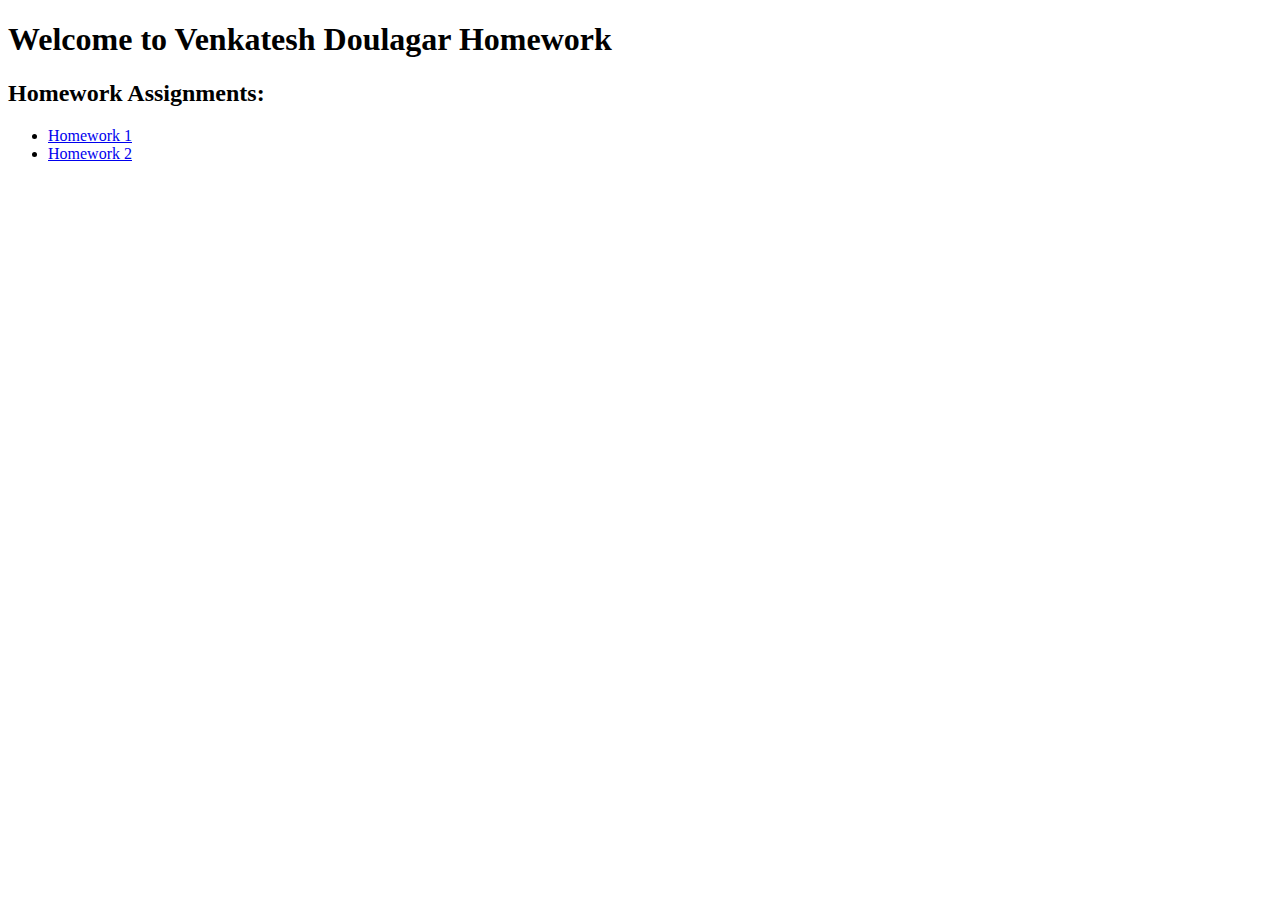
<file: src/index.html>
<!DOCTYPE html>
<html lang="en">
<head>
    <meta charset="UTF-8">
    <meta name="viewport" content="width=device-width, initial-scale=1.0">
    <title>Venkatesh Doulagar Homeworks</title>
</head>
<body>
    <header>
        <h1>Welcome to Venkatesh Doulagar Homework</h1>
    </header>
    <section>
        <h2>Homework Assignments:</h2>
        <ul>
            <li>
                <a href="homework1/homework1.html">Homework 1</a>
            </li>
            <li>
                <a href="homework2/homework2.html">Homework 2</a>
            </li>
        </ul>
    </section>
</body>
</html>
</file>
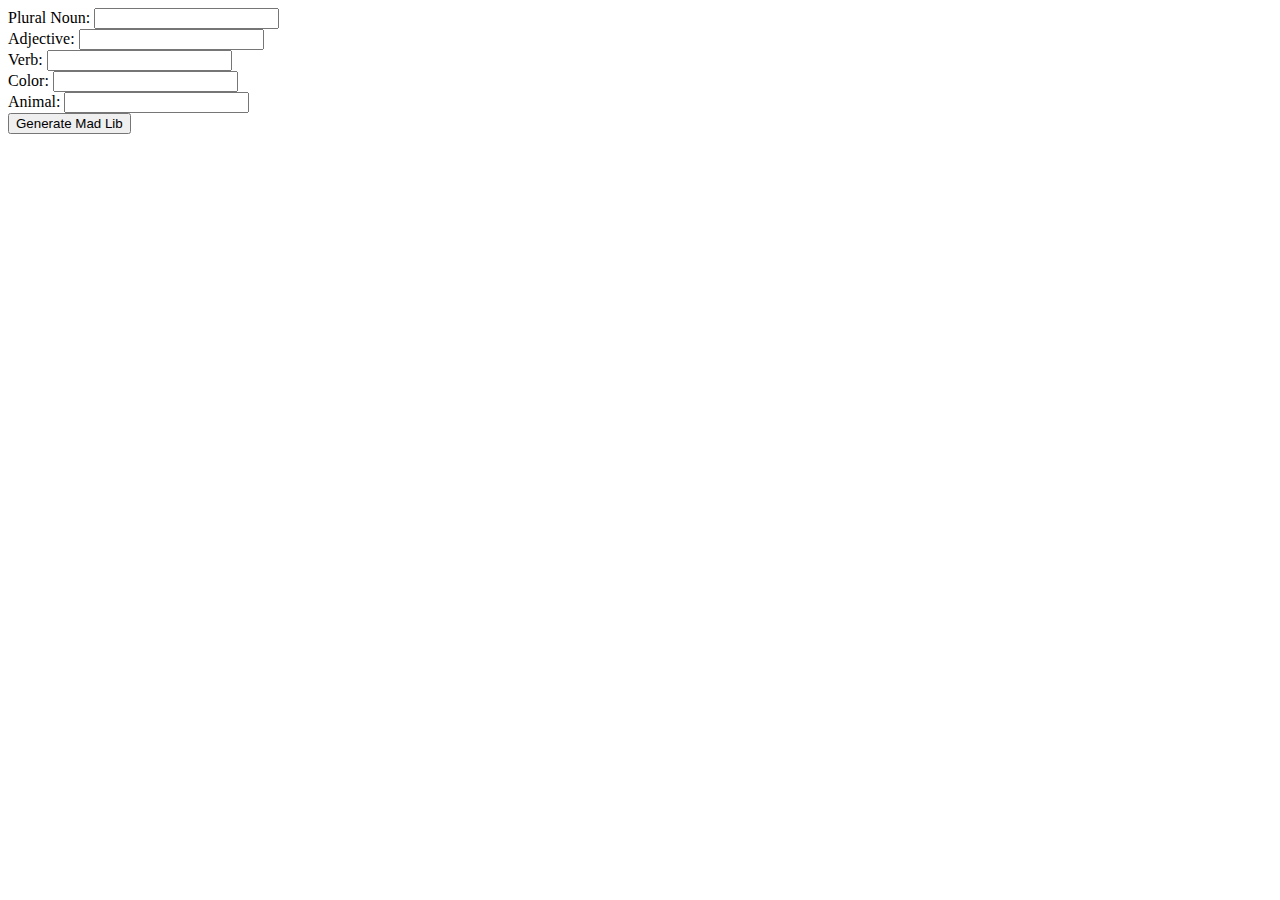
<file: src/AA/index.html>
<!DOCTYPE html>
<html lang="en">
<head>
    <meta charset="UTF-8">
    <meta name="viewport" content="width=device-width, initial-scale=1.0">
    <title>Mad Libs Form</title>
</head>
<body>
    <form action="/cs212/lab7" method="post">
        <label for="pluralNoun">Plural Noun:</label>
        <input type="text" id="pluralNoun" name="pluralNoun" required><br>

        <label for="adjective">Adjective:</label>
        <input type="text" id="adjective" name="adjective" required><br>

        <label for="verb">Verb:</label>
        <input type="text" id="verb" name="verb" required><br>

        <label for="color">Color:</label>
        <input type="text" id="color" name="color" required><br>

        <label for="animal">Animal:</label>
        <input type="text" id="animal" name="animal" required><br>

        <button type="submit">Generate Mad Lib</button>
    </form>
</body>
</html>
</file>
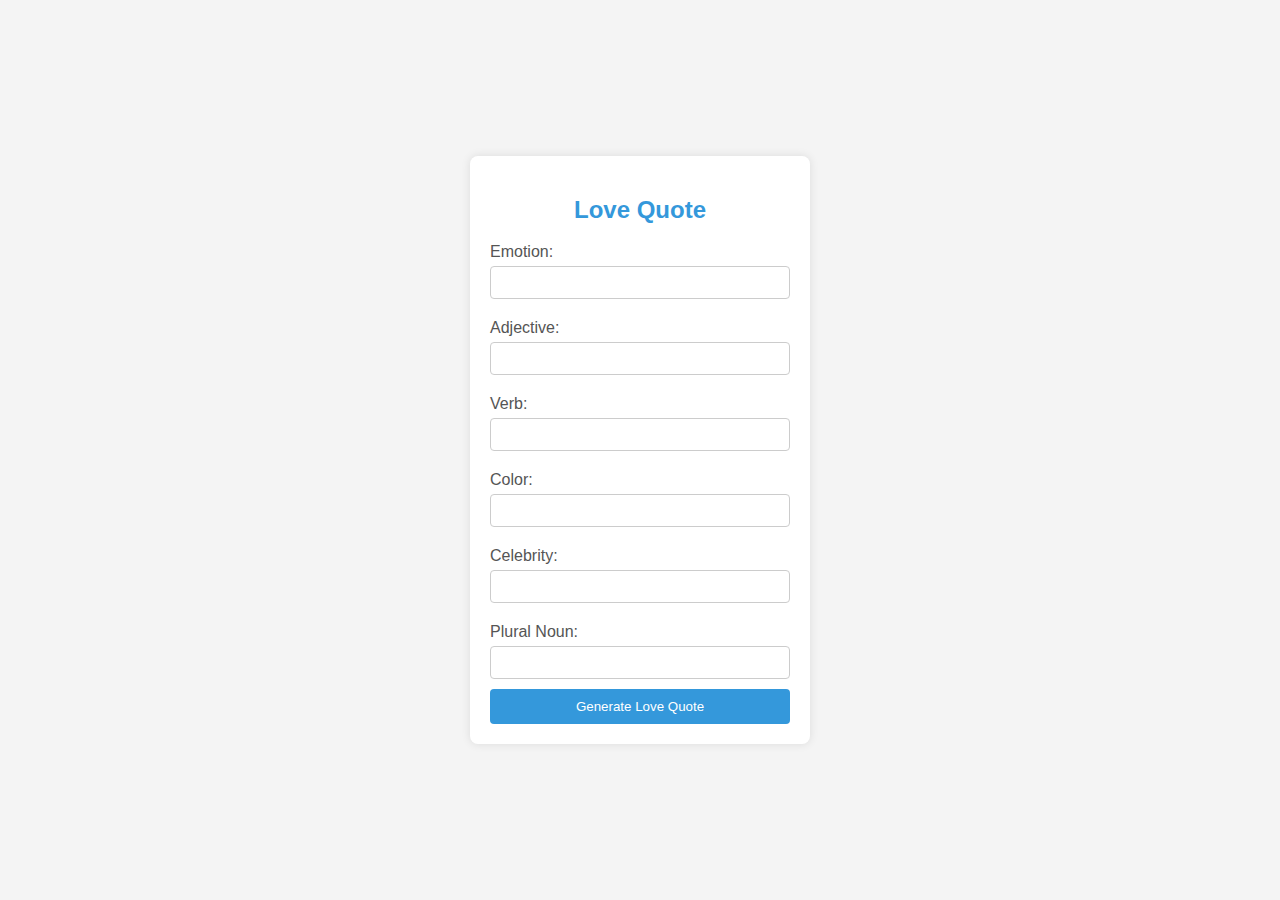
<file: src/AA3/index.html>
<!DOCTYPE html>
<html lang="en">
<head>
    <meta charset="UTF-8">
    <meta name="viewport" content="width=device-width, initial-scale=1.0">
	<link rel="stylesheet" type="text/css" href="styles.css">
    <title>Mad Libs Form</title>
</head>
<body>
    <form action="/cs212/lab7" method="post">
	<h2>Love Quote</h2>
    <label for="emotion">Emotion:</label>
    <input type="text" id="emotion" name="emotion" required><br>

    <label for="adjective">Adjective:</label>
    <input type="text" id="adjective" name="adjective" required><br>

    <label for="verb">Verb:</label>
    <input type="text" id="verb" name="verb" required><br>

    <label for="color">Color:</label>
    <input type="text" id="color" name="color" required><br>

    <label for="celebrity">Celebrity:</label>
    <input type="text" id="celebrity" name="celebrity" required><br>
	
	<label for="pluralNoun">Plural Noun:</label>
    <input type="text" id="pluralNoun" name="pluralNoun" required><br>

    <button type="submit">Generate Love Quote</button>
</form>
</body>
</html>
</file>
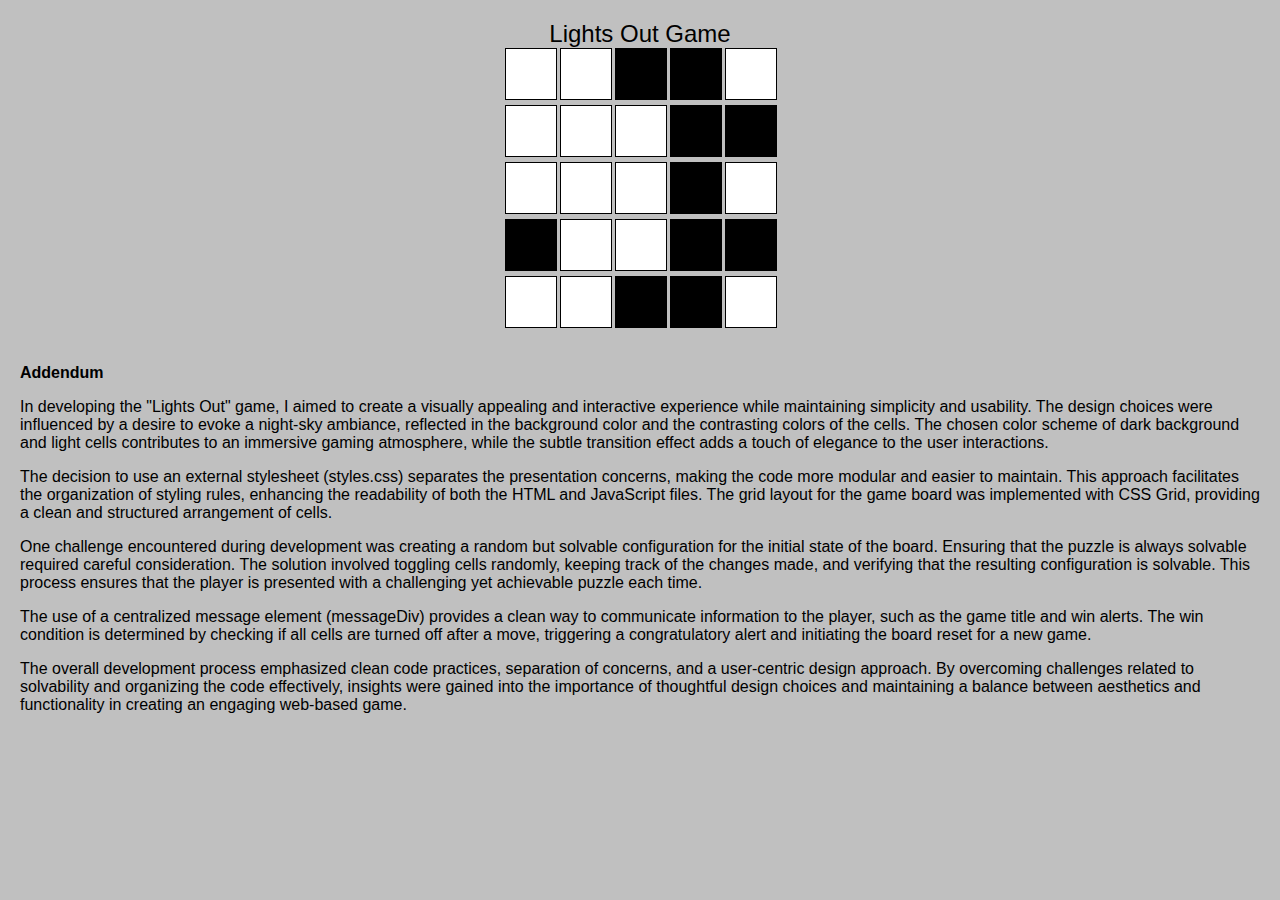
<file: src/cs212/index.html>
<!DOCTYPE html>
<html lang="en">
<head>
  <meta charset="UTF-8">
  <meta name="viewport" content="width=device-width, initial-scale=1.0">
  <link rel="stylesheet" href="styles.css">
  <title>Lights Out</title>
</head>
<body>
<div id="message"></div>
<div class="board" id="board"></div>

<script src="script.js"></script>
<footer>
<p><b>Addendum</b></p>
<p>In developing the "Lights Out" game, I aimed to create a visually appealing and interactive experience while maintaining simplicity and usability. The design choices were influenced by a desire to evoke a night-sky ambiance, reflected in the background color and the contrasting colors of the cells. The chosen color scheme of dark background and light cells contributes to an immersive gaming atmosphere, while the subtle transition effect adds a touch of elegance to the user interactions.</p>

<p>The decision to use an external stylesheet (styles.css) separates the presentation concerns, making the code more modular and easier to maintain. This approach facilitates the organization of styling rules, enhancing the readability of both the HTML and JavaScript files. The grid layout for the game board was implemented with CSS Grid, providing a clean and structured arrangement of cells.</p>

<p>One challenge encountered during development was creating a random but solvable configuration for the initial state of the board. Ensuring that the puzzle is always solvable required careful consideration. The solution involved toggling cells randomly, keeping track of the changes made, and verifying that the resulting configuration is solvable. This process ensures that the player is presented with a challenging yet achievable puzzle each time.</p>

<p>The use of a centralized message element (messageDiv) provides a clean way to communicate information to the player, such as the game title and win alerts. The win condition is determined by checking if all cells are turned off after a move, triggering a congratulatory alert and initiating the board reset for a new game.</p>

<p>The overall development process emphasized clean code practices, separation of concerns, and a user-centric design approach. By overcoming challenges related to solvability and organizing the code effectively, insights were gained into the importance of thoughtful design choices and maintaining a balance between aesthetics and functionality in creating an engaging web-based game.</p>
</footer>
</body>
</html>
</file>
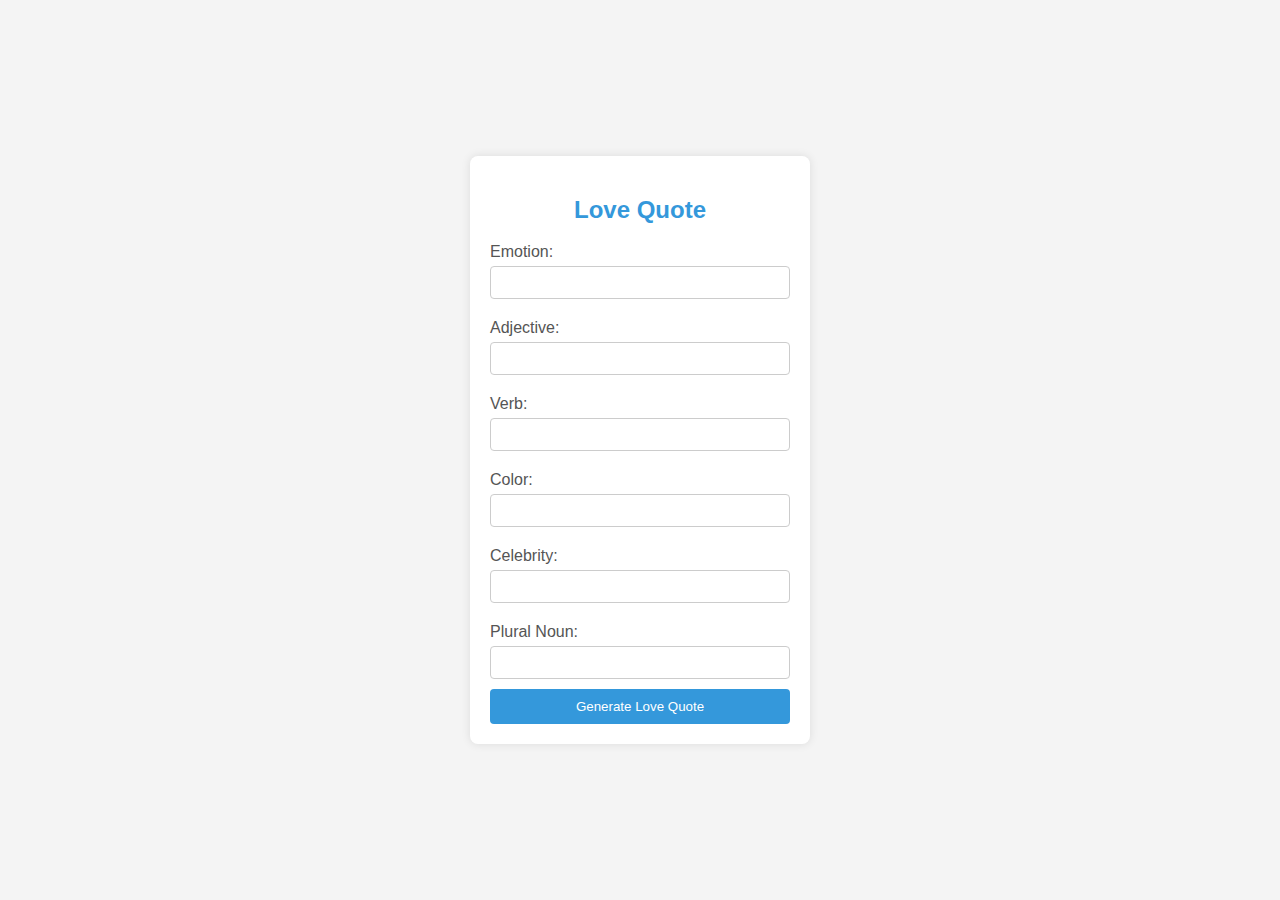
<file: src/cs212/lab7/index.html>
<!DOCTYPE html>
<html lang="en">
<head>
    <meta charset="UTF-8">
    <meta name="viewport" content="width=device-width, initial-scale=1.0">
	<link rel="stylesheet" type="text/css" href="styles.css">
    <title>Mad Libs Form</title>
</head>
<body>
    <form action="/cs212/lab7" method="post">
	<h2>Love Quote</h2>
    <label for="emotion">Emotion:</label>
    <input type="text" id="emotion" name="emotion" required><br>

    <label for="adjective">Adjective:</label>
    <input type="text" id="adjective" name="adjective" required><br>

    <label for="verb">Verb:</label>
    <input type="text" id="verb" name="verb" required><br>

    <label for="color">Color:</label>
    <input type="text" id="color" name="color" required><br>

    <label for="celebrity">Celebrity:</label>
    <input type="text" id="celebrity" name="celebrity" required><br>
	
	<label for="pluralNoun">Plural Noun:</label>
    <input type="text" id="pluralNoun" name="pluralNoun" required><br>

    <button type="submit">Generate Love Quote</button>
    <script src="server.js"></script>
</form>
</body>
</html>
</file>
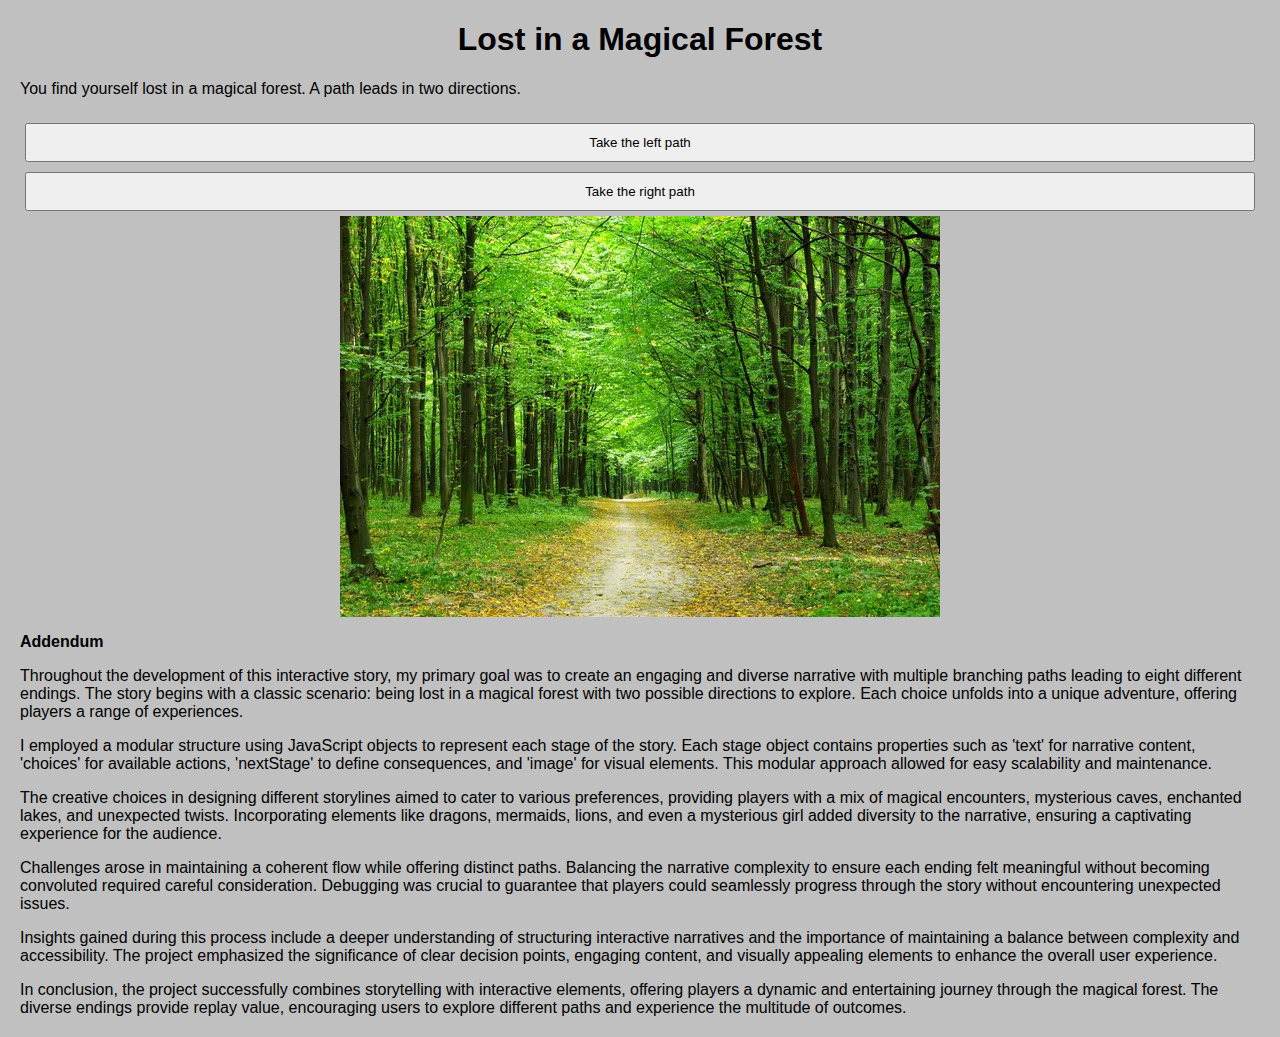
<file: src/itc505/MidTerm/index.html>
<!DOCTYPE html>
<html lang="en">
<head>
    <meta charset="UTF-8">
    <meta name="viewport" content="width=device-width, initial-scale=1.0">
    <link rel="stylesheet" href="styles.css">
    <title>Choose Your Adventure</title>
</head>
<body>
    <header>
        <h1>Lost in a Magical Forest</h1>
    </header>

    <div id="story"></div>
    <div id="choices"></div>
	<img id="endingImage"/>

    <script src="script.js"></script>
	<footer>
	<p><b>Addendum</b></p>
	<p>Throughout the development of this interactive story, my primary goal was to create an engaging and diverse narrative with multiple branching paths leading to eight different endings. The story begins with a classic scenario: being lost in a magical forest with two possible directions to explore. Each choice unfolds into a unique adventure, offering players a range of experiences.</p>

<p>I employed a modular structure using JavaScript objects to represent each stage of the story. Each stage object contains properties such as 'text' for narrative content, 'choices' for available actions, 'nextStage' to define consequences, and 'image' for visual elements. This modular approach allowed for easy scalability and maintenance.</p>

<p>The creative choices in designing different storylines aimed to cater to various preferences, providing players with a mix of magical encounters, mysterious caves, enchanted lakes, and unexpected twists. Incorporating elements like dragons, mermaids, lions, and even a mysterious girl added diversity to the narrative, ensuring a captivating experience for the audience.</p>

<p>Challenges arose in maintaining a coherent flow while offering distinct paths. Balancing the narrative complexity to ensure each ending felt meaningful without becoming convoluted required careful consideration. Debugging was crucial to guarantee that players could seamlessly progress through the story without encountering unexpected issues.</p>

<p>Insights gained during this process include a deeper understanding of structuring interactive narratives and the importance of maintaining a balance between complexity and accessibility. The project emphasized the significance of clear decision points, engaging content, and visually appealing elements to enhance the overall user experience.</p>

<p>In conclusion, the project successfully combines storytelling with interactive elements, offering players a dynamic and entertaining journey through the magical forest. The diverse endings provide replay value, encouraging users to explore different paths and experience the multitude of outcomes.</p>
</footer>
</body>
</html>
</file>
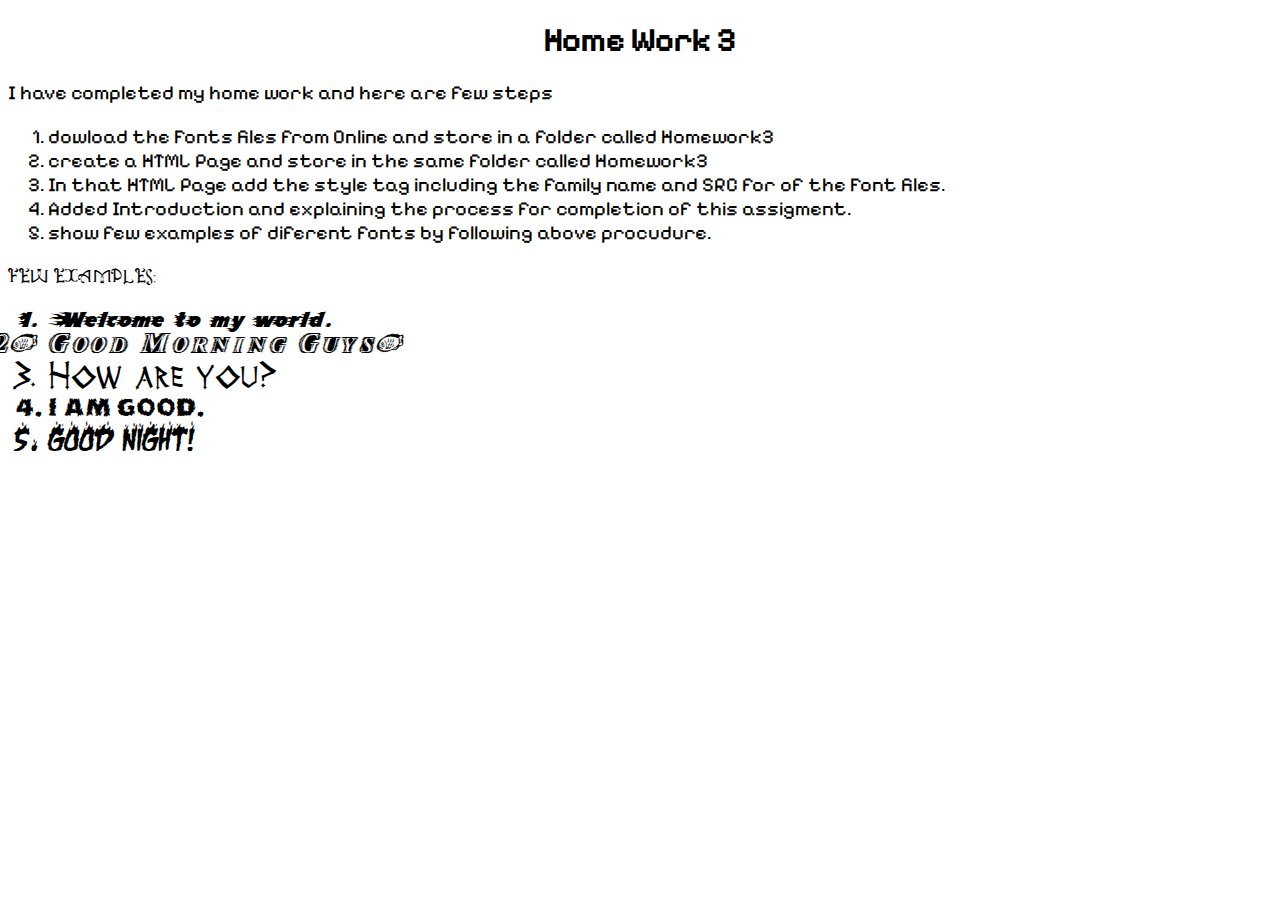
<file: src/itc505/homework/3/index.html>
<!DOCTYPE html>
<html>

<head>
    <meta charset="UTF-8">
    <title>Lab 3: Serving fonts</title>
    <style>
        @font-face {
            font-family: "h1";
            src: url("PixelifySans-Regular.ttf");
        }

        @font-face {
            font-family: "h2";
            src: url("Thor.ttf");
        }

        @font-face {
            font-family: "h3";
            src: url("Blazed.ttf");
        }

        @font-face {
            font-family: "h4";
            src: url("Zippo.ttf");
        }

        @font-face {
            font-family: "h5";
            src: url("FirecatMedium.ttf");
        }

        @font-face {
            font-family: "h6";
            src: url("Antique Quest St.ttf");
        }

        @font-face {
            font-family: "h7";
            src: url("charbb_reg.ttf");
        }
    </style>
</head>

<body>
    <h1 style="font-family: h1; text-align:center;">Home Work 3</h1>
    <div style="font-family: h1; font-size: 20px;">
        <p>I have completed my home work and here are few steps</p>
        <ol>

            <li>dowload the Fonts files from Online and store in a folder called Homework3 </li>
            <li>create a HTML Page and store in the same folder called Homework3</li>
            <li>In that HTML Page add the style tag including the family name and SRC for of the Font files.</li>
            <li>Added Introduction and explaining the process for completion of this assigment.</li>
            <li>show few examples of diferent fonts by following above procudure.</li>

        </ol>
    </div>
    <p style="font-family: h6;">Few examples:</p>
    <ol style="font-size: 20px;">
        <li style="font-family: h3;">Welcome to my world.</li>
        <li style="font-family: h4;">Good Morning Guys.</li>
        <li style="font-family: h2; font-size: 40px;">How are you?</li>
        <li style="font-family: h5;">I am Good.</li>
        <li style="font-family: h7; font-size: 40px;">Good Night!</li>
        
    </ol>
</body>

</html>
</file>
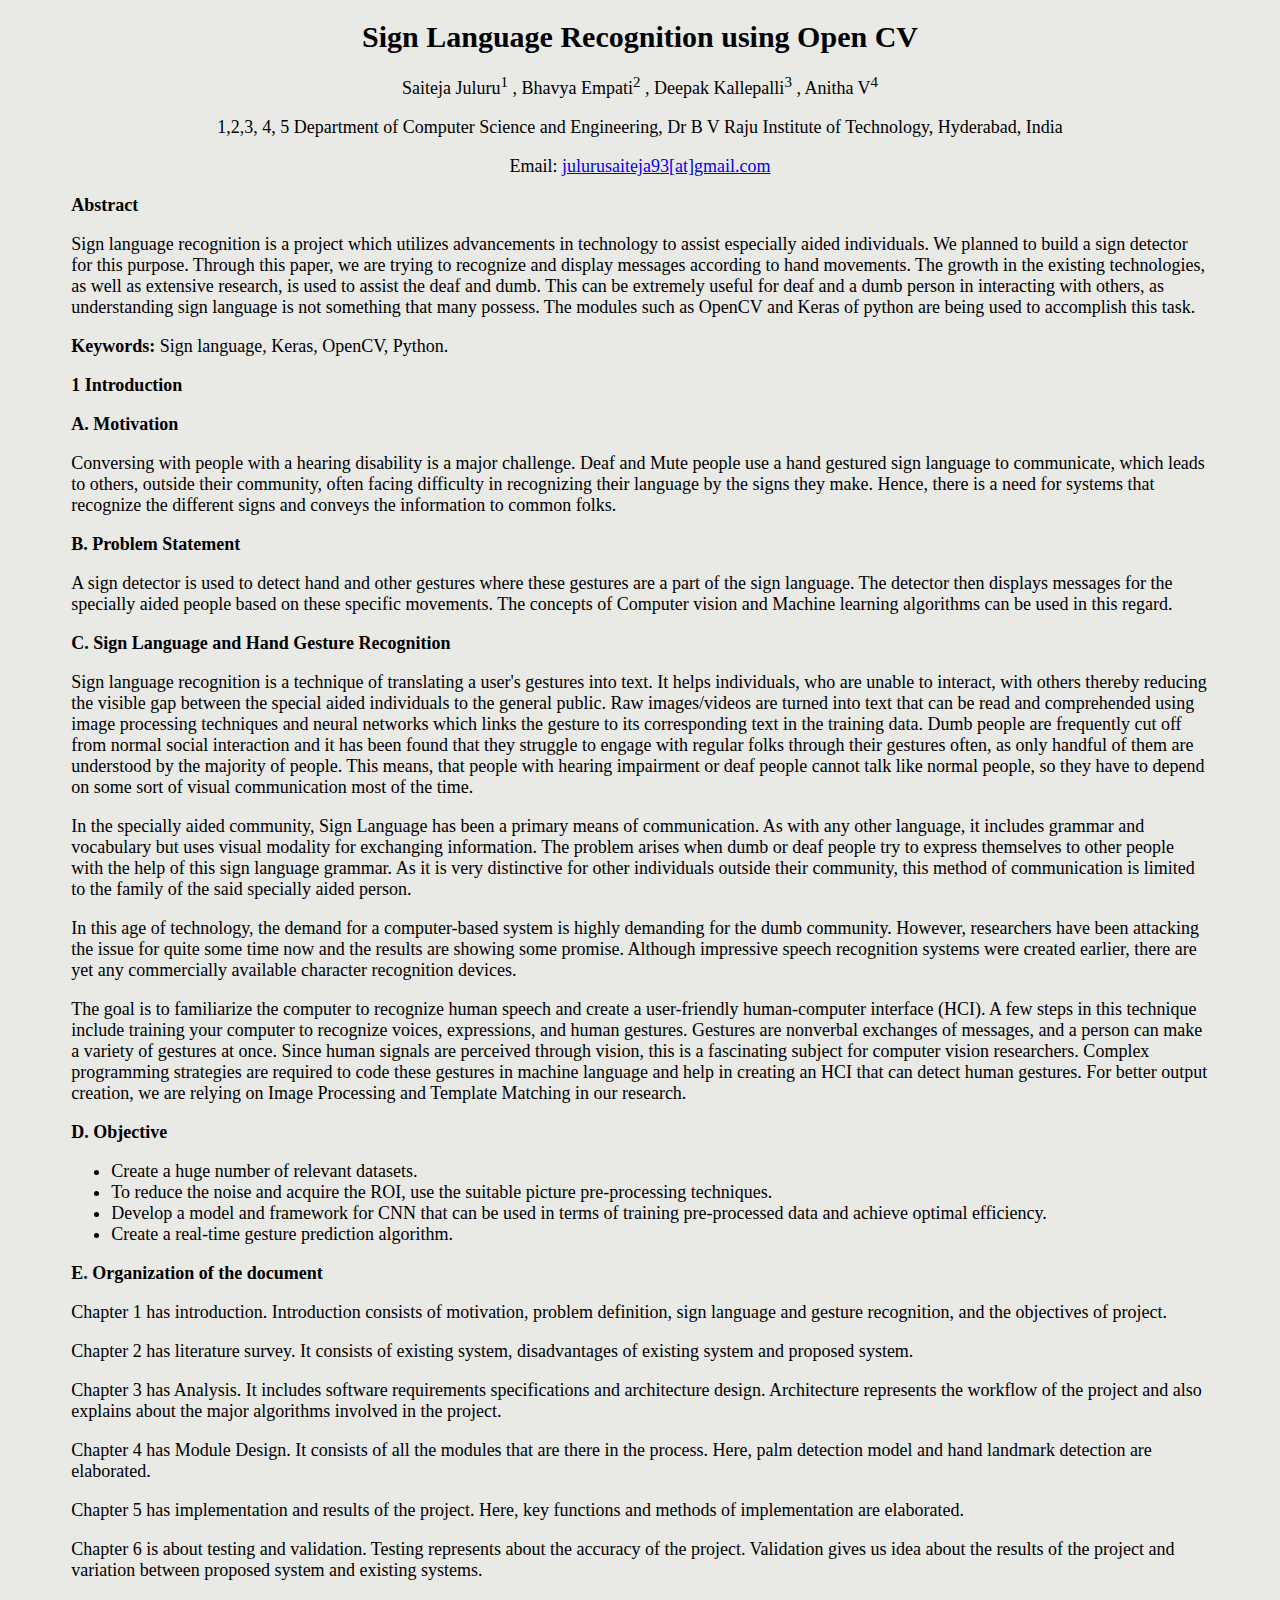
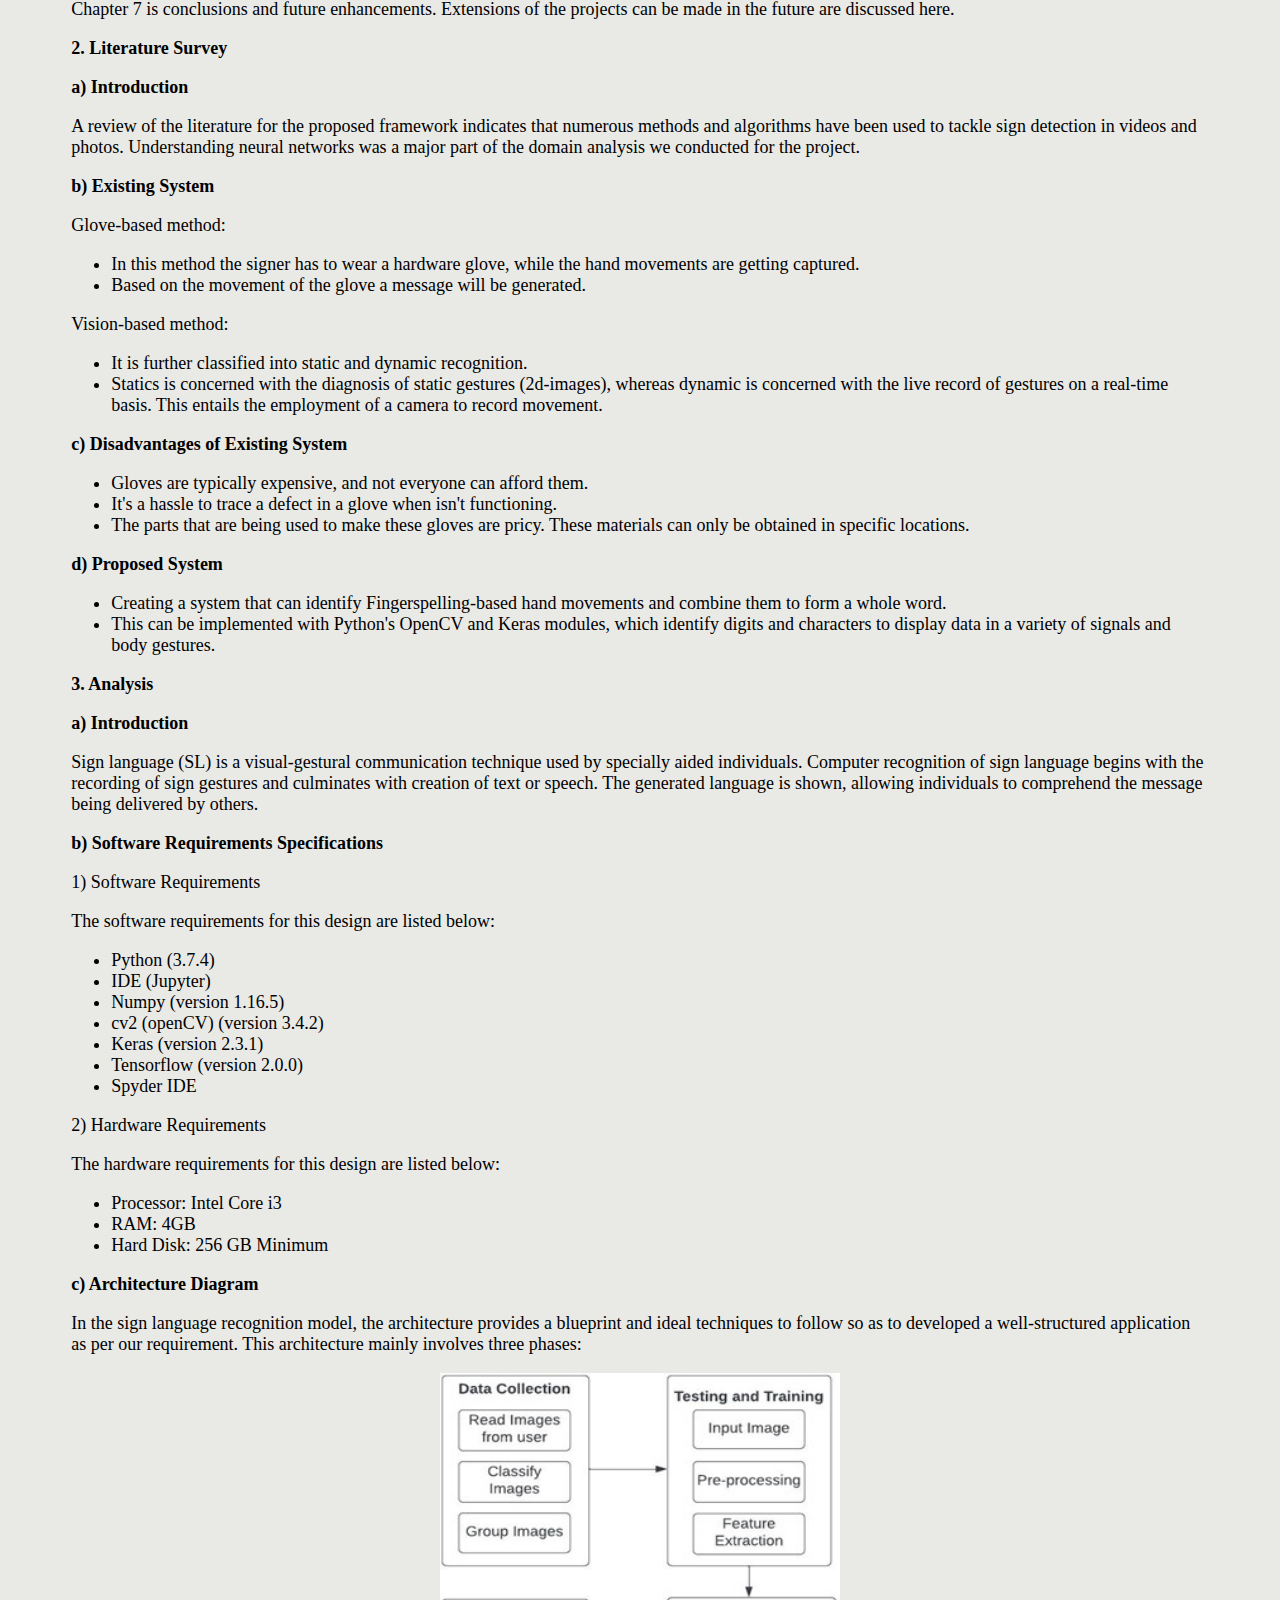
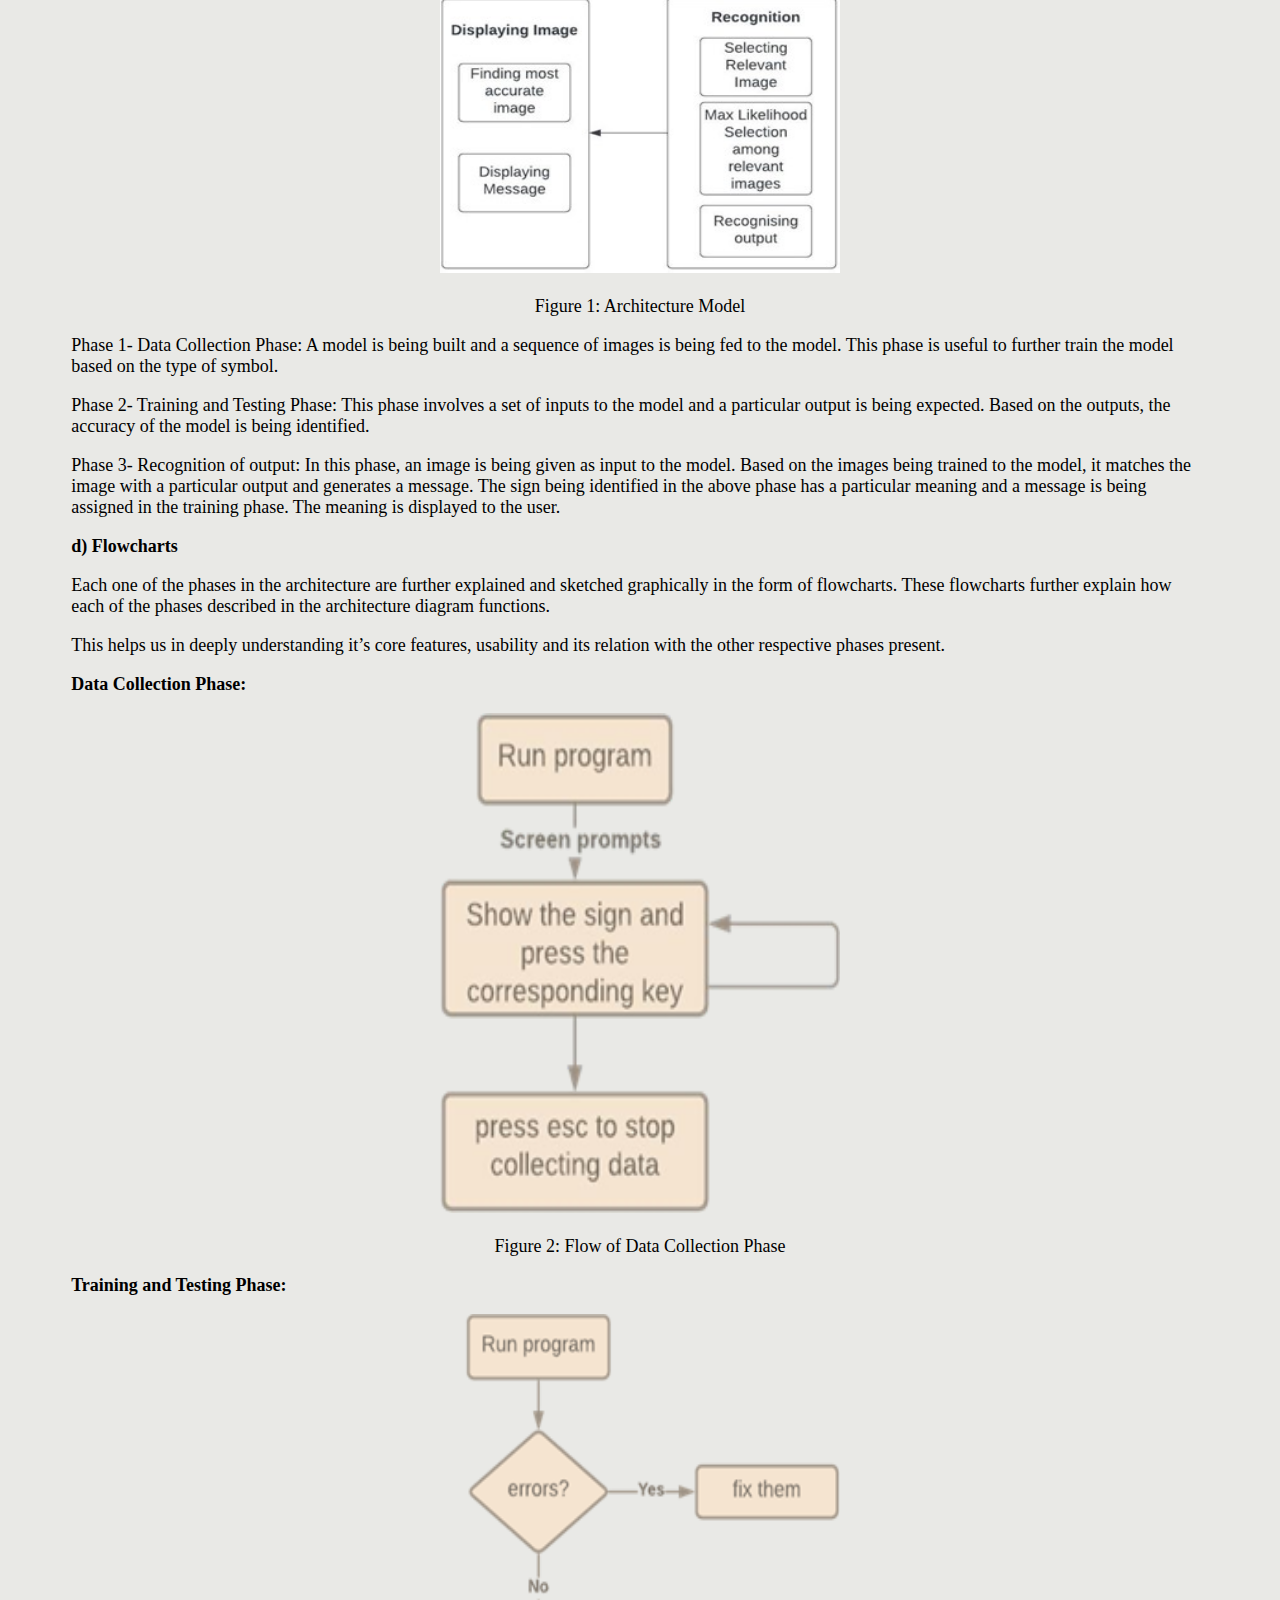
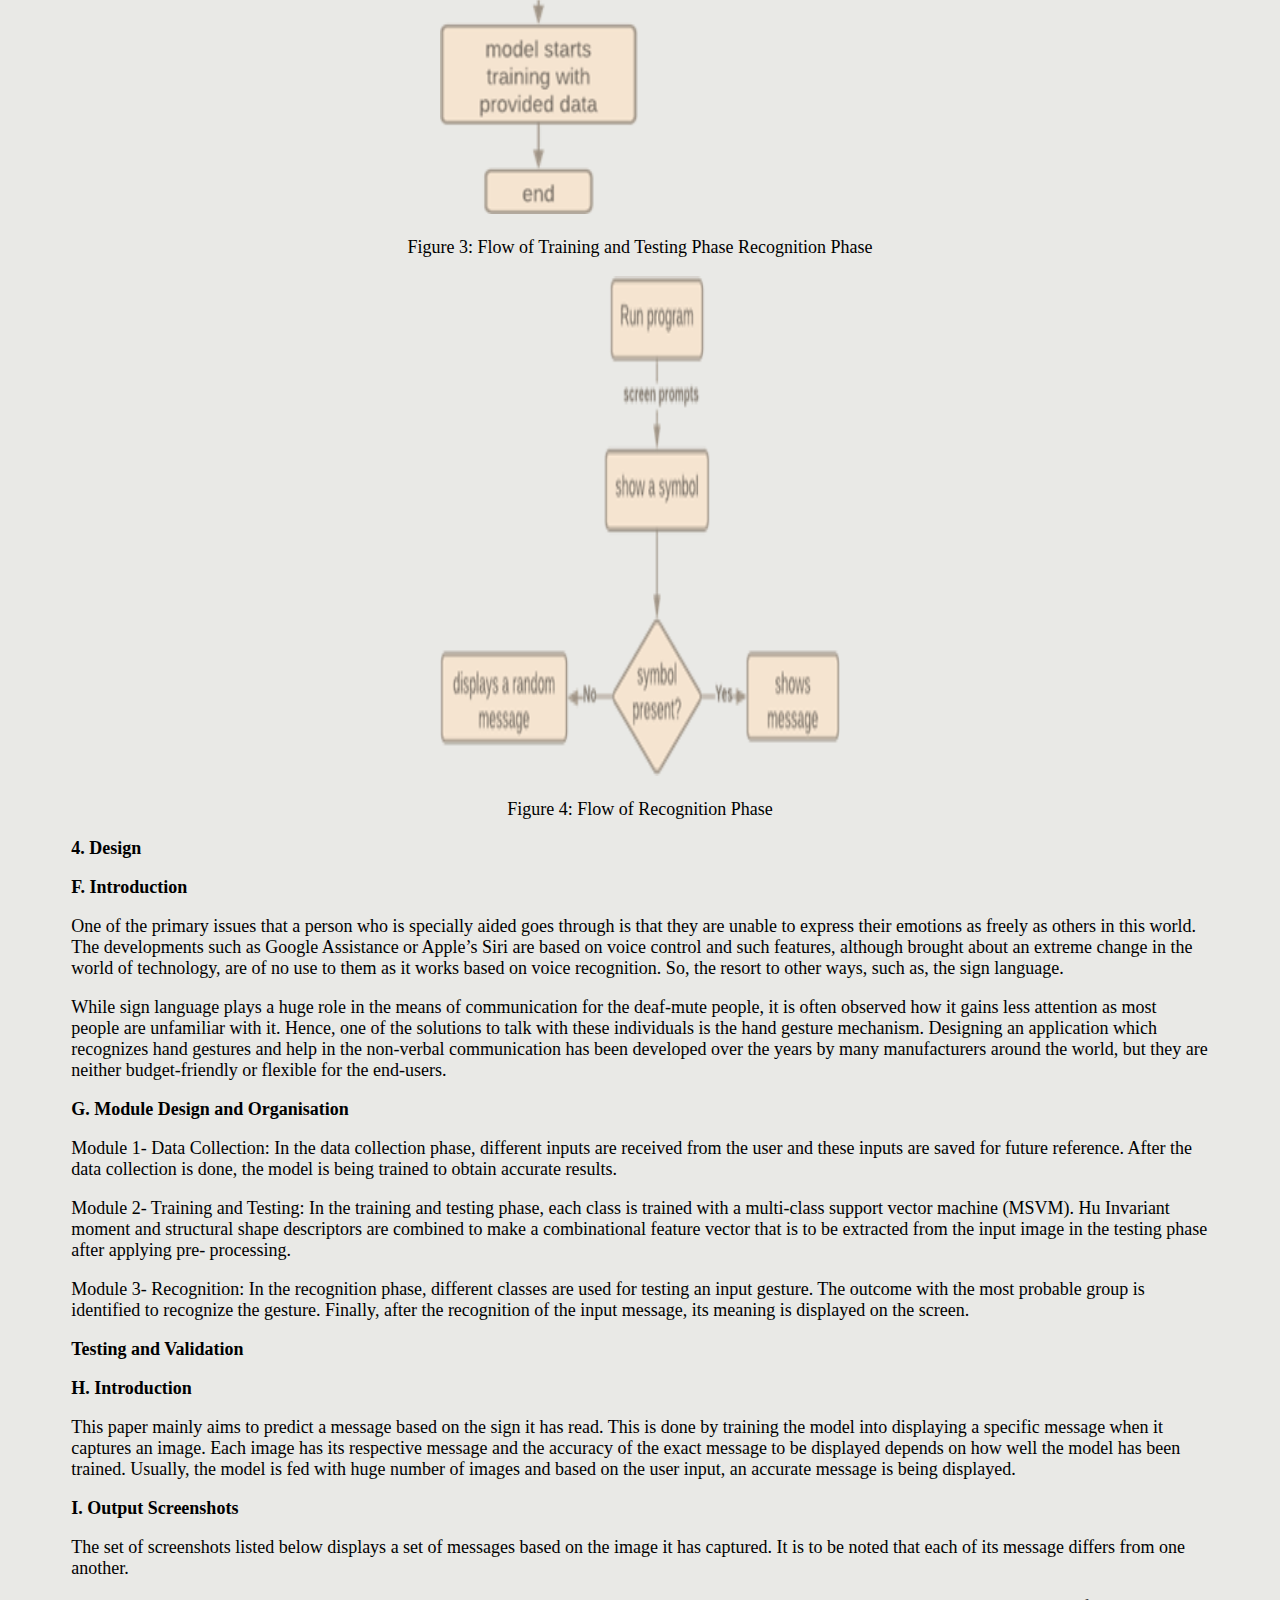
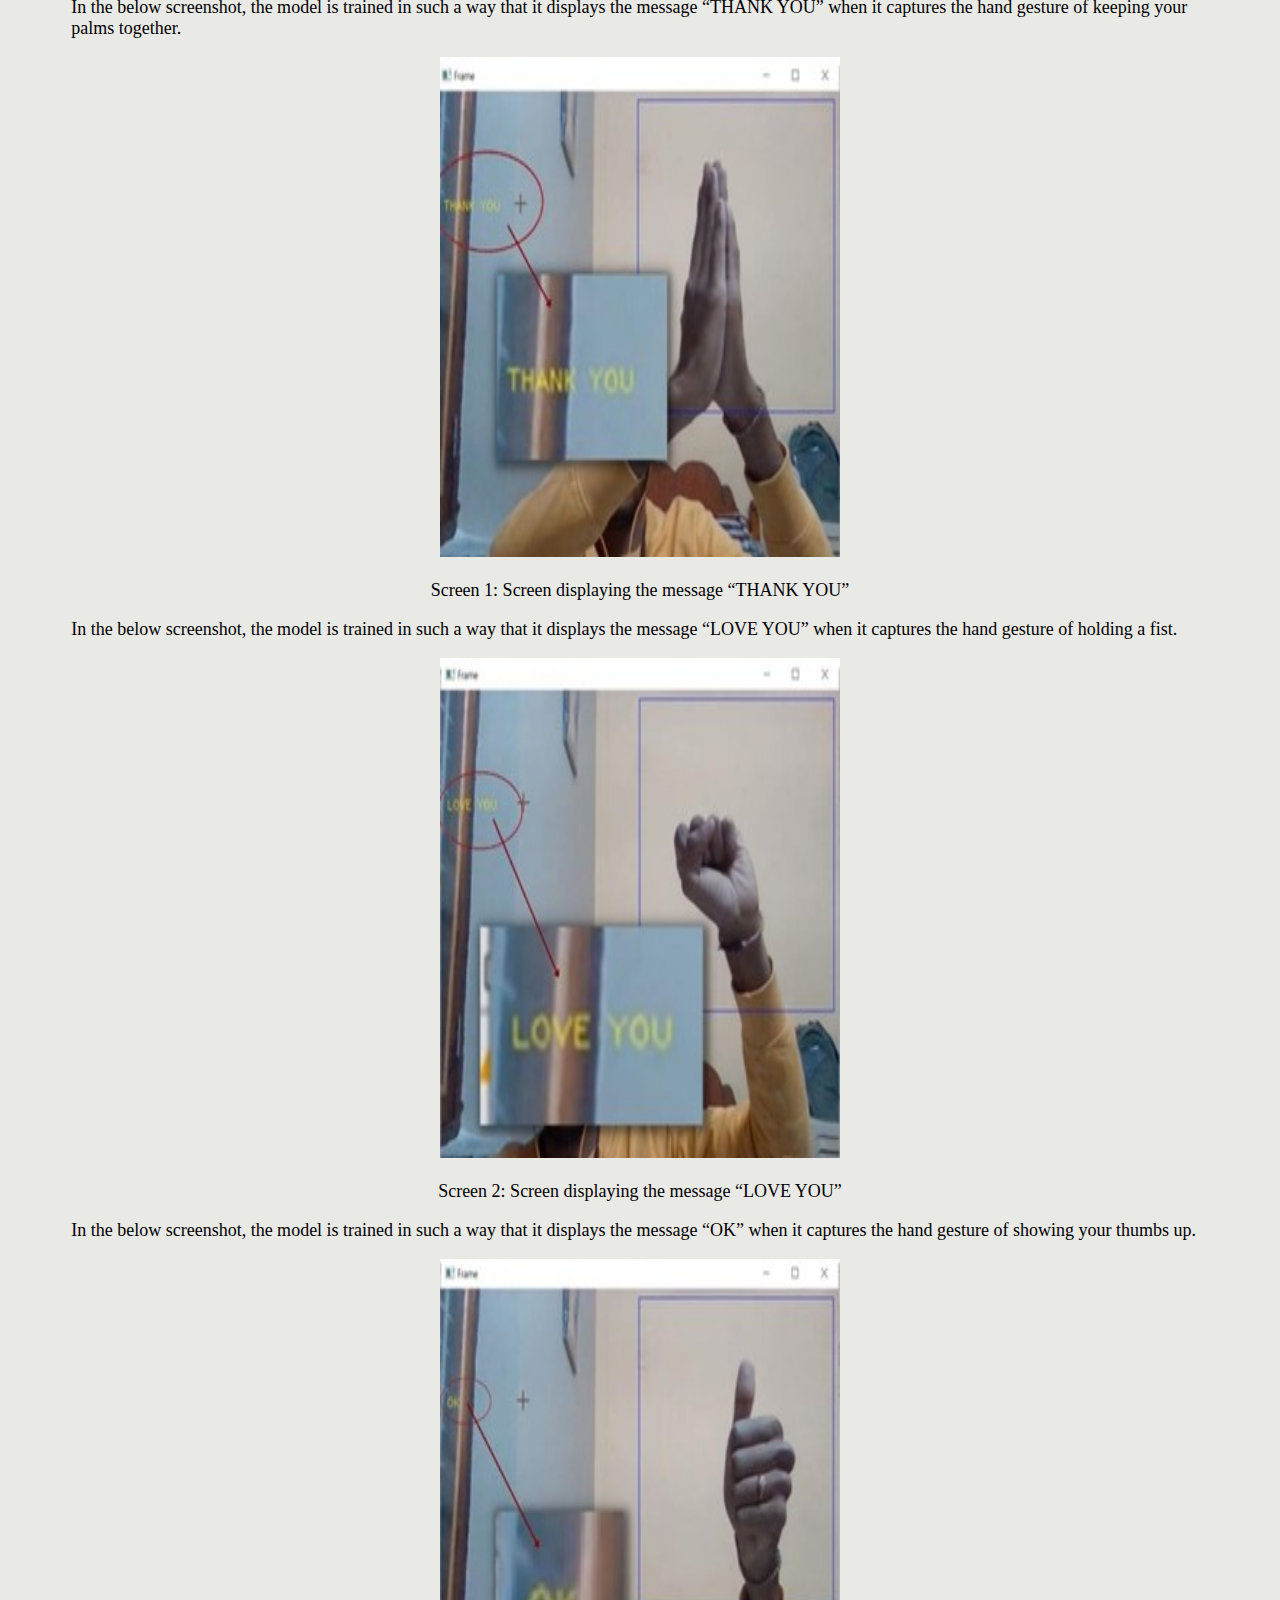
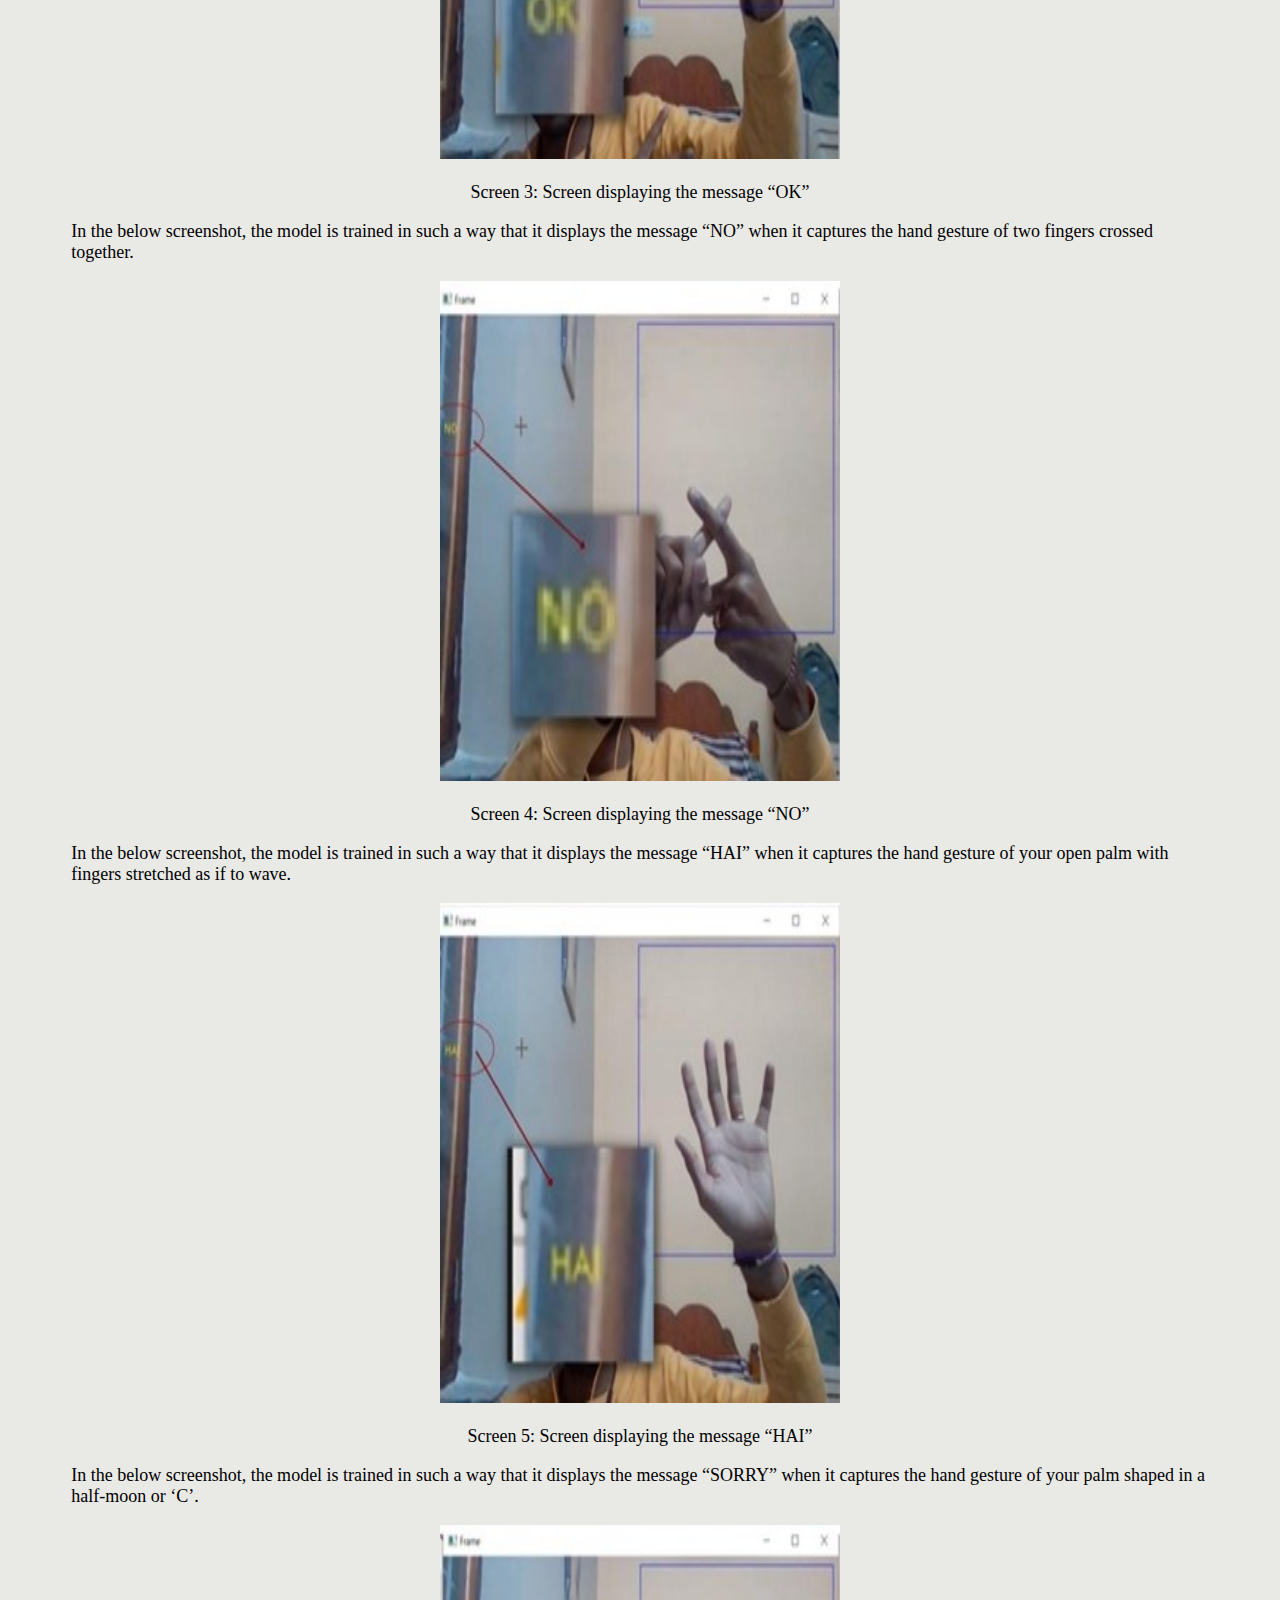
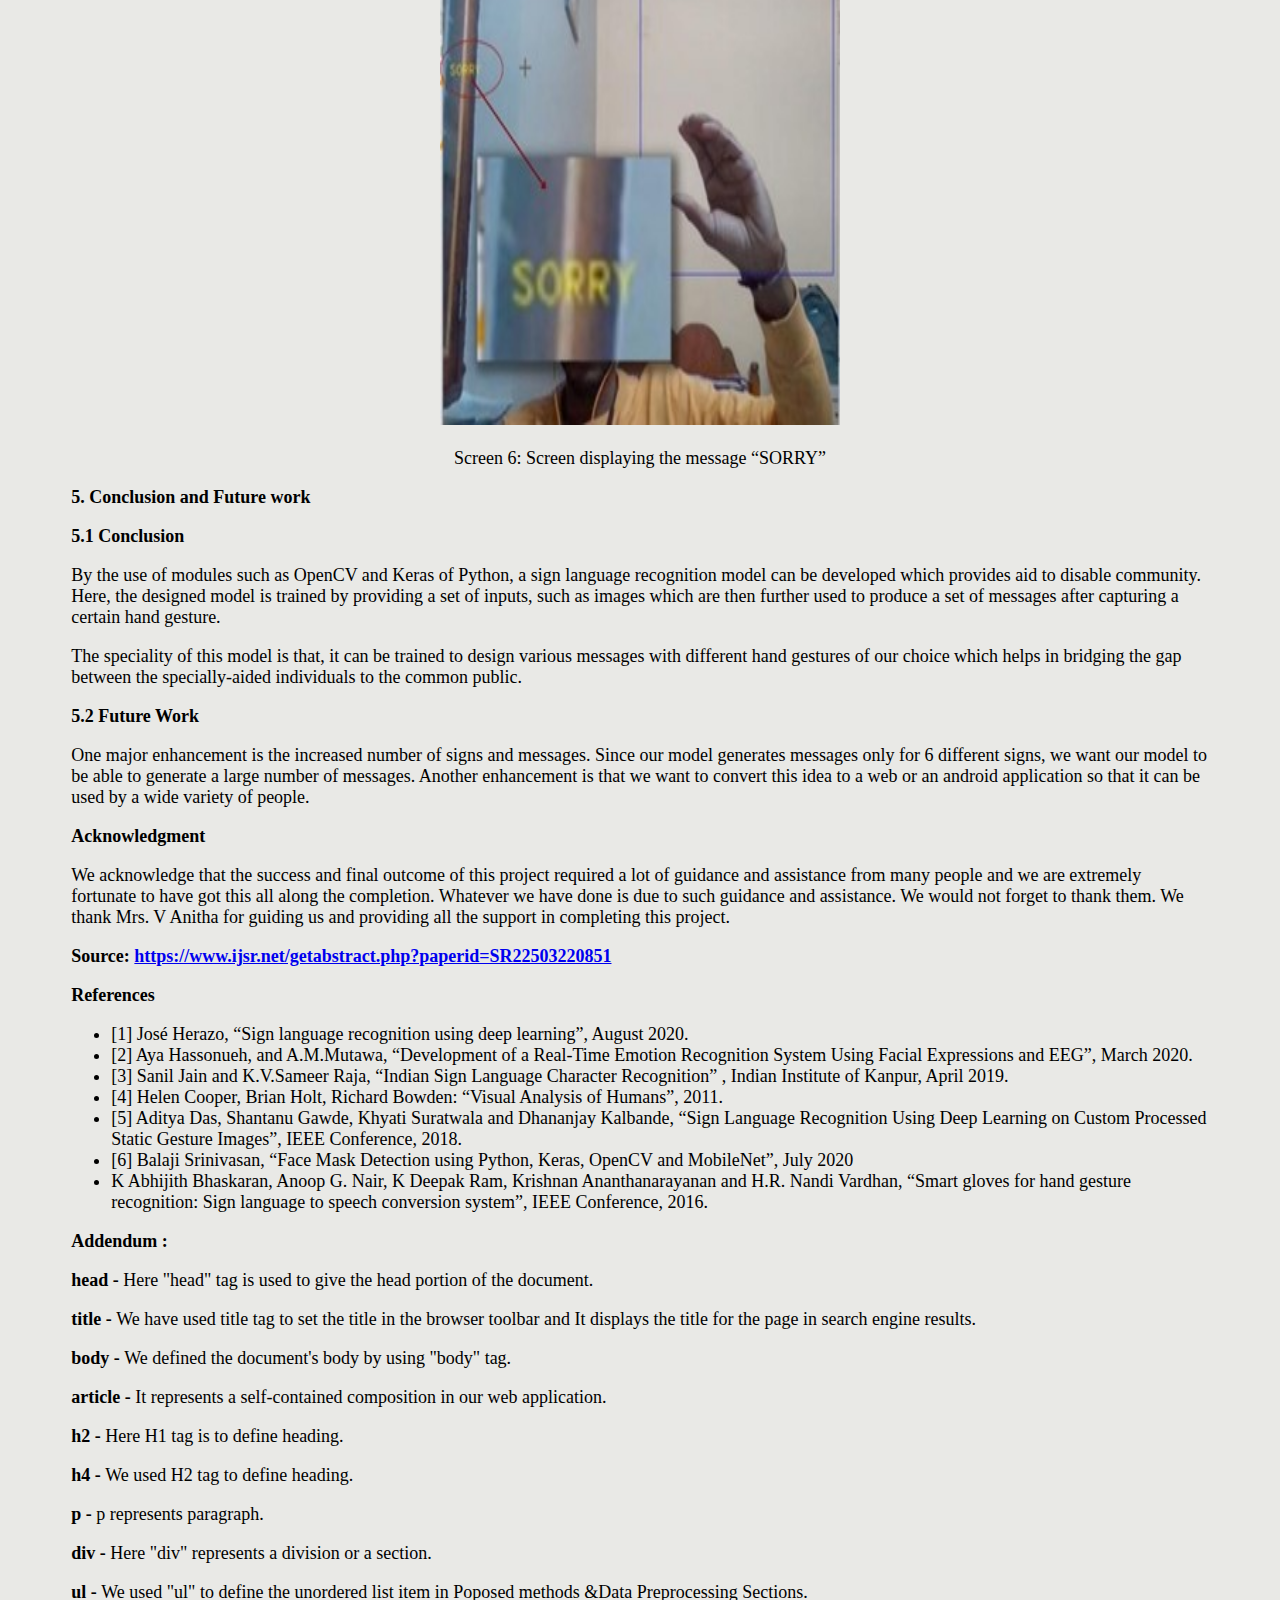
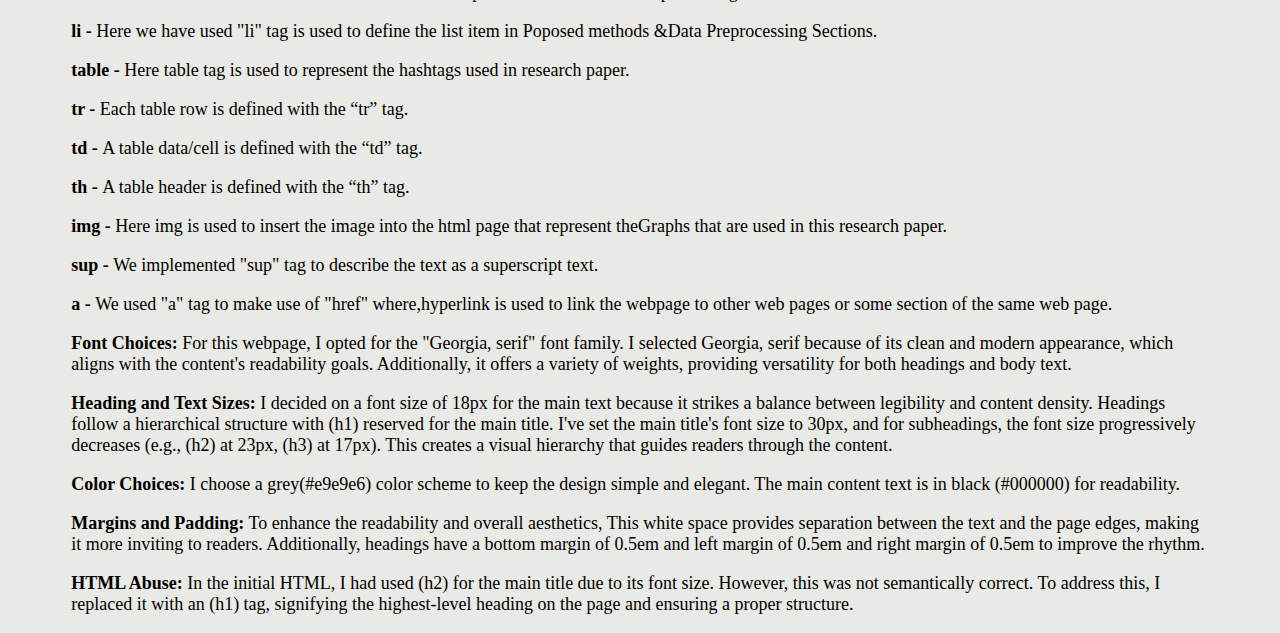
<file: src/itc505/homework/4/index.html>
<!DOCTYPE html>
<html>
    <head>
        <meta charset="UTF-8">
        <title>Sign Language Recognition using Open CV</title>
		<link href="styles.css" rel="stylesheet">
    </head>
    <body>
        <article>
            <h1 class = "center">
                Sign Language Recognition using Open CV
            </h1>
            <p class = "center">
                Saiteja Juluru<sup>1</sup>
                , Bhavya Empati<sup>2</sup>
                , Deepak Kallepalli<sup>3</sup>
                , Anitha V<sup>4</sup>
            </p>
            <p class = "center">1,2,3, 4, 5 Department of Computer Science and Engineering, Dr B V Raju Institute of Technology, Hyderabad, India</p>
            <p class = "center">
                Email: <a href="mailto:julurusaiteja93[at]gmail.com">julurusaiteja93[at]gmail.com</a>
            </p>
			<div id = "margin">
                <p><b>Abstract </b></p>
                <p>Sign language recognition is a project which utilizes advancements in technology to assist especially aided individuals. We planned to build a sign detector for this purpose. Through this paper, we are trying to recognize and display messages according to hand movements. The growth in the existing technologies, as well as extensive research, is used to assist the deaf and dumb. This can be extremely useful for deaf and a dumb person in interacting with others, as understanding sign language is not something that many possess. The modules such as OpenCV and Keras of python are being used to accomplish this task.</p>
                <p>
				<b>Keywords:</b>
                    Sign language, Keras, OpenCV, Python.
                </p>
            </div>
			<div id = "margin">
                <p><b>1 Introduction</b></p>
				<p><b> A.       Motivation</b></p>
                <p>Conversing with people with a hearing disability is a major challenge. Deaf and Mute people use a hand gestured sign language to communicate, which leads to others, outside their community, often facing difficulty in recognizing their language by the signs they make. Hence, there is a need for systems that recognize the different signs and conveys the information to common folks.</p>
				
				<p><b> B.       Problem Statement</b></p>
                <p>A sign detector is used to detect hand and other gestures where these gestures are a part of the sign language. The detector then displays messages for the specially aided people based on these specific movements. The concepts of Computer vision and Machine learning algorithms can be used in this regard.</p>
				
				<p><b> C.       Sign Language and Hand Gesture Recognition</b></p>
                <p>Sign language recognition is a technique of translating a user's gestures into text. It helps individuals, who are unable to interact, with others thereby reducing the visible gap between the special aided individuals to the general public. Raw images/videos are turned into text that can be read and comprehended using image processing techniques and neural networks which links the gesture to its corresponding text in the training data. Dumb people are frequently cut off from normal social interaction and it has been found that they struggle to engage with regular folks through their gestures often, as only handful of them are understood by the majority of people. This means, that people with hearing impairment or deaf people cannot talk like normal people, so they have to depend on some sort of visual communication most of the time.</p>
				
				<p>In the specially aided community, Sign Language has been a primary means of communication. As with any other language, it includes grammar and vocabulary but uses visual modality for exchanging information. The problem arises when dumb or deaf people try to express themselves to other people with the help of this sign language grammar. As it is very distinctive for other individuals outside their community, this method of communication is limited to the family of the said specially aided person.</p>
				
				<p>In this age of technology, the demand for a computer-based system is highly demanding for the dumb community. However, researchers have been attacking the issue for quite some time now and the results are showing some promise. Although impressive speech recognition systems were created earlier, there are yet any commercially available character recognition devices.</p>
				
				<p>The goal is to familiarize the computer to recognize human speech and create a user-friendly human-computer interface (HCI). A few steps in this technique include training your computer to recognize voices, expressions, and human gestures. Gestures are nonverbal exchanges of messages, and a person can make a variety of gestures at once. Since human signals are perceived through vision, this is a fascinating subject for computer vision researchers. Complex programming strategies are required to code these gestures in machine language and help in creating an HCI that can detect human gestures. For better output creation, we are relying on Image Processing and Template Matching in our research.</p>
				
				<p><b>D.    Objective</b></p>
				<ul>
				    <li>Create a huge number of relevant datasets.</li>
					<li>To reduce the noise and acquire the ROI, use the suitable picture pre-processing techniques.</li>
					<li>Develop a model and framework for CNN that can be used in terms of training pre-processed data and achieve optimal efficiency.</li>
					<li>Create a real-time gesture prediction algorithm.</li>
				</ul>
				
				<p><b>E.    Organization of the document</b></p>
				<p>Chapter 1 has introduction. Introduction consists of motivation, problem definition, sign language and gesture recognition, and the objectives of project.</p>
				<p>Chapter 2 has literature survey. It consists of existing system, disadvantages of existing system and proposed system.</p>
				<p>Chapter 3 has Analysis. It includes software requirements specifications and architecture design. Architecture represents the workflow of the project and also explains about the major algorithms involved in the project.</p>
				<p>Chapter 4 has Module Design. It consists of all the modules that are there in the process. Here, palm detection model and hand landmark detection are elaborated.</p>
				<p>Chapter 5 has implementation and results of the project. Here, key functions and methods of implementation are elaborated.</p>
				<p>Chapter 6 is about testing and validation. Testing represents about the accuracy of the project. Validation gives us idea about the results of the project and variation between proposed system and existing systems.</p>
				<p>Chapter 7 is conclusions and future enhancements. Extensions of the projects can be made in the future are discussed here.</p>
				
				<p><b>2.     Literature Survey</b></p>
				<p><b>a)       Introduction</b></p>
				<p>A review of the literature for the proposed framework indicates that numerous methods and algorithms have been used to tackle sign detection in videos and photos. Understanding neural networks was a major part of the domain analysis we conducted for the project.</p>
				
				<p><b>b)       Existing System</b></p>
				<p>Glove-based method:</p>
				<ul>
					<li>In this method the signer has to wear a hardware glove, while the hand movements are getting captured.</li>
					<li> Based on the movement of the glove a message will be generated.</li>
				</ul>
				<p>Vision-based method:</p>
				<ul>
					<li>It is further classified into static and dynamic recognition.</li>
					<li>Statics is concerned with the diagnosis of static gestures (2d-images), whereas dynamic is concerned with the live record of gestures on a real-time basis. This entails the employment of a camera to record movement.</li>
				</ul>
				<p><b>c)       Disadvantages of Existing System</b></p>
				<ul>
					<li>Gloves are typically expensive, and not everyone can afford them.</li>
					<li>It's a hassle to trace a defect in a glove when isn't functioning.</li>
					<li>The parts that are being used to make these gloves are pricy. These materials can only be obtained in specific locations.</li>
				</ul>
				<p><b>d)       Proposed System</b></p>
				<ul>
					<li>Creating a system that can identify Fingerspelling-based hand movements and combine them to form a whole word.</li>
					<li>This can be implemented with Python's OpenCV and Keras modules, which identify digits and characters to display data in a variety of signals and body gestures.</li>
				</ul>
				
				<p><b>3.     Analysis</b></p>
				<p><b>a)       Introduction</b></p>
				<p>Sign language (SL) is a visual-gestural communication technique used by specially aided individuals. Computer recognition of sign language begins with the recording of sign gestures and culminates with creation of text or speech. The generated language is shown, allowing individuals to comprehend the message being delivered by others.</p>
				
				<p><b>b)       Software Requirements Specifications</b></p>
				<p>1)       Software Requirements</p>
				<p>The software requirements for this design are listed below:</p>
				<ul>
					<li>Python (3.7.4)</li>
					<li>IDE (Jupyter)</li>
					<li>Numpy (version 1.16.5)</li>
					<li>cv2 (openCV) (version 3.4.2)</li>
					<li>Keras (version 2.3.1)</li>
					<li>Tensorflow (version 2.0.0)</li>
					<li>Spyder IDE</li>
				</ul>
				
				<p>2)       Hardware Requirements</p>
				<p>The hardware requirements for this design are listed below:</p>
				<ul>
					<li>Processor: Intel Core i3</li>
					<li>RAM: 4GB</li>
					<li>Hard Disk: 256 GB Minimum</li>
				</ul>
				
				<p><b>c)       Architecture Diagram</b></p>
				<p>In the sign language recognition model, the architecture provides a blueprint and ideal techniques to follow so as to developed a well-structured application as per our requirement. This architecture mainly involves three phases:</p>
				<div class = "center">
				     <img src="Newimages1/Picture1.jpg" width="400" height="500" alt="Figure 1: Architecture Model">
					 <p>Figure 1: Architecture Model</p>
				</div>
				<p>Phase 1- Data Collection Phase: A model is being built and a sequence of images is being fed to the model. This phase is useful to further train the model based on the type of symbol.</p>
				
				<p>Phase 2- Training and Testing Phase: This phase involves a set of inputs to the model and a particular output is being expected. Based on the outputs, the accuracy of the model is being identified.</p>
				
				<p>Phase 3- Recognition of output: In this phase, an image is being given as input to the model. Based on the images being trained to the model, it matches the image with a particular output and generates a message. The sign being identified in the above phase has a particular meaning and a message is being assigned in the training phase. The meaning is displayed to the user.</p>
				
				<p><b>d)       Flowcharts</b></p>
				<p>Each one of the phases in the architecture are further explained and sketched graphically in the form of flowcharts. These flowcharts further explain how each of the phases described in the architecture diagram functions.</p>
				
				<p>This helps us in deeply understanding it’s core features, usability and its relation with the other respective phases present.</p>
				<p><b>Data Collection Phase:</b></p>
				<div class = "center">
				     <img src="Newimages1/Picture2.png" width="400" height="500" alt="Figure 2: Flow of Data Collection Phase">
					 <p>Figure 2: Flow of Data Collection Phase</p>
				</div>
				<p><b>Training and Testing Phase:</b></p>
				<div class = "center">
				     <img src="Newimages1/Picture3.png" width="400" height="500" alt="Figure 3: Flow of Training and Testing Phase Recognition Phase:">
					 <p>Figure 3: Flow of Training and Testing Phase Recognition Phase</p>
				</div>
				<div class = "center">
				     <img src="Newimages1/Picture4.png" width="400" height="500" alt="Figure 4: Flow of Recognition Phase:">
					 <p>Figure 4: Flow of Recognition Phase</p>
				</div>
				
				<p><b>4.     Design</b></p>
				<p><b>F.      Introduction</b></p>
				<p>One of the primary issues that a person who is specially aided goes through is that they are unable to express their emotions as freely as others in this world. The developments such as Google Assistance or Apple’s Siri are based on voice control and such features, although brought about an extreme change in the world of technology, are of no use to them as it works based on voice recognition. So, the resort to other ways, such as, the sign language.</p>
				
				<p>While sign language plays a huge role in the means of communication for the deaf-mute people, it is often observed how it gains less attention as most people are unfamiliar with it. Hence, one of the solutions to talk with these individuals is the hand gesture mechanism. Designing an application which recognizes hand gestures and help in the non-verbal communication has been developed over the years by many manufacturers around the world, but they are neither budget-friendly or flexible for the end-users.</p>
				
				<p><b>G.      Module Design and Organisation</b></p>
				<p>Module 1- Data Collection: In the data collection phase, different inputs are received from the user and these inputs are saved for future reference. After the data collection is done, the model is being trained to obtain accurate results.</p>
				
				<p>Module 2- Training and Testing: In the training and testing phase, each class is trained with a multi-class support vector machine (MSVM). Hu Invariant moment and structural shape descriptors are combined to make a combinational feature vector that is to be extracted from the input image in the testing phase after applying pre- processing.</p>
				
				<p>Module 3- Recognition: In the recognition phase, different classes are used for testing an input gesture. The outcome with the most probable group is identified to recognize the gesture. Finally, after the recognition of the input message, its meaning is displayed on the screen.</p>
				
				<p><b>Testing and Validation</b></p>
				
				<p><b>H.      Introduction</b></p>
				<p>This paper mainly aims to predict a message based on the sign it has read. This is done by training the model into displaying a specific message when it captures an image. Each image has its respective message and the accuracy of the exact message to be displayed depends on how well the model has been trained. Usually, the model is fed with huge number of images and based on the user input, an accurate message is being displayed.</p>
				
				<p><b>I.         Output Screenshots</b></p>
				<p>The set of screenshots listed below displays a set of messages based on the image it has captured. It is to be noted that each of its message differs from one another.</p>
				
				<p>In the below screenshot, the model is trained in such a way that it displays the message “THANK YOU” when it captures the hand gesture of keeping your palms together.</p>
				
				<div class = "center">
				     <img src="Newimages1/Picture5.jpg" width="400" height="500" alt="Screen 1: Screen displaying the message “THANK YOU”">
					 <p>Screen 1: Screen displaying the message “THANK YOU”</p>
				</div>
				
				<p>In the below screenshot, the model is trained in such a way that it displays the message “LOVE YOU” when it captures the hand gesture of holding a fist.</p>
				
				<div class = "center">
				     <img src="Newimages1/Picture6.jpg" width="400" height="500" alt="Screen 2: Screen displaying the message “LOVE YOU”">
					 <p>Screen 2: Screen displaying the message “LOVE YOU”</p>
				</div>
				
				<p>In the below screenshot, the model is trained in such a way that it displays the message “OK” when it captures the hand gesture of showing your thumbs up.</p>
				
				<div class = "center">
				     <img src="Newimages1/Picture7.jpg" width="400" height="500" alt="Screen 3: Screen displaying the message “OK”">
					 <p>Screen 3: Screen displaying the message “OK”</p>
				</div>
				
				<p>In the below screenshot, the model is trained in such a way that it displays the message “NO” when it captures the hand gesture of two fingers crossed together.</p>
				
				<div class = "center">
				     <img src="Newimages1/Picture8.jpg" width="400" height="500" alt="Screen 4: Screen displaying the message “NO”">
					 <p>Screen 4: Screen displaying the message “NO”</p>
				</div>
				
				<p>In the below screenshot, the model is trained in such a way that it displays the message “HAI” when it captures the hand gesture of your open palm with fingers stretched as if to wave.</p>
				
				<div class = "center">
				     <img src="Newimages1/Picture9.jpg" width="400" height="500" alt="Screen 5: Screen displaying the message “HAI”">
					 <p>Screen 5: Screen displaying the message “HAI”</p>
				</div>
				
				<p>In the below screenshot, the model is trained in such a way that it displays the message “SORRY” when it captures the hand gesture of your palm shaped in a half-moon or ‘C’.</p>
				
				<div class = "center">
				     <img src="Newimages1/Picture10.jpg" width="400" height="500" alt="Screen 6: Screen displaying the message “SORRY”">
					 <p>Screen 6: Screen displaying the message “SORRY”</p>
				</div>
				
				<p><b>5.     Conclusion and Future work</b></p>
				
				<p><b>5.1  Conclusion</b></p>
				<p>By the use of modules such as OpenCV and Keras of Python, a sign language recognition model can be developed which provides aid to disable community. Here, the designed model is trained by providing a set of inputs, such as images which are then further used to produce a set of messages after capturing a certain hand gesture.</p>
				
				<p>The speciality of this model is that, it can be trained to design various messages with different hand gestures of our choice which helps in bridging the gap between the specially-aided individuals to the common public.</p>
				
				<p><b>5.2  Future Work</b></p>
				<p>One major enhancement is the increased number of signs and messages. Since our model generates messages only for 6 different signs, we want our model to be able to generate a large number of messages. Another enhancement is that we want to convert this idea to a web or an android application so that it can be used by a wide variety of people.</p>
				
				<p><b>Acknowledgment</b></p>
				<p>We acknowledge that the success and final outcome of this project required a lot of guidance and assistance from many people and we are extremely fortunate to have got this all along the completion. Whatever we have done is due to such guidance and assistance. We would not forget to thank them. We thank Mrs. V Anitha for guiding us and providing all the support in completing this project.</p>
				
				<p><b>Source:
				<a href="https://www.ijsr.net/getabstract.php?paperid=SR22503220851">https://www.ijsr.net/getabstract.php?paperid=SR22503220851</a></b></p>
				
				<p><b>References</b></p>
				<ul>
					<li>[1]     José Herazo, “Sign language recognition using deep learning”, August 2020.</li>
					<li>[2]     Aya Hassonueh, and A.M.Mutawa, “Development of a Real-Time Emotion Recognition System Using Facial Expressions and EEG”, March 2020.</li>
					<li>[3]     Sanil Jain and K.V.Sameer Raja, “Indian Sign Language Character Recognition” , Indian Institute of Kanpur, April 2019.</li>
					<li>[4]     Helen Cooper, Brian Holt, Richard Bowden: “Visual Analysis of Humans”, 2011.</li>
					<li>[5]     Aditya Das, Shantanu Gawde, Khyati Suratwala and Dhananjay Kalbande, “Sign Language Recognition Using Deep Learning on Custom Processed Static Gesture Images”, IEEE Conference, 2018.</li>
					<li>[6]     Balaji Srinivasan, “Face Mask Detection using Python, Keras, OpenCV and MobileNet”, July 2020</li>
					<li>K Abhijith Bhaskaran, Anoop G. Nair, K Deepak Ram, Krishnan Ananthanarayanan and H.R. Nandi Vardhan, “Smart gloves for hand gesture recognition: Sign language to speech conversion system”, IEEE Conference, 2016.</li>
				<ul>
	        </div>	
        <article id = "margin">
		<p><b>Addendum : </b></p>
    <p>
        <b>head -  </b>
        Here "head" tag is used to give the head portion of the document.
    </p>
    <p>
        <b>title -  </b>
        We have used title tag to set the title in the browser toolbar and It displays the title for the page in search engine results.
    </p>
    <p>
        <b>body -  </b>
        We defined the document's body by using "body" tag.
    </p>
    <p>
        <b>article -  </b>
        It represents a self-contained composition in our web application.
    </p>
    <p>
        <b>h2 -  </b>
        Here H1 tag is to define heading.
    </p>
    <p>
        <b>h4 -  </b>
        We used H2 tag to define heading.
    </p>
    <p>
        <b>p -  </b>
        p represents paragraph.
    </p>
    <p>
        <b>div -  </b>
        Here "div" represents  a division or a section.
    </p>
    <p>
        <b>ul -  </b>
        We used "ul" to define the unordered list item in  Poposed methods &Data Preprocessing Sections.
    </p>
    <p>
        <b>li -  </b>
        Here we have used "li" tag is used to define the list item in Poposed methods &Data Preprocessing Sections.
    </p>
    <p>
        <b>table -  </b>
        Here table tag is used to represent the hashtags used in research paper.
    </p>
    <p>
        <b>tr -  </b>
        Each table row is defined with the “tr” tag.
    </p>
    <p>
        <b>td -  </b>
        A table data/cell is defined with the “td” tag.
    </p>
    <p>
        <b>th -  </b>
        A table header is defined with the “th” tag.
    </p>
    <p>
        <b>img -  </b>
        Here img is used to insert the image into the html page that represent theGraphs that are used in this research paper.
    </p>
    <p>
        <b>sup -  </b>
        We implemented "sup" tag to describe the text as a superscript text.
    </p>
    <p>
        <b>a -  </b>
        We used "a" tag to make use of "href" where,hyperlink is used to link the webpage to other web pages or some section of the same web page.
    </p>
	<p>
        <b>Font Choices:</b>
        For this webpage, I opted for the "Georgia, serif" font family. I selected Georgia, serif because of its clean and modern appearance, which aligns with the content's readability goals. Additionally, it offers a variety of weights, providing versatility for both headings and body text.
    </p>
	<p>
        <b>Heading and Text Sizes:</b>
        I decided on a font size of 18px for the main text because it strikes a balance between legibility and content density. Headings follow a hierarchical structure with (h1) reserved for the main title. I've set the main title's font size to 30px, and for subheadings, the font size progressively decreases (e.g., (h2) at 23px, (h3) at 17px). This creates a visual hierarchy that guides readers through the content.
    </p>
	<p>
        <b>Color Choices:</b>
        I choose a grey(#e9e9e6) color scheme to keep the design simple and elegant. The main content text is in black (#000000) for readability.
    </p>
	<p>
        <b>Margins and Padding:</b>
        To enhance the readability and overall aesthetics, This white space provides separation between the text and the page edges, making it more inviting to readers. Additionally, headings have a bottom margin of 0.5em and left margin of 0.5em and right margin of 0.5em to improve the rhythm.
    </p>
	<p>
        <b>HTML Abuse:</b>
        In the initial HTML, I had used (h2) for the main title due to its font size. However, this was not semantically correct. To address this, I replaced it with an (h1) tag, signifying the highest-level heading on the page and ensuring a proper structure.
    </p>
	    </article>
	</body>
</html>
</file>
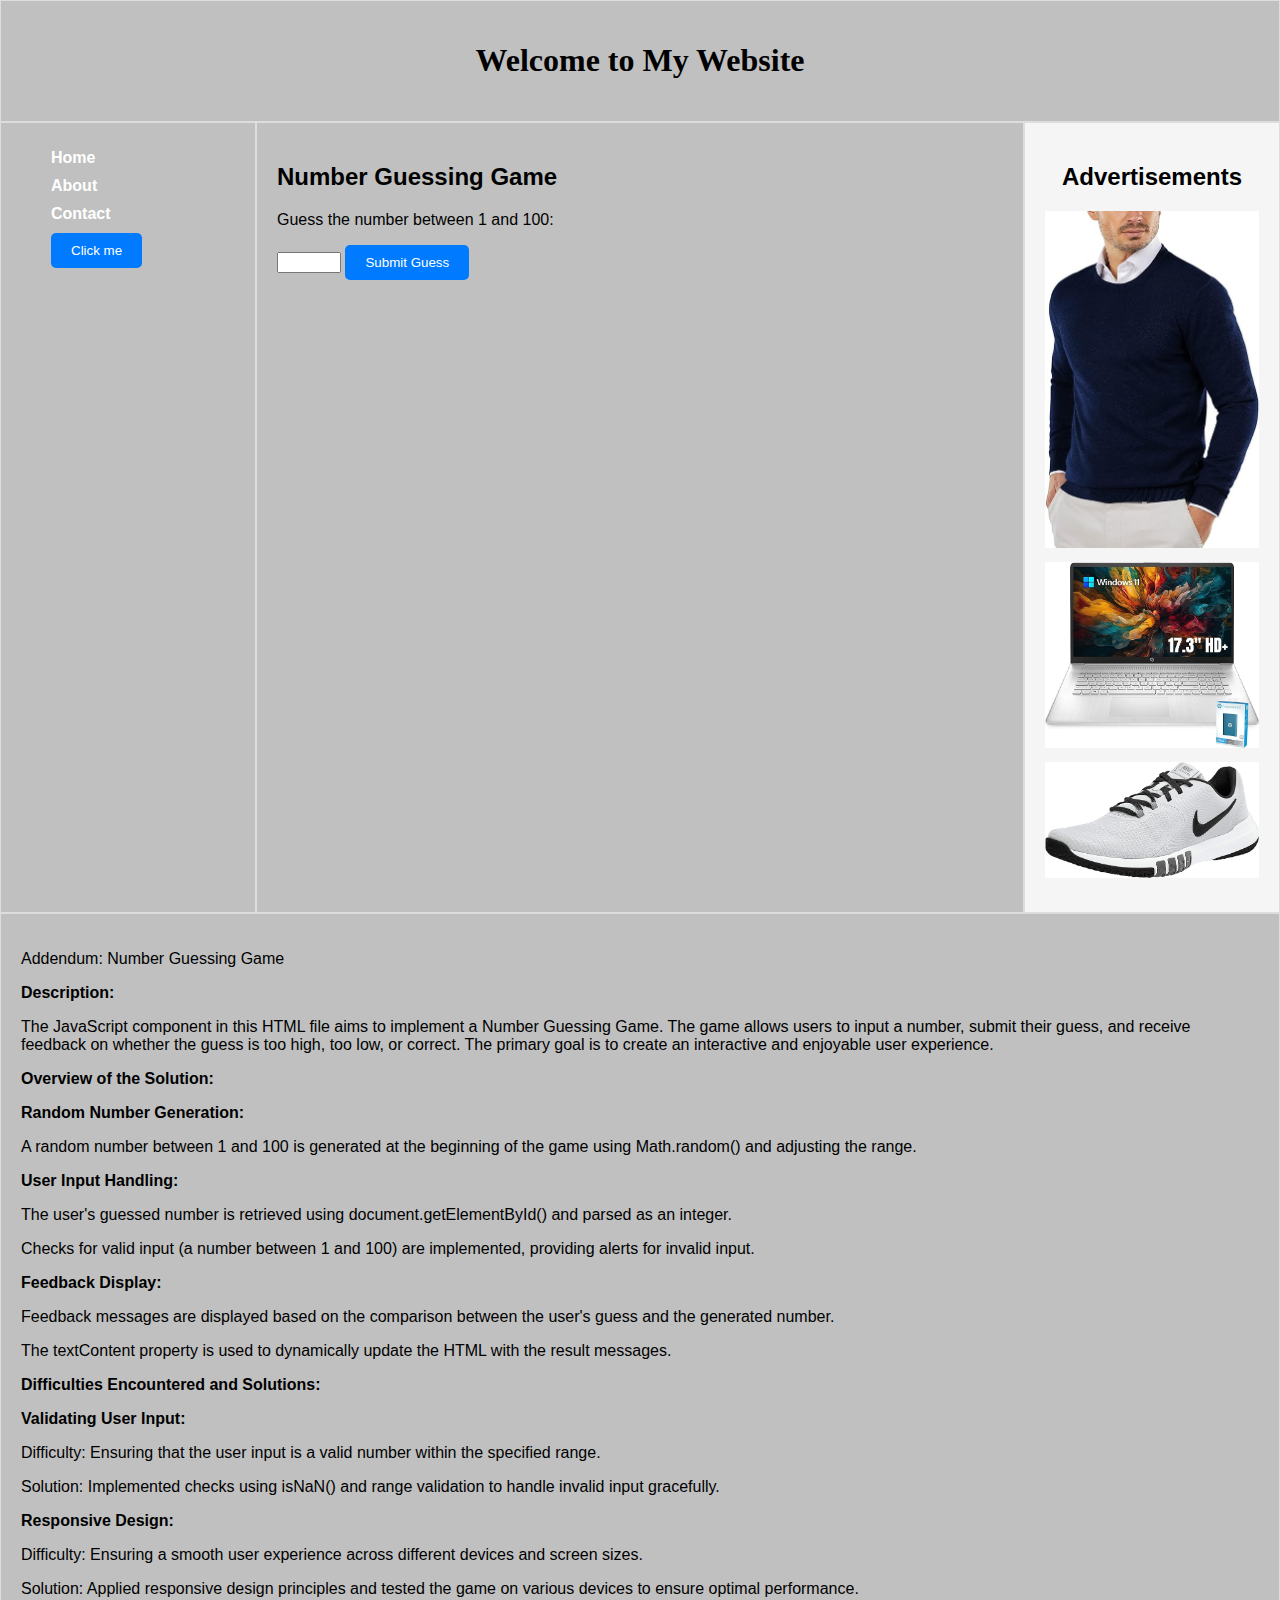
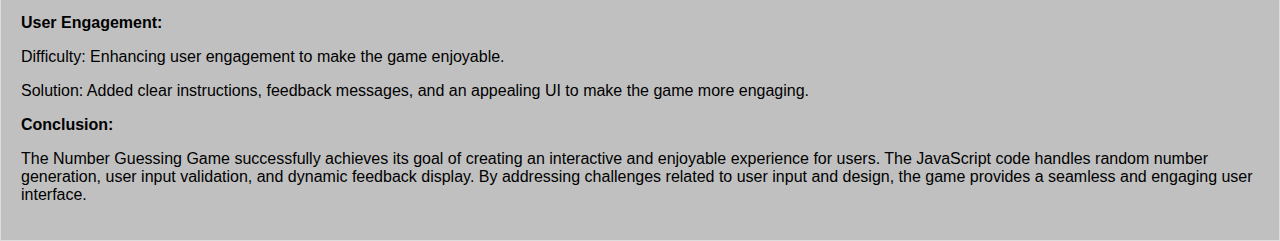
<file: src/itc505/Lab/6/index.html>
<!DOCTYPE html>
<html lang="en">
<head>
    <meta charset="UTF-8">
    <meta name="viewport" content="width=device-width, initial-scale=1.0">
    <link rel="stylesheet" href="styles.css">
    <title>Holy Grail Layout Example</title>
</head>
<body>

    <header>
        <h1>Welcome to My Website</h1>
    </header>

    <nav>
        <ul>
            <li><a href="#">Home</a></li>
            <li><a href="#">About</a></li>
            <li><a href="#">Contact</a></li>
			<li><button onclick="alert('Hello, I am interactive!')">Click me</button></li>
        </ul>
    </nav>

    <main>
        <section>
		<h2>Number Guessing Game</h2>

    <p>Guess the number between 1 and 100:</p>

    <input type="number" id="guess" min="1" max="100">
    <button onclick="checkGuess()">Submit Guess</button>

    <p id="result"></p>

    <script src="script.js"></script>
    </main>

    <aside>
        <h2>Advertisements</h2>
		<a href="https://www.amazon.com/COOFANDY-Sweater-Lightweight-Knitted-Pullover/dp/B08DFQ3NDR/ref=sr_1_10?crid=6MWTO09A5R8J&keywords=sweaters+for+men&qid=1699816494&sprefix=sweater%2Caps%2C134&sr=8-10" target="_blank">
            <img src="1.jpg" alt="Amazon Advertisement">
        </a>
		<a href="https://www.amazon.com/HP-Flagship-Portable-i3-1125G4-i5-1035G4/dp/B0CJ34JRSZ/ref=sr_1_2_sspa?crid=281TTR2BUBB2S&keywords=laptop&qid=1699816832&sprefix=laptop%2Caps%2C184&sr=8-2-spons&sp_csd=d2lkZ2V0TmFtZT1zcF9hdGY&th=1" target="_blank">
            <img src="2.jpg" alt="Amazon Advertisement">
        </a>
		<a href="https://www.amazon.com/Nike-Control-Trainer-Blacksmoke-Regular/dp/B07RFNMTCH/ref=sr_1_18?crid=AJVJ2NE2WX17&keywords=shoes+for+men&qid=1699817329&sprefix=shoes%2Caps%2C184&sr=8-18" target="_blank">
            <img src="3.jpg" alt="Amazon Advertisement">
        </a>
    </aside>

    <footer>
		<p>Addendum: Number Guessing Game</p>

<p><b>Description:</b></p>

<p>The JavaScript component in this HTML file aims to implement a Number Guessing Game. The game allows users to input a number, submit their guess, and receive feedback on whether the guess is too high, too low, or correct. The primary goal is to create an interactive and enjoyable user experience.</p>

<p><b>Overview of the Solution:</b></p>

<p><b>Random Number Generation:</b></p>

<p>A random number between 1 and 100 is generated at the beginning of the game using Math.random() and adjusting the range.</p>
<p><b>User Input Handling:</b></p>

<p>The user's guessed number is retrieved using document.getElementById() and parsed as an integer.</p>
<p>Checks for valid input (a number between 1 and 100) are implemented, providing alerts for invalid input.</p>
<p><b>Feedback Display:</b></p>

<p>Feedback messages are displayed based on the comparison between the user's guess and the generated number.</p>
<p>The textContent property is used to dynamically update the HTML with the result messages.</p>
<p><b>Difficulties Encountered and Solutions:</b></p>

<p><b>Validating User Input:</b></p>

<p>Difficulty: Ensuring that the user input is a valid number within the specified range.</p>
<p>Solution: Implemented checks using isNaN() and range validation to handle invalid input gracefully.</p>
<p><b>Responsive Design:</b></p>

<p>Difficulty: Ensuring a smooth user experience across different devices and screen sizes.</p>
<p>Solution: Applied responsive design principles and tested the game on various devices to ensure optimal performance.</p>
<p><b>User Engagement:</b></p>

<p>Difficulty: Enhancing user engagement to make the game enjoyable.</p>
<p>Solution: Added clear instructions, feedback messages, and an appealing UI to make the game more engaging.</p>
<p><b>Conclusion:</b></p>

<p>The Number Guessing Game successfully achieves its goal of creating an interactive and enjoyable experience for users. The JavaScript code handles random number generation, user input validation, and dynamic feedback display. By addressing challenges related to user input and design, the game provides a seamless and engaging user interface.</p>





    </footer>

</body>
</html>
</file>
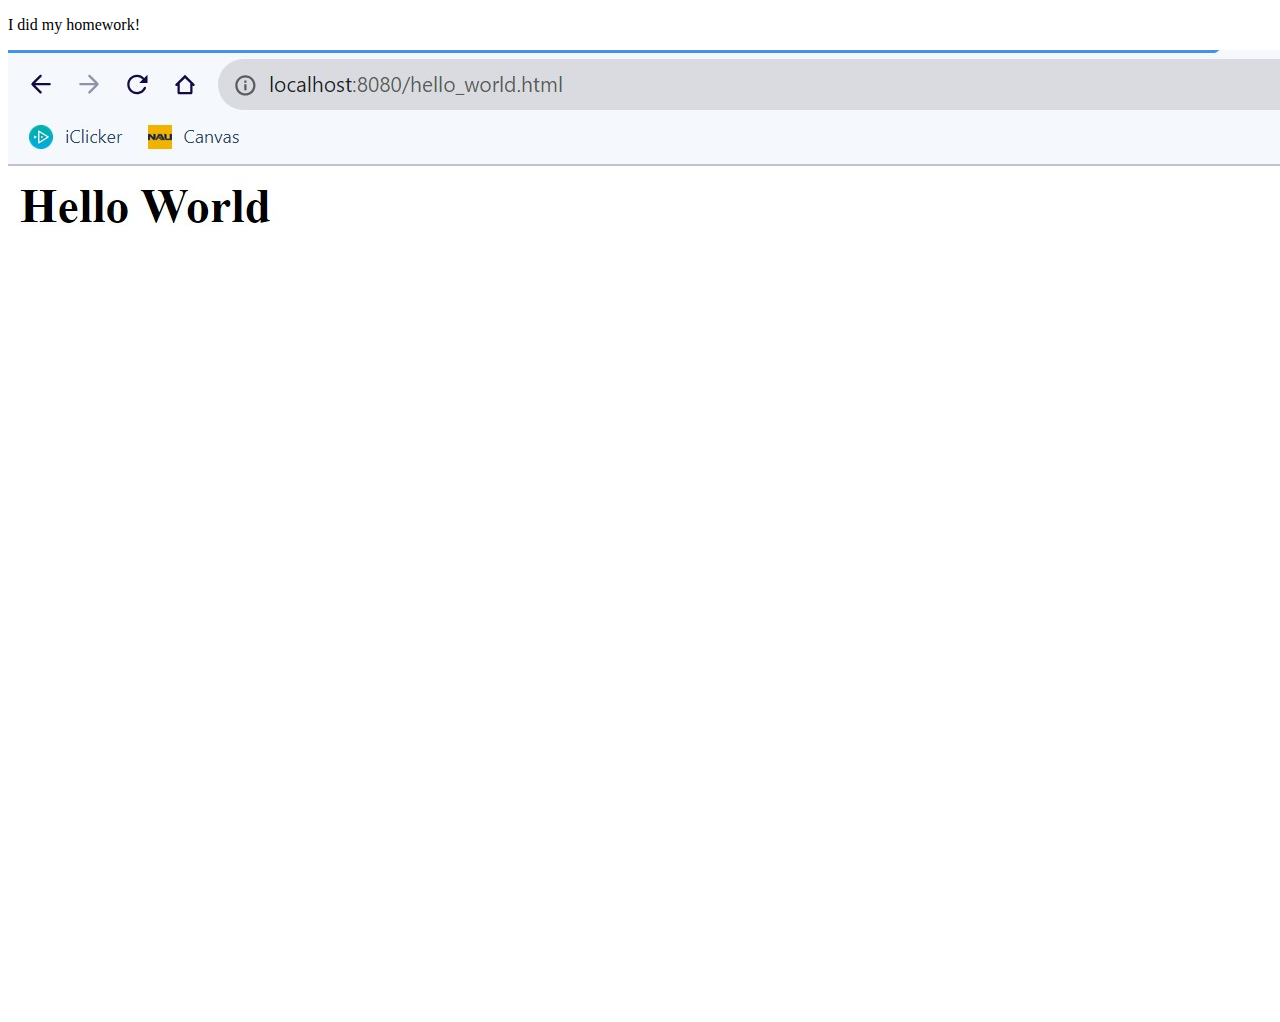
<file: src/homework1/homework1.html>
<!DOCTYPE html>
<html>
    <head>
        <title>Homework 1</title>
    </head>
    <body>
        <p>
            I did my homework!
        </p>
        <img src="Lab1.jpg">
    </body>
</html>
</file>
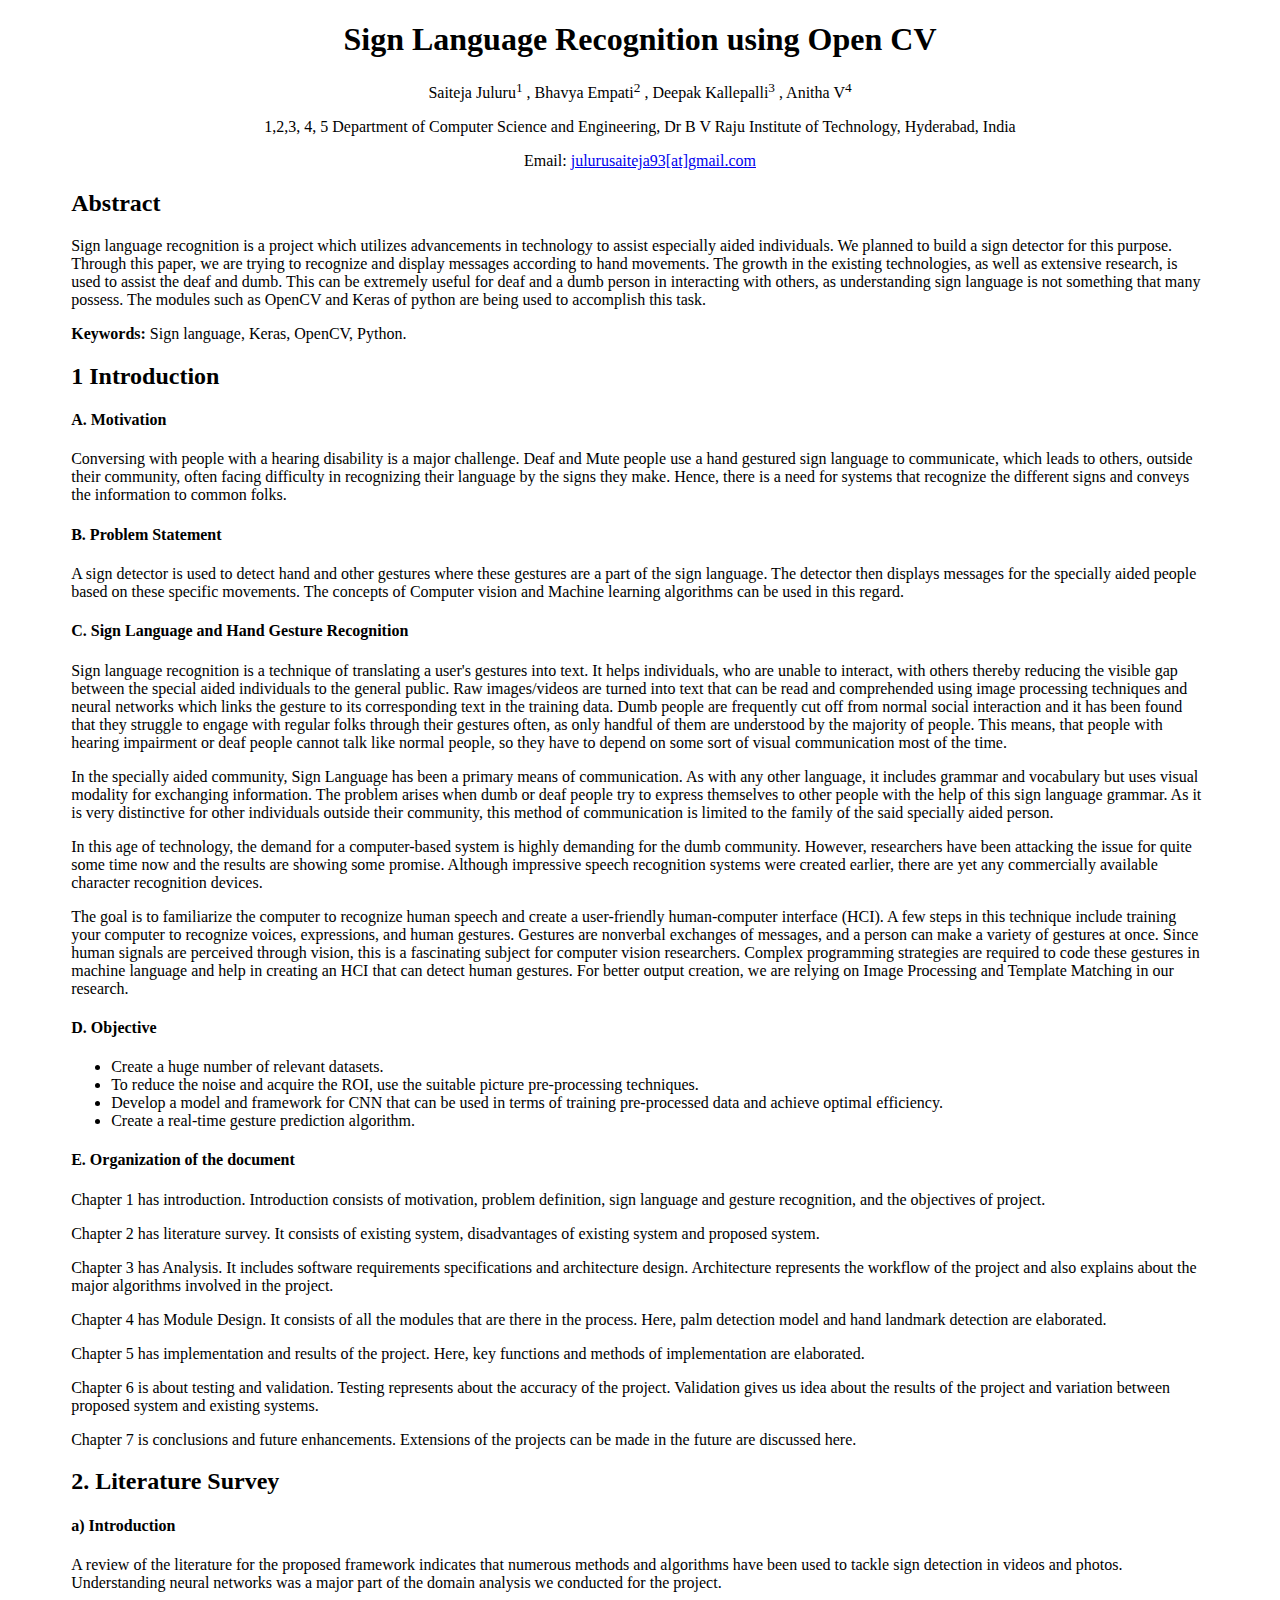
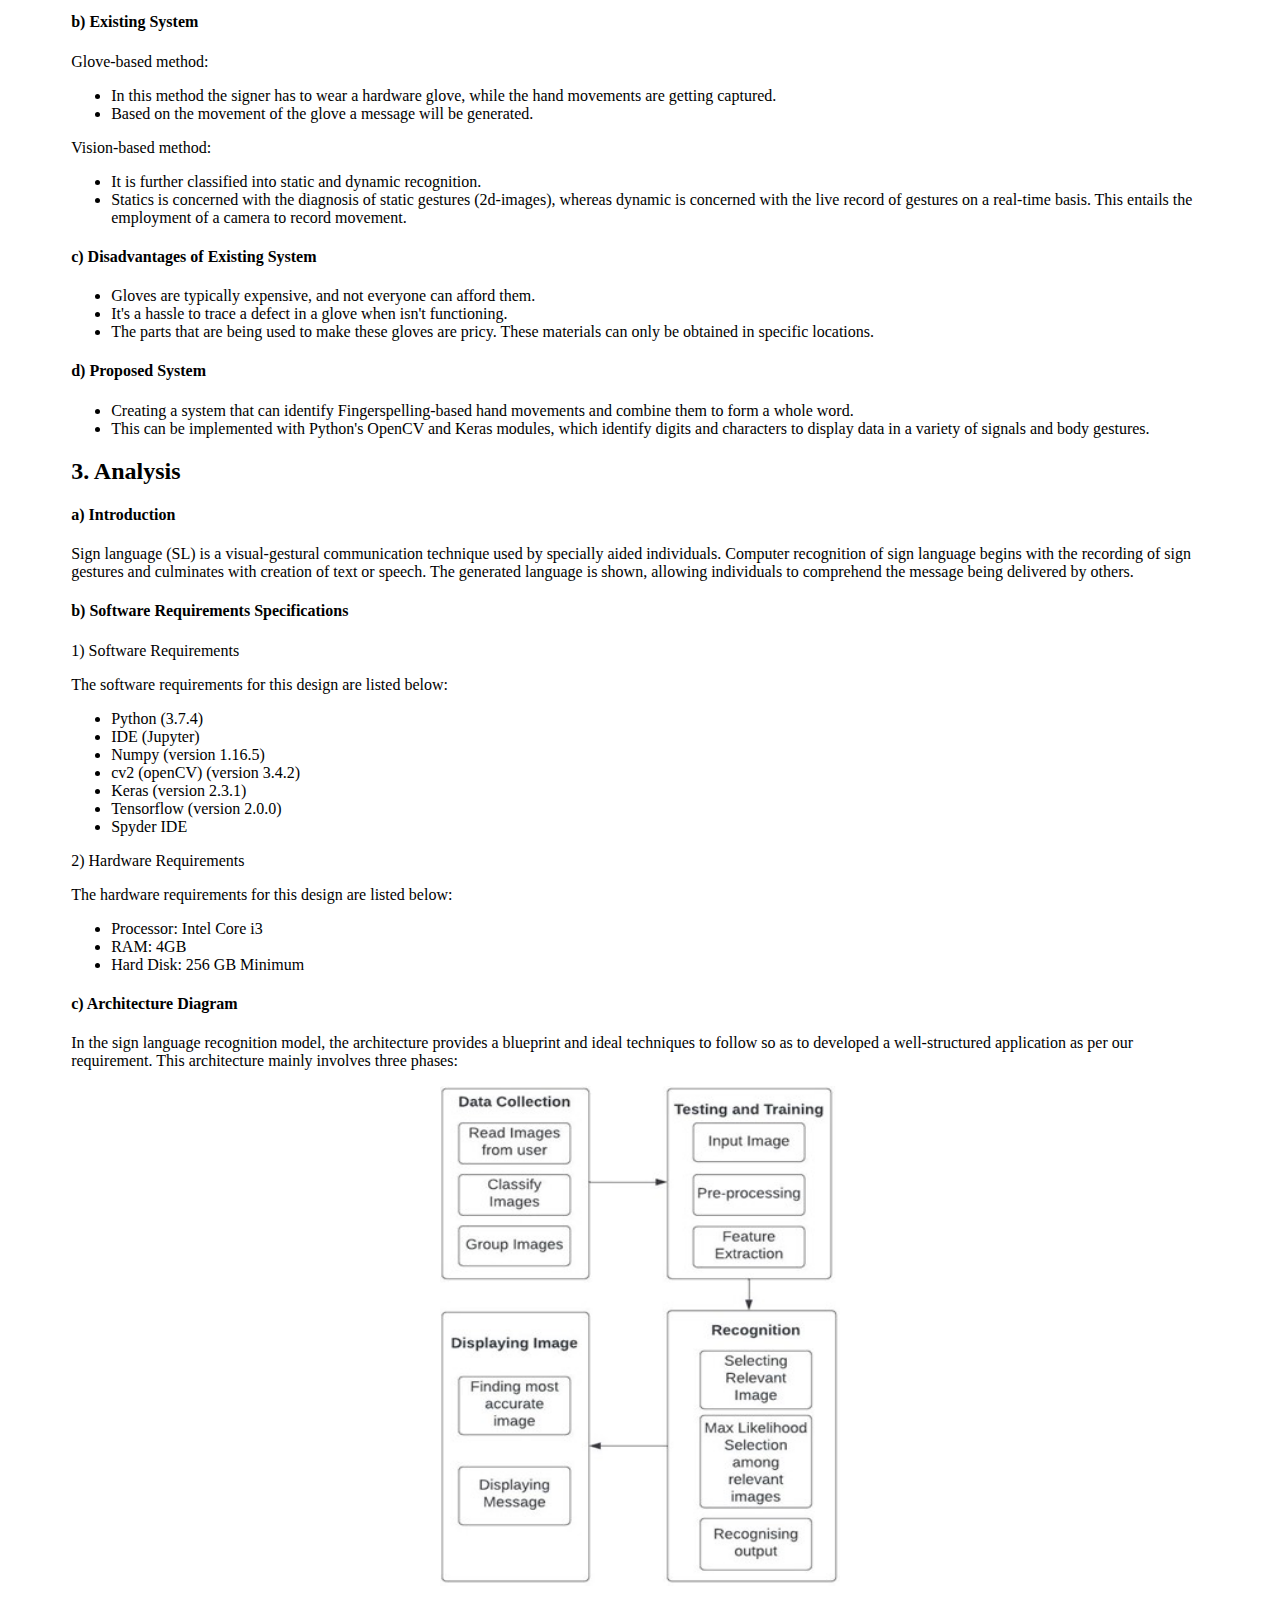
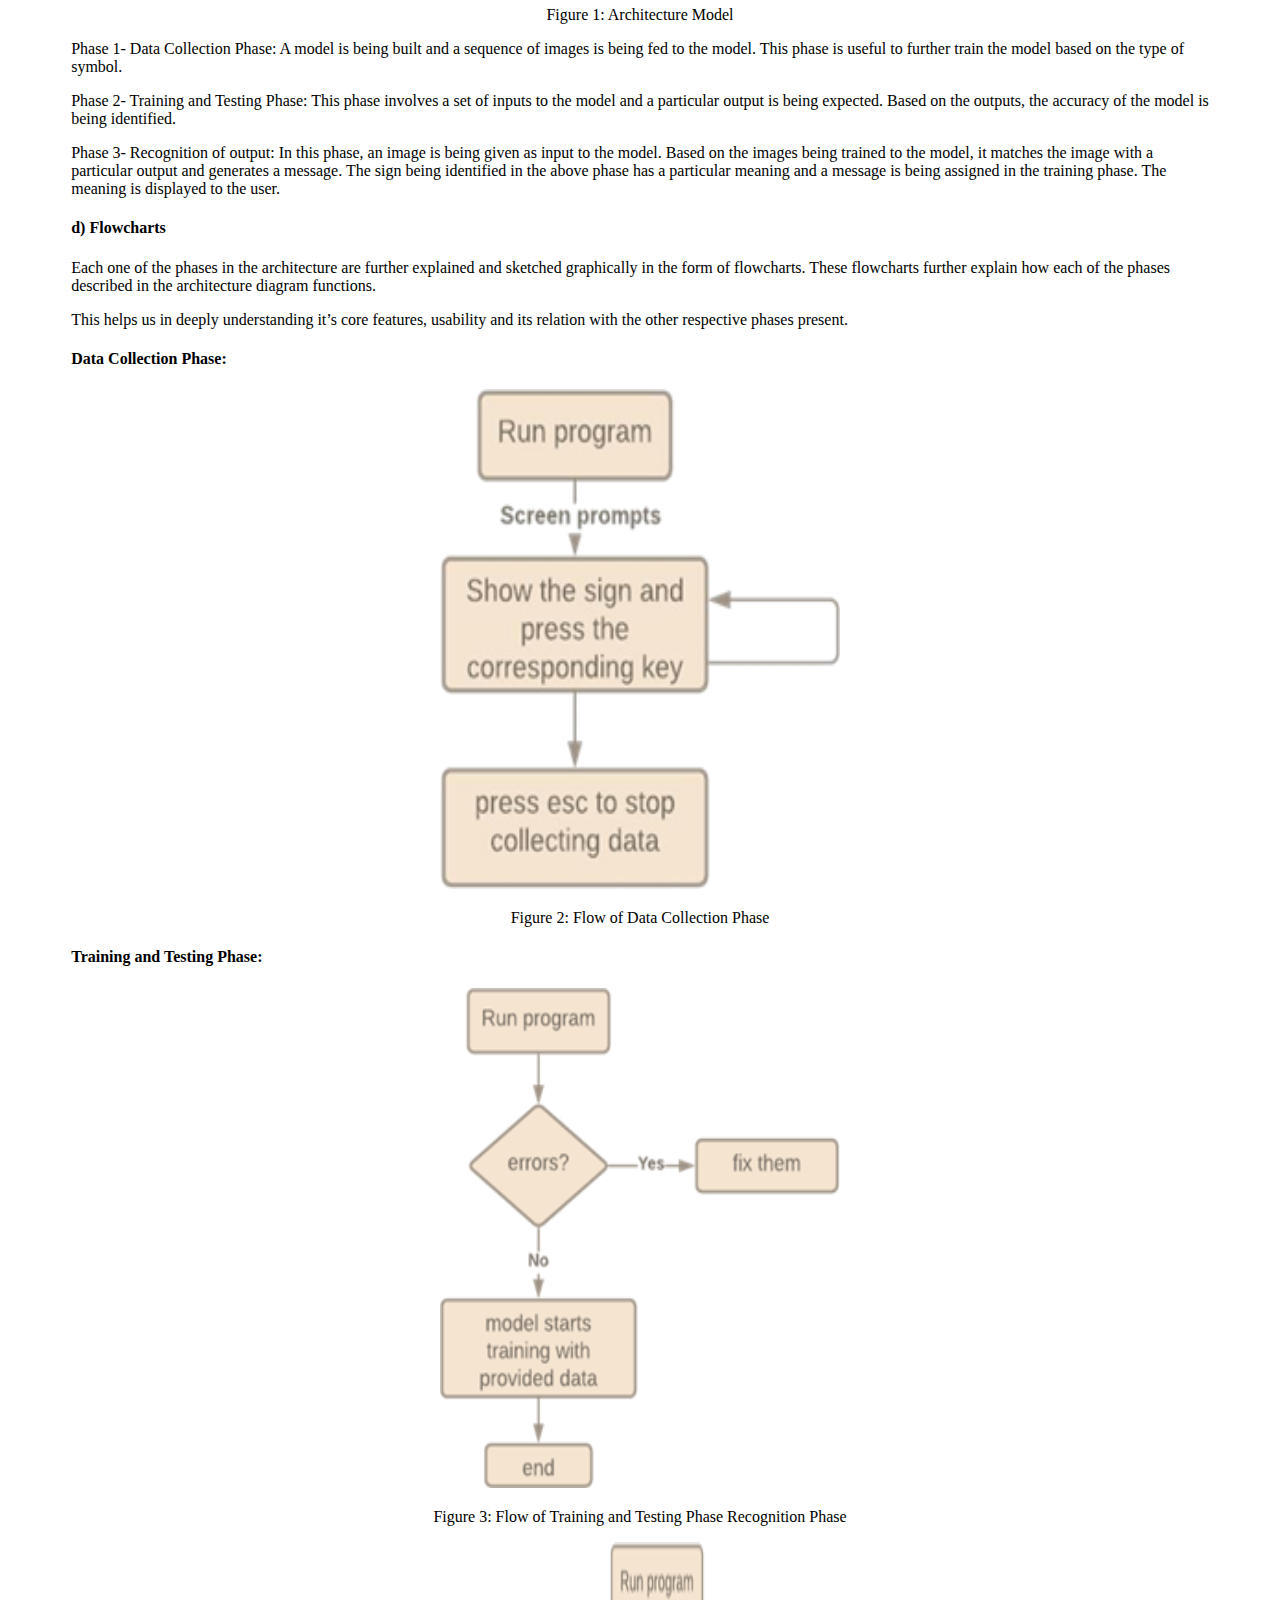
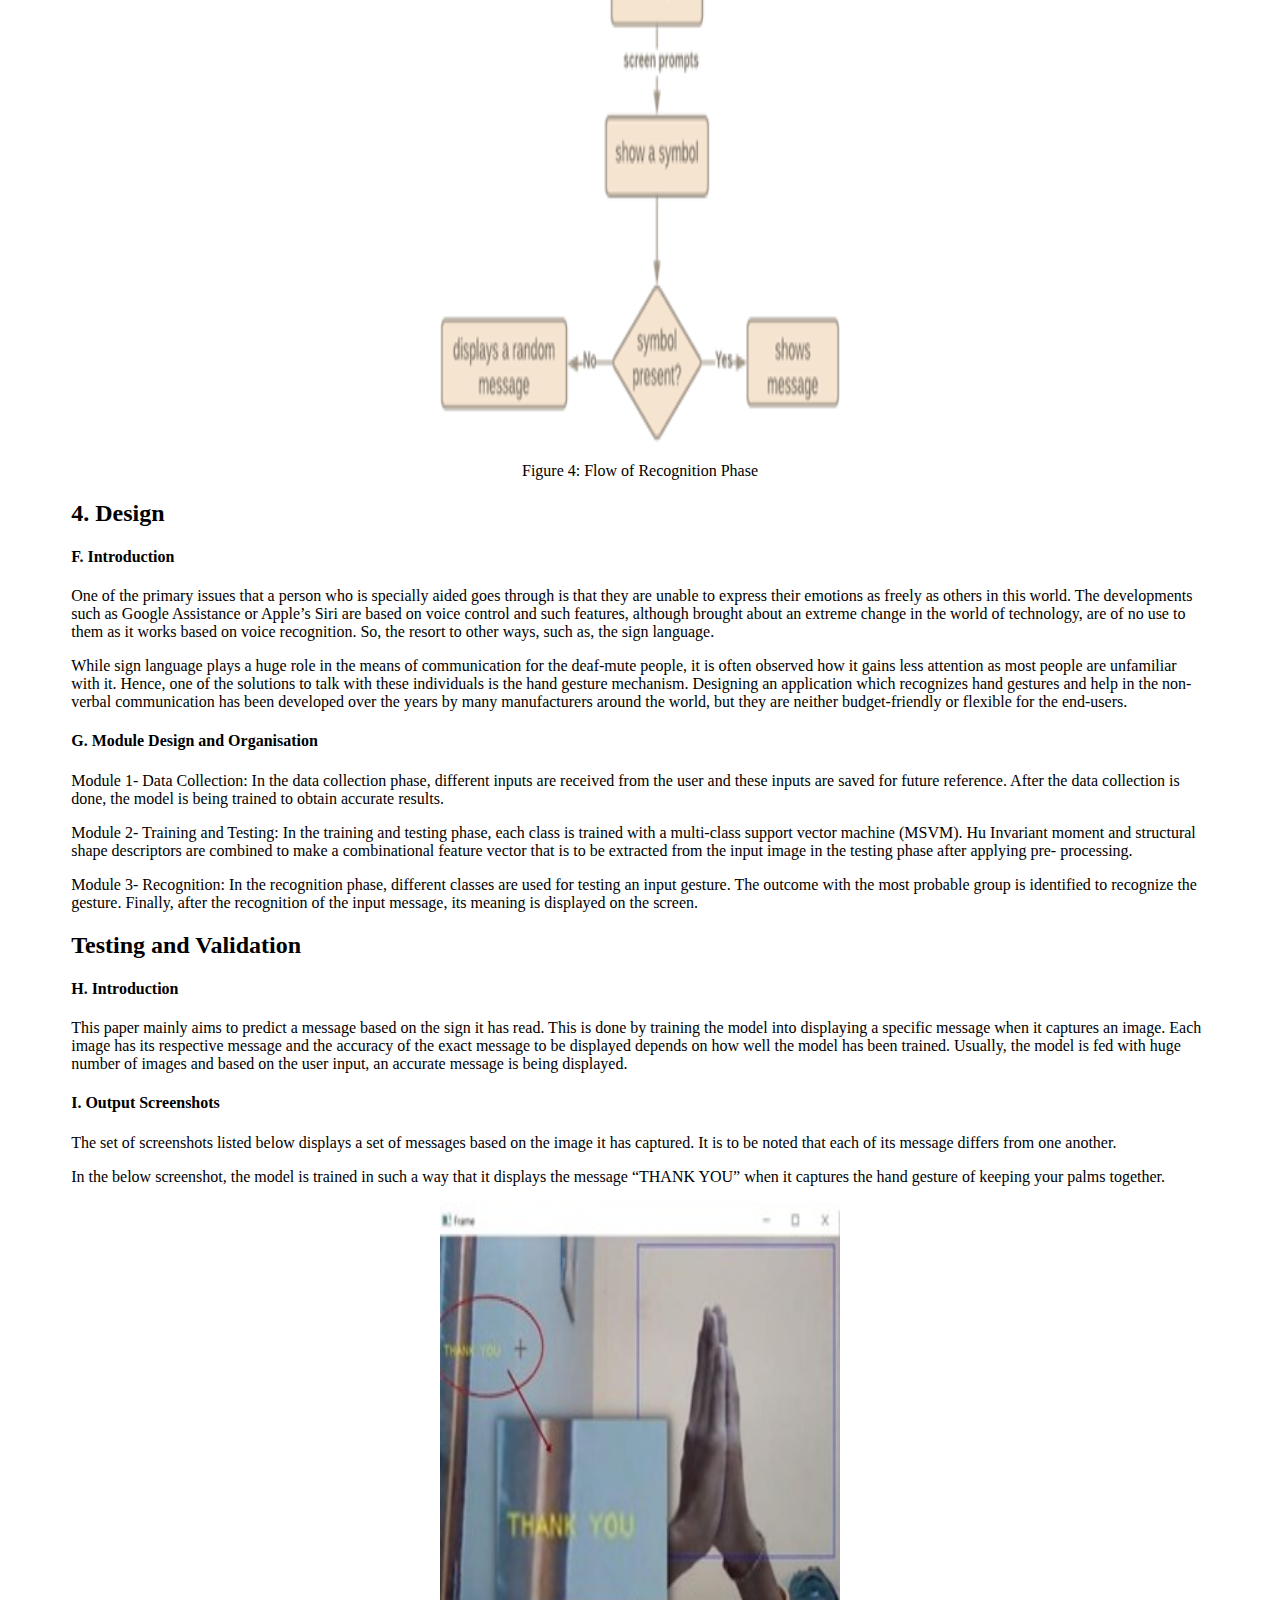
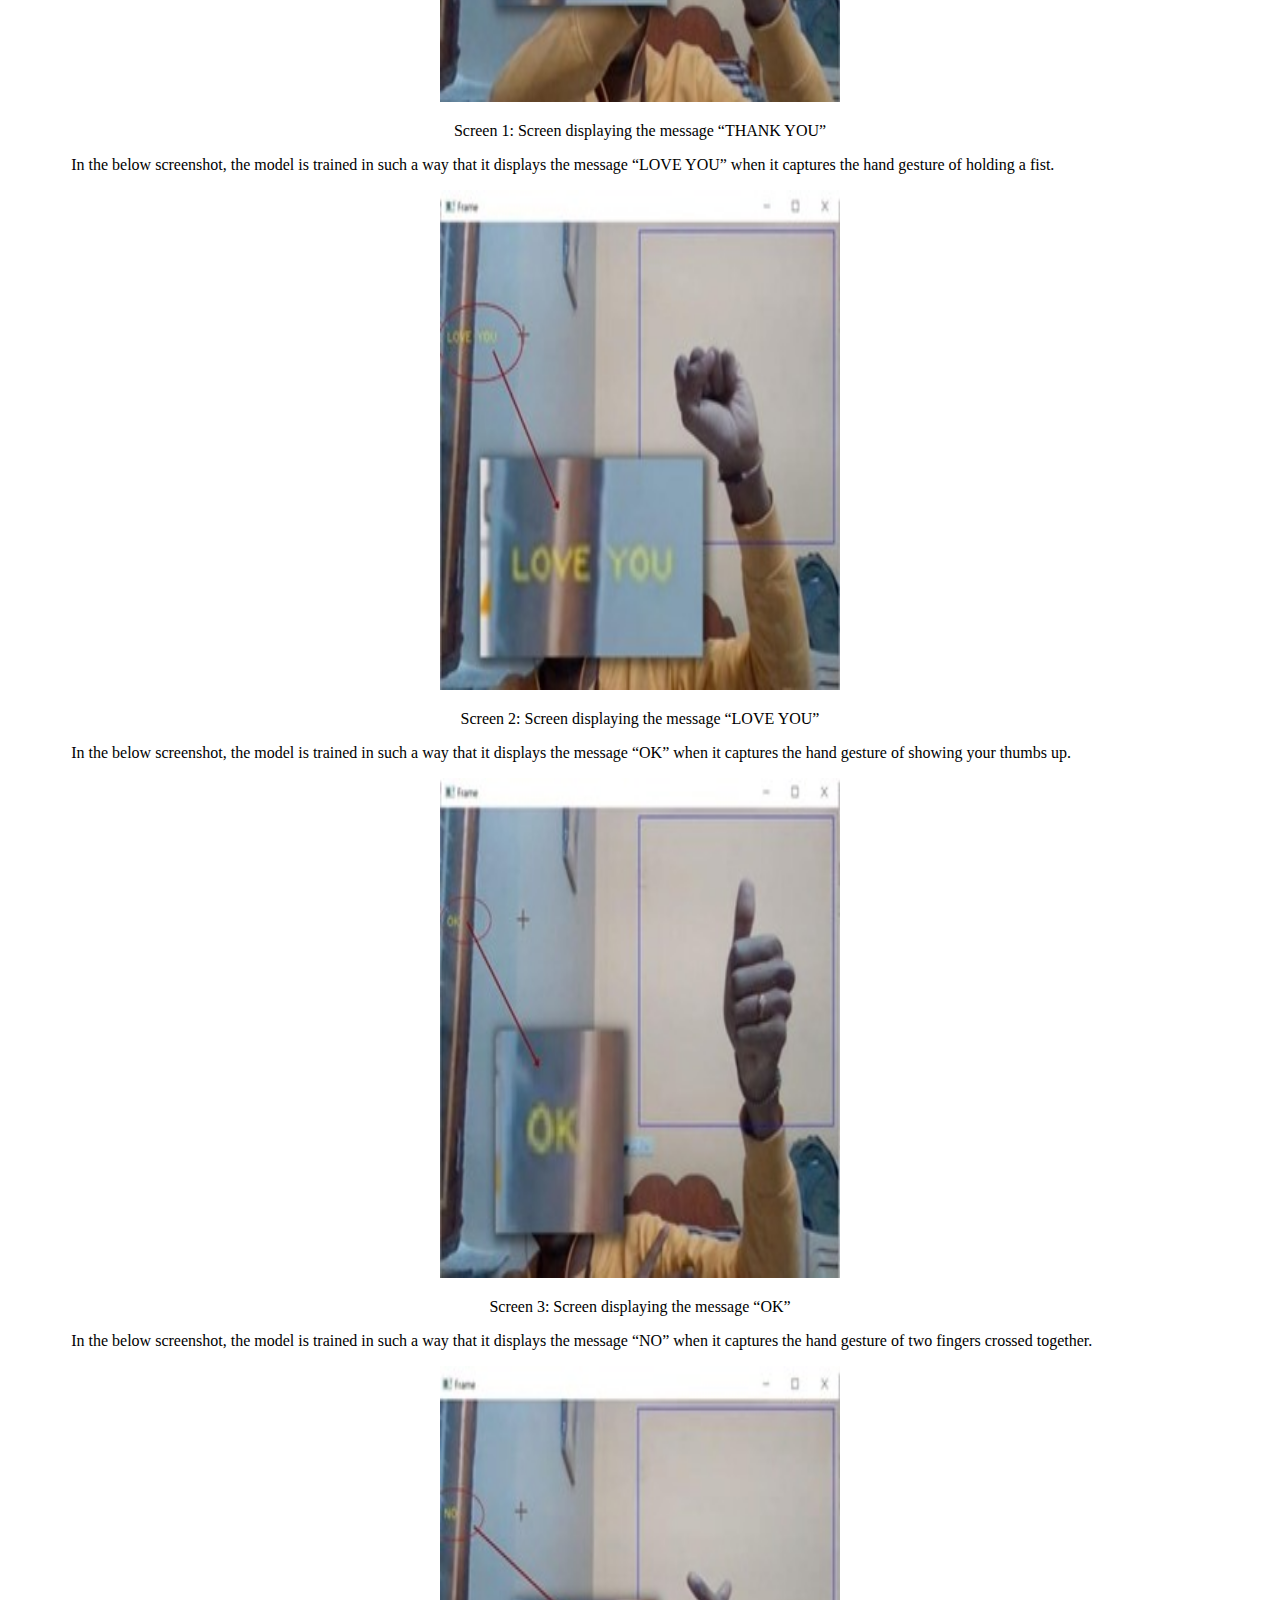
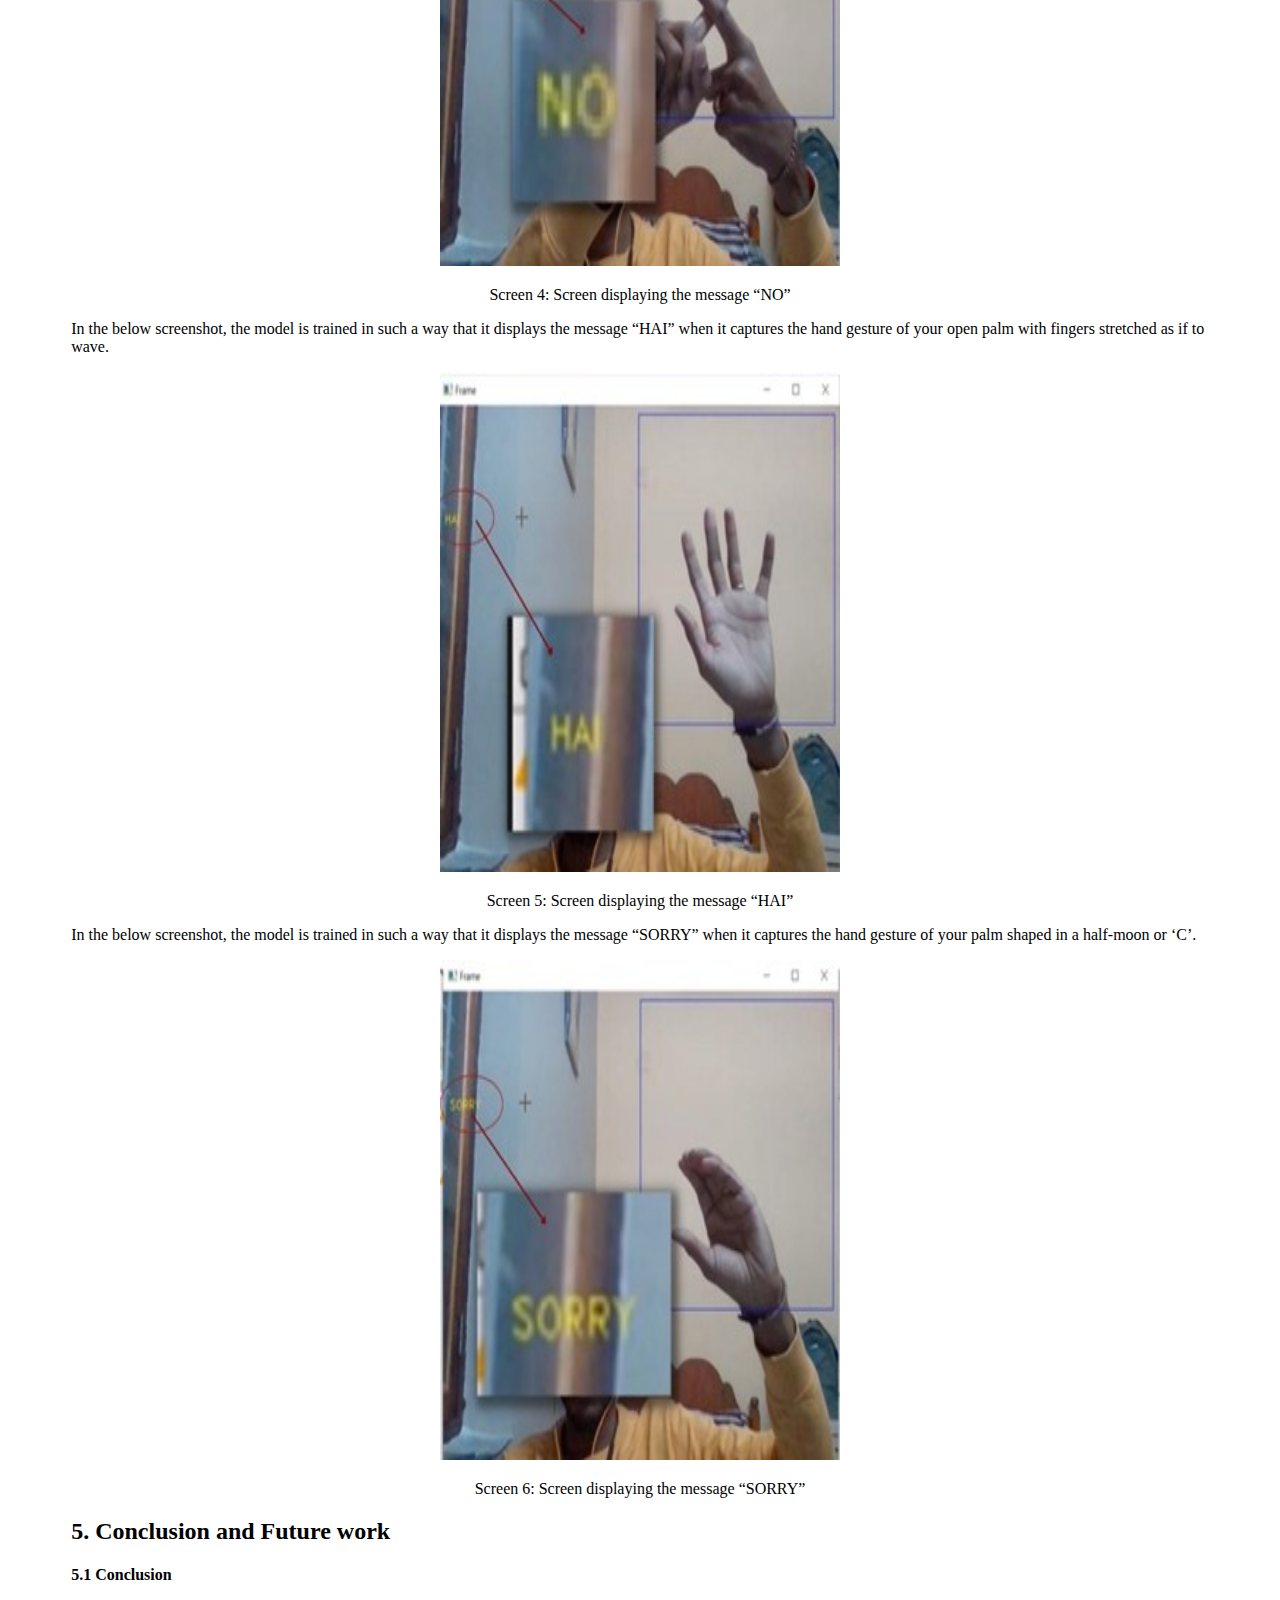
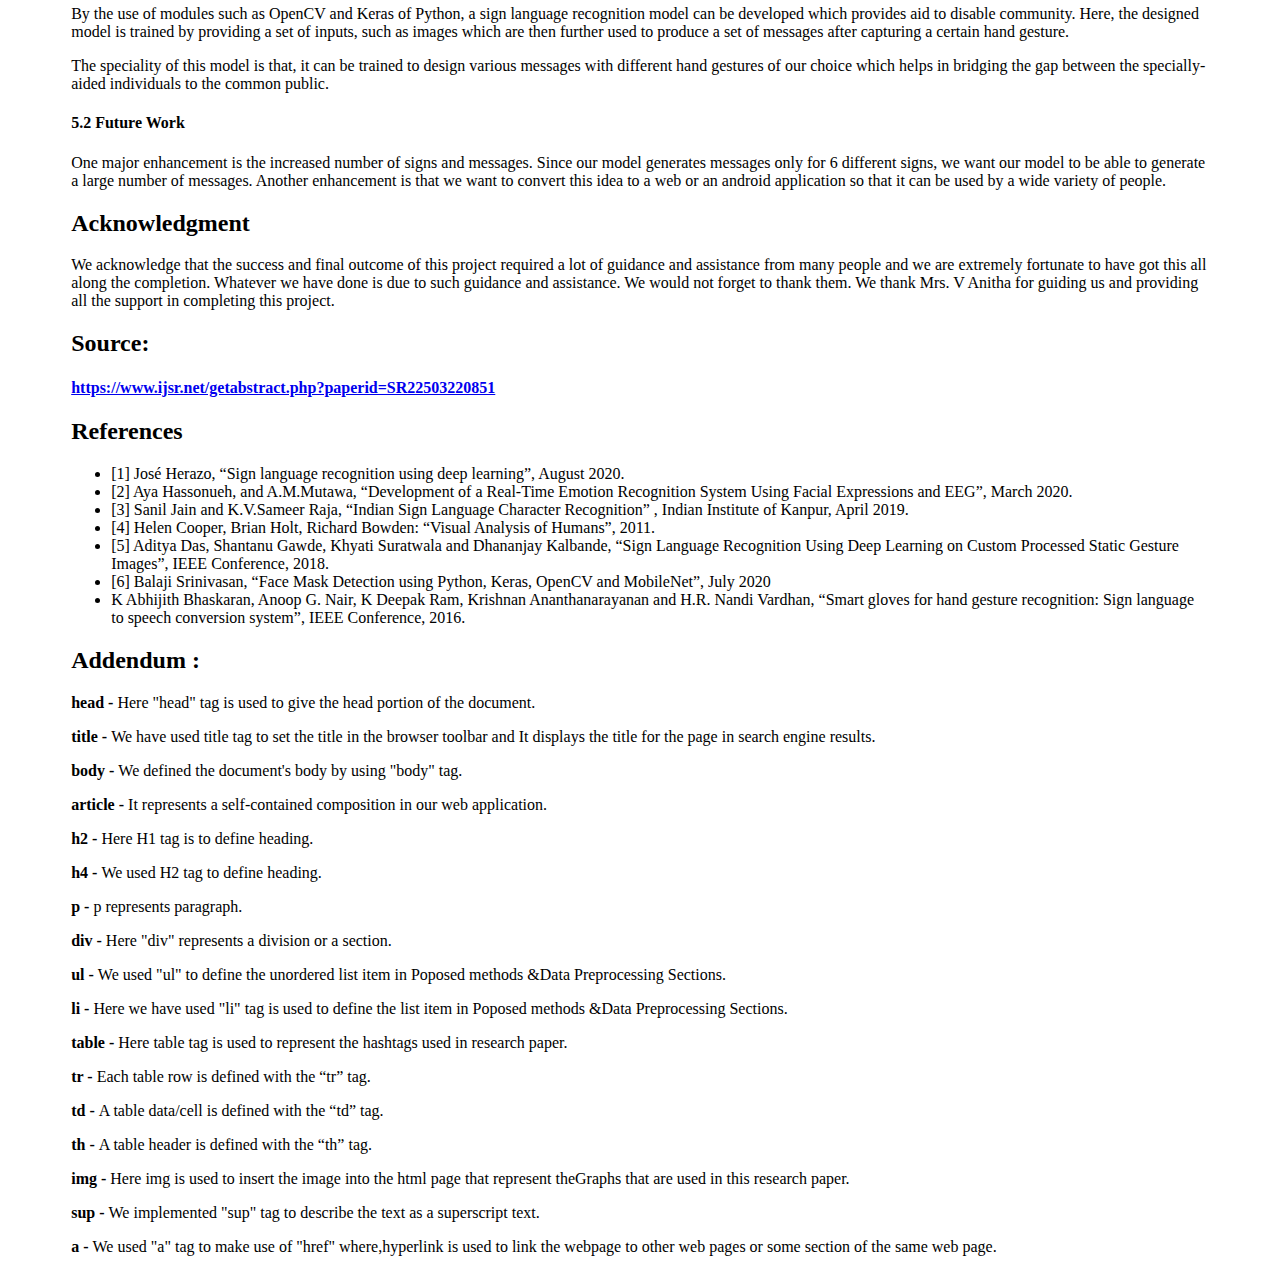
<file: src/homework2/homework2.html>
<!DOCTYPE html>
<html>
    <head>
        <meta charset="UTF-8">
        <title>Sign Language Recognition using Open CV</title>
    </head>
    <body>
        <article>
            <h1 style="text-align: center;">
                Sign Language Recognition using Open CV
            </h1>
            <p style="text-align: center;">
                Saiteja Juluru<sup>1</sup>
                , Bhavya Empati<sup>2</sup>
                , Deepak Kallepalli<sup>3</sup>
                , Anitha V<sup>4</sup>
            </p>
            <p style="text-align: center;">1,2,3, 4, 5 Department of Computer Science and Engineering, Dr B V Raju Institute of Technology, Hyderabad, India</p>
            <p style="text-align: center;">
                Email: <a href="mailto:julurusaiteja93[at]gmail.com">julurusaiteja93[at]gmail.com</a>
            </p>
			<div style="margin-left: 5% ; margin-right:5%;">
                <h2>Abstract </h2>
                <p>Sign language recognition is a project which utilizes advancements in technology to assist especially aided individuals. We planned to build a sign detector for this purpose. Through this paper, we are trying to recognize and display messages according to hand movements. The growth in the existing technologies, as well as extensive research, is used to assist the deaf and dumb. This can be extremely useful for deaf and a dumb person in interacting with others, as understanding sign language is not something that many possess. The modules such as OpenCV and Keras of python are being used to accomplish this task.</p>
                <p>
				<b>Keywords:</b>
                    Sign language, Keras, OpenCV, Python.
                </p>
            </div>
			<div style="margin-left: 5% ; margin-right:5%;">
                <h2>1 Introduction</h2>
				<h4> A.       Motivation</h4>
                <p>Conversing with people with a hearing disability is a major challenge. Deaf and Mute people use a hand gestured sign language to communicate, which leads to others, outside their community, often facing difficulty in recognizing their language by the signs they make. Hence, there is a need for systems that recognize the different signs and conveys the information to common folks.</p>
				
				<h4> B.       Problem Statement</h4>
                <p>A sign detector is used to detect hand and other gestures where these gestures are a part of the sign language. The detector then displays messages for the specially aided people based on these specific movements. The concepts of Computer vision and Machine learning algorithms can be used in this regard.</p>
				
				<h4> C.       Sign Language and Hand Gesture Recognition</h4>
                <p>Sign language recognition is a technique of translating a user's gestures into text. It helps individuals, who are unable to interact, with others thereby reducing the visible gap between the special aided individuals to the general public. Raw images/videos are turned into text that can be read and comprehended using image processing techniques and neural networks which links the gesture to its corresponding text in the training data. Dumb people are frequently cut off from normal social interaction and it has been found that they struggle to engage with regular folks through their gestures often, as only handful of them are understood by the majority of people. This means, that people with hearing impairment or deaf people cannot talk like normal people, so they have to depend on some sort of visual communication most of the time.</p>
				
				<p>In the specially aided community, Sign Language has been a primary means of communication. As with any other language, it includes grammar and vocabulary but uses visual modality for exchanging information. The problem arises when dumb or deaf people try to express themselves to other people with the help of this sign language grammar. As it is very distinctive for other individuals outside their community, this method of communication is limited to the family of the said specially aided person.</p>
				
				<p>In this age of technology, the demand for a computer-based system is highly demanding for the dumb community. However, researchers have been attacking the issue for quite some time now and the results are showing some promise. Although impressive speech recognition systems were created earlier, there are yet any commercially available character recognition devices.</p>
				
				<p>The goal is to familiarize the computer to recognize human speech and create a user-friendly human-computer interface (HCI). A few steps in this technique include training your computer to recognize voices, expressions, and human gestures. Gestures are nonverbal exchanges of messages, and a person can make a variety of gestures at once. Since human signals are perceived through vision, this is a fascinating subject for computer vision researchers. Complex programming strategies are required to code these gestures in machine language and help in creating an HCI that can detect human gestures. For better output creation, we are relying on Image Processing and Template Matching in our research.</p>
				
				<h4>D.    Objective</h4>
				<ul>
				    <li>Create a huge number of relevant datasets.</li>
					<li>To reduce the noise and acquire the ROI, use the suitable picture pre-processing techniques.</li>
					<li>Develop a model and framework for CNN that can be used in terms of training pre-processed data and achieve optimal efficiency.</li>
					<li>Create a real-time gesture prediction algorithm.</li>
				</ul>
				
				<h4>E.    Organization of the document</h4>
				<p>Chapter 1 has introduction. Introduction consists of motivation, problem definition, sign language and gesture recognition, and the objectives of project.</p>
				<p>Chapter 2 has literature survey. It consists of existing system, disadvantages of existing system and proposed system.</p>
				<p>Chapter 3 has Analysis. It includes software requirements specifications and architecture design. Architecture represents the workflow of the project and also explains about the major algorithms involved in the project.</p>
				<p>Chapter 4 has Module Design. It consists of all the modules that are there in the process. Here, palm detection model and hand landmark detection are elaborated.</p>
				<p>Chapter 5 has implementation and results of the project. Here, key functions and methods of implementation are elaborated.</p>
				<p>Chapter 6 is about testing and validation. Testing represents about the accuracy of the project. Validation gives us idea about the results of the project and variation between proposed system and existing systems.</p>
				<p>Chapter 7 is conclusions and future enhancements. Extensions of the projects can be made in the future are discussed here.</p>
				
				<h2>2.     Literature Survey</h2>
				<h4>a)       Introduction</h4>
				<p>A review of the literature for the proposed framework indicates that numerous methods and algorithms have been used to tackle sign detection in videos and photos. Understanding neural networks was a major part of the domain analysis we conducted for the project.</p>
				
				<h4>b)       Existing System</h4>
				<p>Glove-based method:</p>
				<ul>
					<li>In this method the signer has to wear a hardware glove, while the hand movements are getting captured.</li>
					<li> Based on the movement of the glove a message will be generated.</li>
				</ul>
				<p>Vision-based method:</p>
				<ul>
					<li>It is further classified into static and dynamic recognition.</li>
					<li>Statics is concerned with the diagnosis of static gestures (2d-images), whereas dynamic is concerned with the live record of gestures on a real-time basis. This entails the employment of a camera to record movement.</li>
				</ul>
				<h4>c)       Disadvantages of Existing System</h4>
				<ul>
					<li>Gloves are typically expensive, and not everyone can afford them.</li>
					<li>It's a hassle to trace a defect in a glove when isn't functioning.</li>
					<li>The parts that are being used to make these gloves are pricy. These materials can only be obtained in specific locations.</li>
				</ul>
				<h4>d)       Proposed System</h4>
				<ul>
					<li>Creating a system that can identify Fingerspelling-based hand movements and combine them to form a whole word.</li>
					<li>This can be implemented with Python's OpenCV and Keras modules, which identify digits and characters to display data in a variety of signals and body gestures.</li>
				</ul>
				
				<h2>3.     Analysis</h2>
				<h4>a)       Introduction</h4>
				<p>Sign language (SL) is a visual-gestural communication technique used by specially aided individuals. Computer recognition of sign language begins with the recording of sign gestures and culminates with creation of text or speech. The generated language is shown, allowing individuals to comprehend the message being delivered by others.</p>
				
				<h4>b)       Software Requirements Specifications</h4>
				<p>1)       Software Requirements</p>
				<p>The software requirements for this design are listed below:</p>
				<ul>
					<li>Python (3.7.4)</li>
					<li>IDE (Jupyter)</li>
					<li>Numpy (version 1.16.5)</li>
					<li>cv2 (openCV) (version 3.4.2)</li>
					<li>Keras (version 2.3.1)</li>
					<li>Tensorflow (version 2.0.0)</li>
					<li>Spyder IDE</li>
				</ul>
				
				<p>2)       Hardware Requirements</p>
				<p>The hardware requirements for this design are listed below:</p>
				<ul>
					<li>Processor: Intel Core i3</li>
					<li>RAM: 4GB</li>
					<li>Hard Disk: 256 GB Minimum</li>
				</ul>
				
				<h4>c)       Architecture Diagram</h4>
				<p>In the sign language recognition model, the architecture provides a blueprint and ideal techniques to follow so as to developed a well-structured application as per our requirement. This architecture mainly involves three phases:</p>
				<div style="text-align: center;">
				     <img src="Newimages1/Picture1.jpg" width="400" height="500" alt="Figure 1: Architecture Model">
					 <p>Figure 1: Architecture Model</p>
				</div>
				<p>Phase 1- Data Collection Phase: A model is being built and a sequence of images is being fed to the model. This phase is useful to further train the model based on the type of symbol.</p>
				
				<p>Phase 2- Training and Testing Phase: This phase involves a set of inputs to the model and a particular output is being expected. Based on the outputs, the accuracy of the model is being identified.</p>
				
				<p>Phase 3- Recognition of output: In this phase, an image is being given as input to the model. Based on the images being trained to the model, it matches the image with a particular output and generates a message. The sign being identified in the above phase has a particular meaning and a message is being assigned in the training phase. The meaning is displayed to the user.</p>
				
				<h4>d)       Flowcharts</h4>
				<p>Each one of the phases in the architecture are further explained and sketched graphically in the form of flowcharts. These flowcharts further explain how each of the phases described in the architecture diagram functions.</p>
				
				<p>This helps us in deeply understanding it’s core features, usability and its relation with the other respective phases present.</p>
				<h4>Data Collection Phase:</h4>
				<div style="text-align: center;">
				     <img src="Newimages1/Picture2.png" width="400" height="500" alt="Figure 2: Flow of Data Collection Phase">
					 <p>Figure 2: Flow of Data Collection Phase</p>
				</div>
				<h4>Training and Testing Phase:</h4>
				<div style="text-align: center;">
				     <img src="Newimages1/Picture3.png" width="400" height="500" alt="Figure 3: Flow of Training and Testing Phase Recognition Phase:">
					 <p>Figure 3: Flow of Training and Testing Phase Recognition Phase</p>
				</div>
				<div style="text-align: center;">
				     <img src="Newimages1/Picture4.png" width="400" height="500" alt="Figure 4: Flow of Recognition Phase:">
					 <p>Figure 4: Flow of Recognition Phase</p>
				</div>
				
				<h2>4.     Design</h2>
				<h4>F.      Introduction</h4>
				<p>One of the primary issues that a person who is specially aided goes through is that they are unable to express their emotions as freely as others in this world. The developments such as Google Assistance or Apple’s Siri are based on voice control and such features, although brought about an extreme change in the world of technology, are of no use to them as it works based on voice recognition. So, the resort to other ways, such as, the sign language.</p>
				
				<p>While sign language plays a huge role in the means of communication for the deaf-mute people, it is often observed how it gains less attention as most people are unfamiliar with it. Hence, one of the solutions to talk with these individuals is the hand gesture mechanism. Designing an application which recognizes hand gestures and help in the non-verbal communication has been developed over the years by many manufacturers around the world, but they are neither budget-friendly or flexible for the end-users.</p>
				
				<h4>G.      Module Design and Organisation</h4>
				<p>Module 1- Data Collection: In the data collection phase, different inputs are received from the user and these inputs are saved for future reference. After the data collection is done, the model is being trained to obtain accurate results.</p>
				
				<p>Module 2- Training and Testing: In the training and testing phase, each class is trained with a multi-class support vector machine (MSVM). Hu Invariant moment and structural shape descriptors are combined to make a combinational feature vector that is to be extracted from the input image in the testing phase after applying pre- processing.</p>
				
				<p>Module 3- Recognition: In the recognition phase, different classes are used for testing an input gesture. The outcome with the most probable group is identified to recognize the gesture. Finally, after the recognition of the input message, its meaning is displayed on the screen.</p>
				
				<h2>Testing and Validation</h2>
				
				<h4>H.      Introduction</h4>
				<p>This paper mainly aims to predict a message based on the sign it has read. This is done by training the model into displaying a specific message when it captures an image. Each image has its respective message and the accuracy of the exact message to be displayed depends on how well the model has been trained. Usually, the model is fed with huge number of images and based on the user input, an accurate message is being displayed.</p>
				
				<h4>I.         Output Screenshots</h4>
				<p>The set of screenshots listed below displays a set of messages based on the image it has captured. It is to be noted that each of its message differs from one another.</p>
				
				<p>In the below screenshot, the model is trained in such a way that it displays the message “THANK YOU” when it captures the hand gesture of keeping your palms together.</p>
				
				<div style="text-align: center;">
				     <img src="Newimages1/Picture5.jpg" width="400" height="500" alt="Screen 1: Screen displaying the message “THANK YOU”">
					 <p>Screen 1: Screen displaying the message “THANK YOU”</p>
				</div>
				
				<p>In the below screenshot, the model is trained in such a way that it displays the message “LOVE YOU” when it captures the hand gesture of holding a fist.</p>
				
				<div style="text-align: center;">
				     <img src="Newimages1/Picture6.jpg" width="400" height="500" alt="Screen 2: Screen displaying the message “LOVE YOU”">
					 <p>Screen 2: Screen displaying the message “LOVE YOU”</p>
				</div>
				
				<p>In the below screenshot, the model is trained in such a way that it displays the message “OK” when it captures the hand gesture of showing your thumbs up.</p>
				
				<div style="text-align: center;">
				     <img src="Newimages1/Picture7.jpg" width="400" height="500" alt="Screen 3: Screen displaying the message “OK”">
					 <p>Screen 3: Screen displaying the message “OK”</p>
				</div>
				
				<p>In the below screenshot, the model is trained in such a way that it displays the message “NO” when it captures the hand gesture of two fingers crossed together.</p>
				
				<div style="text-align: center;">
				     <img src="Newimages1/Picture8.jpg" width="400" height="500" alt="Screen 4: Screen displaying the message “NO”">
					 <p>Screen 4: Screen displaying the message “NO”</p>
				</div>
				
				<p>In the below screenshot, the model is trained in such a way that it displays the message “HAI” when it captures the hand gesture of your open palm with fingers stretched as if to wave.</p>
				
				<div style="text-align: center;">
				     <img src="Newimages1/Picture9.jpg" width="400" height="500" alt="Screen 5: Screen displaying the message “HAI”">
					 <p>Screen 5: Screen displaying the message “HAI”</p>
				</div>
				
				<p>In the below screenshot, the model is trained in such a way that it displays the message “SORRY” when it captures the hand gesture of your palm shaped in a half-moon or ‘C’.</p>
				
				<div style="text-align: center;">
				     <img src="Newimages1/Picture10.jpg" width="400" height="500" alt="Screen 6: Screen displaying the message “SORRY”">
					 <p>Screen 6: Screen displaying the message “SORRY”</p>
				</div>
				
				<h2>5.     Conclusion and Future work</h2>
				
				<h4>5.1  Conclusion</h4>
				<p>By the use of modules such as OpenCV and Keras of Python, a sign language recognition model can be developed which provides aid to disable community. Here, the designed model is trained by providing a set of inputs, such as images which are then further used to produce a set of messages after capturing a certain hand gesture.</p>
				
				<p>The speciality of this model is that, it can be trained to design various messages with different hand gestures of our choice which helps in bridging the gap between the specially-aided individuals to the common public.</p>
				
				<h4>5.2  Future Work</h4>
				<p>One major enhancement is the increased number of signs and messages. Since our model generates messages only for 6 different signs, we want our model to be able to generate a large number of messages. Another enhancement is that we want to convert this idea to a web or an android application so that it can be used by a wide variety of people.</p>
				
				<h2>Acknowledgment</h2>
				<p>We acknowledge that the success and final outcome of this project required a lot of guidance and assistance from many people and we are extremely fortunate to have got this all along the completion. Whatever we have done is due to such guidance and assistance. We would not forget to thank them. We thank Mrs. V Anitha for guiding us and providing all the support in completing this project.</p>
				
				<h2>Source:<h2>
				<h4><a href="https://www.ijsr.net/getabstract.php?paperid=SR22503220851">https://www.ijsr.net/getabstract.php?paperid=SR22503220851</a></h4>
				
				<h2>References</h2>
				<ul>
					<li>[1]     José Herazo, “Sign language recognition using deep learning”, August 2020.</li>
					<li>[2]     Aya Hassonueh, and A.M.Mutawa, “Development of a Real-Time Emotion Recognition System Using Facial Expressions and EEG”, March 2020.</li>
					<li>[3]     Sanil Jain and K.V.Sameer Raja, “Indian Sign Language Character Recognition” , Indian Institute of Kanpur, April 2019.</li>
					<li>[4]     Helen Cooper, Brian Holt, Richard Bowden: “Visual Analysis of Humans”, 2011.</li>
					<li>[5]     Aditya Das, Shantanu Gawde, Khyati Suratwala and Dhananjay Kalbande, “Sign Language Recognition Using Deep Learning on Custom Processed Static Gesture Images”, IEEE Conference, 2018.</li>
					<li>[6]     Balaji Srinivasan, “Face Mask Detection using Python, Keras, OpenCV and MobileNet”, July 2020</li>
					<li>K Abhijith Bhaskaran, Anoop G. Nair, K Deepak Ram, Krishnan Ananthanarayanan and H.R. Nandi Vardhan, “Smart gloves for hand gesture recognition: Sign language to speech conversion system”, IEEE Conference, 2016.</li>
				<ul>
	        </div>	
        <article style="margin-left: 5% ; margin-right:5%;">
		<h2>Addendum : </h2>
    <p>
        <b>head -  </b>
        Here "head" tag is used to give the head portion of the document.
    </p>
    <p>
        <b>title -  </b>
        We have used title tag to set the title in the browser toolbar and It displays the title for the page in search engine results.
    </p>
    <p>
        <b>body -  </b>
        We defined the document's body by using "body" tag.
    </p>
    <p>
        <b>article -  </b>
        It represents a self-contained composition in our web application.
    </p>
    <p>
        <b>h2 -  </b>
        Here H1 tag is to define heading.
    </p>
    <p>
        <b>h4 -  </b>
        We used H2 tag to define heading.
    </p>
    <p>
        <b>p -  </b>
        p represents paragraph.
    </p>
    <p>
        <b>div -  </b>
        Here "div" represents  a division or a section.
    </p>
    <p>
        <b>ul -  </b>
        We used "ul" to define the unordered list item in  Poposed methods &Data Preprocessing Sections.
    </p>
    <p>
        <b>li -  </b>
        Here we have used "li" tag is used to define the list item in Poposed methods &Data Preprocessing Sections.
    </p>
    <p>
        <b>table -  </b>
        Here table tag is used to represent the hashtags used in research paper.
    </p>
    <p>
        <b>tr -  </b>
        Each table row is defined with the “tr” tag.
    </p>
    <p>
        <b>td -  </b>
        A table data/cell is defined with the “td” tag.
    </p>
    <p>
        <b>th -  </b>
        A table header is defined with the “th” tag.
    </p>
    <p>
        <b>img -  </b>
        Here img is used to insert the image into the html page that represent theGraphs that are used in this research paper.
    </p>
    <p>
        <b>sup -  </b>
        We implemented "sup" tag to describe the text as a superscript text.
    </p>
    <p>
        <b>a -  </b>
        We used "a" tag to make use of "href" where,hyperlink is used to link the webpage to other web pages or some section of the same web page.
    </p>
	    </article>
	</body>
</html>
</file>
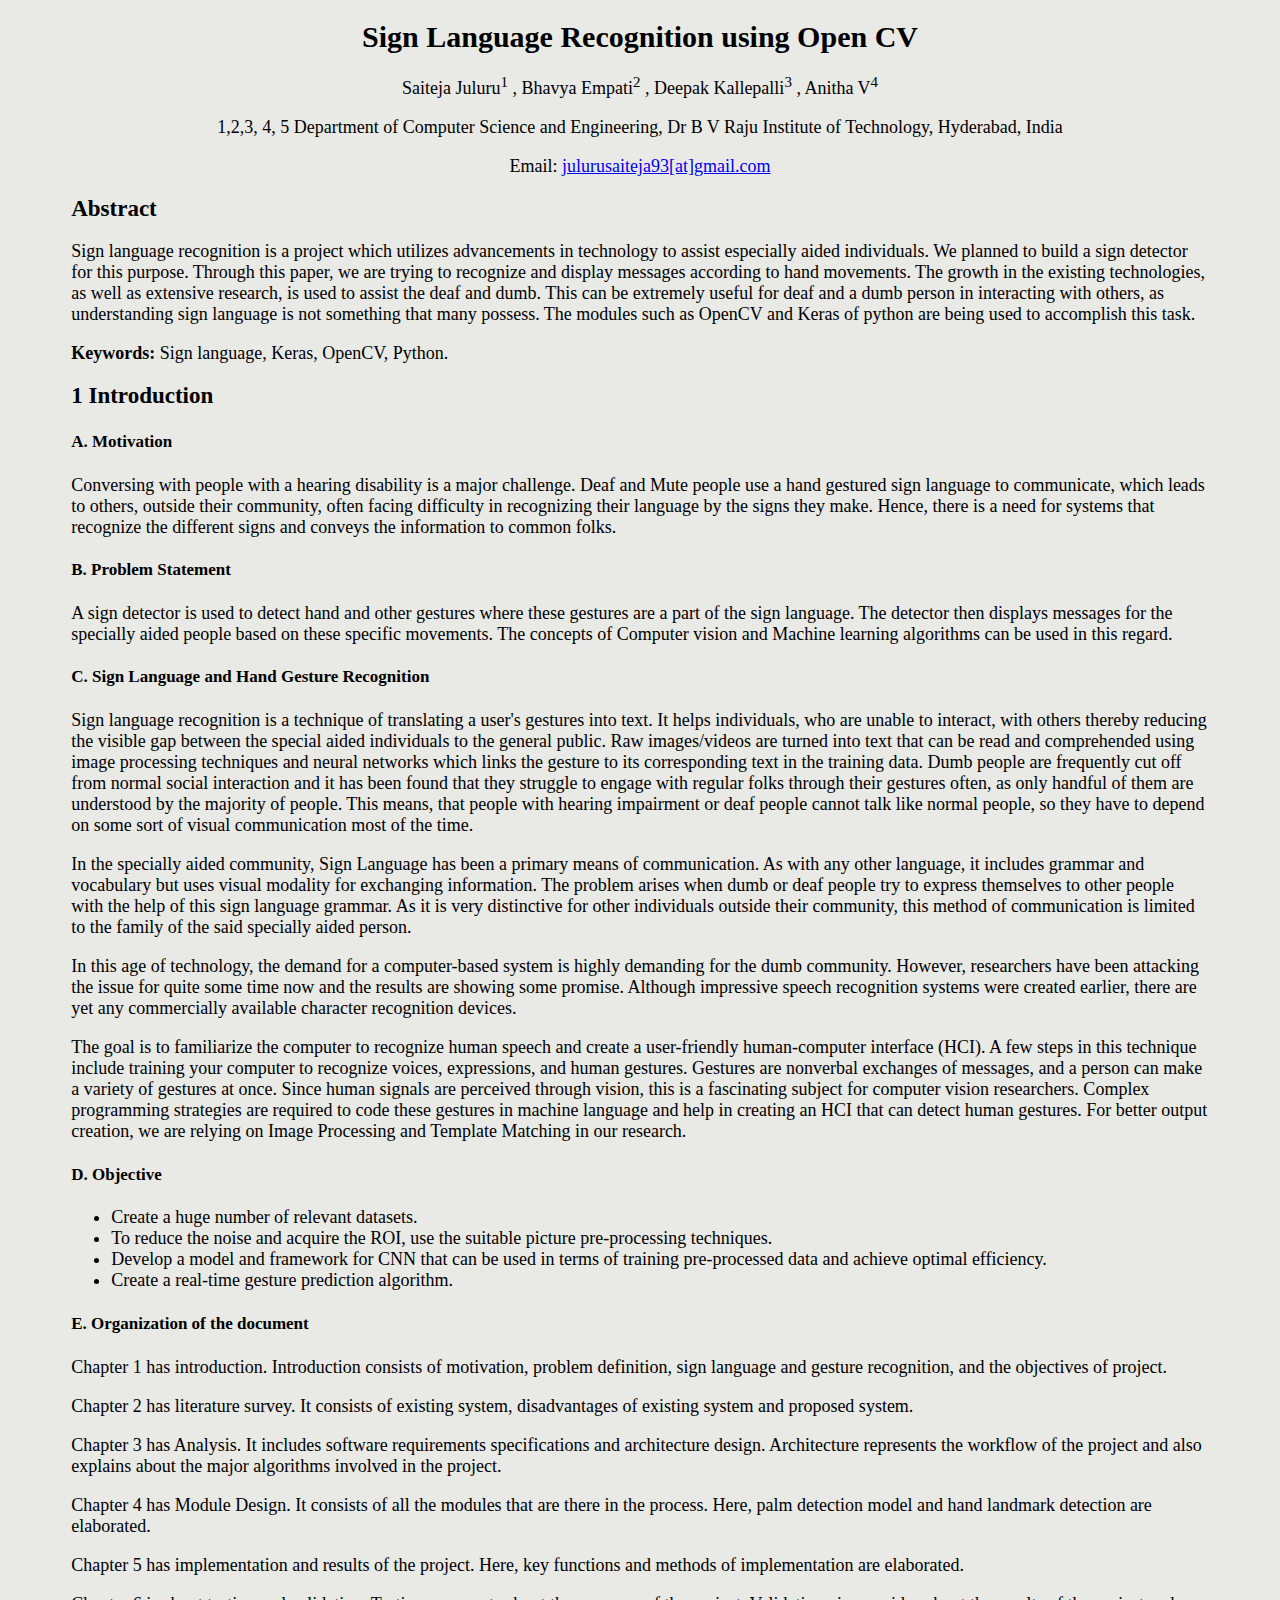
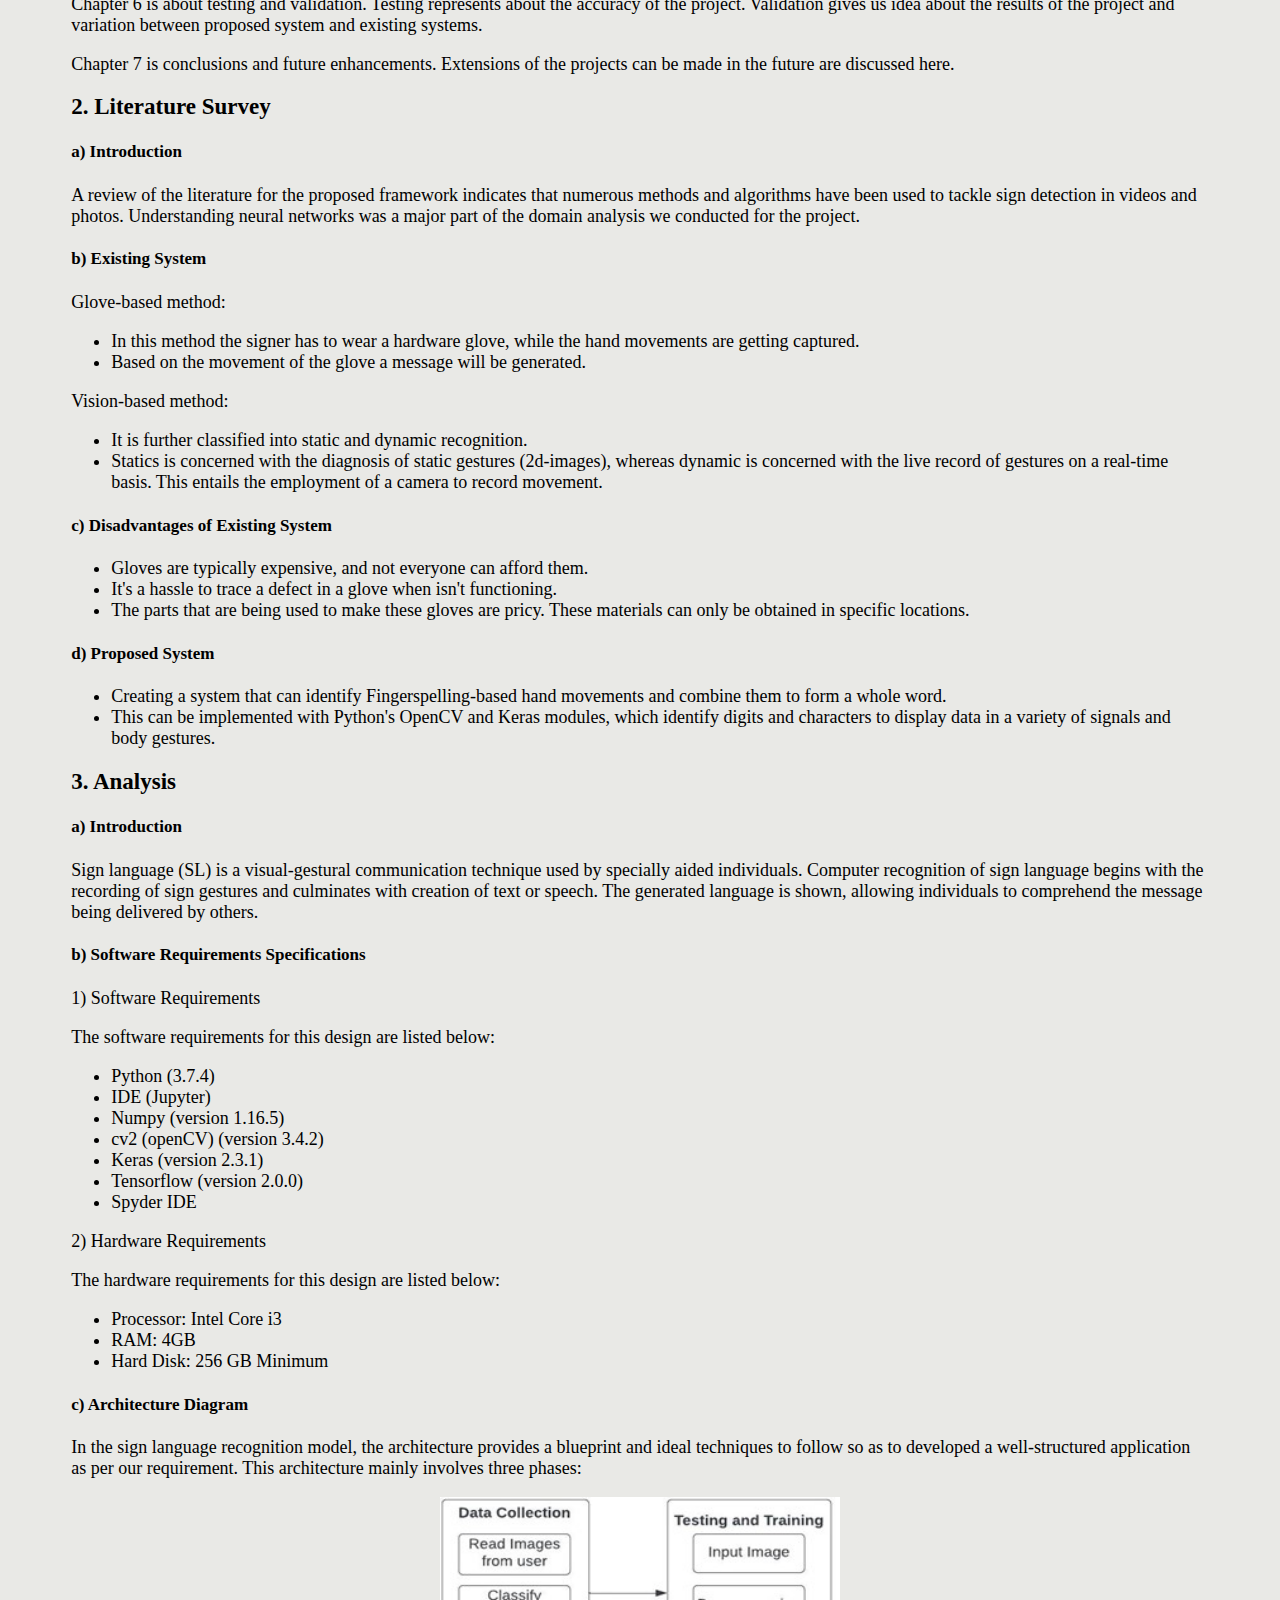
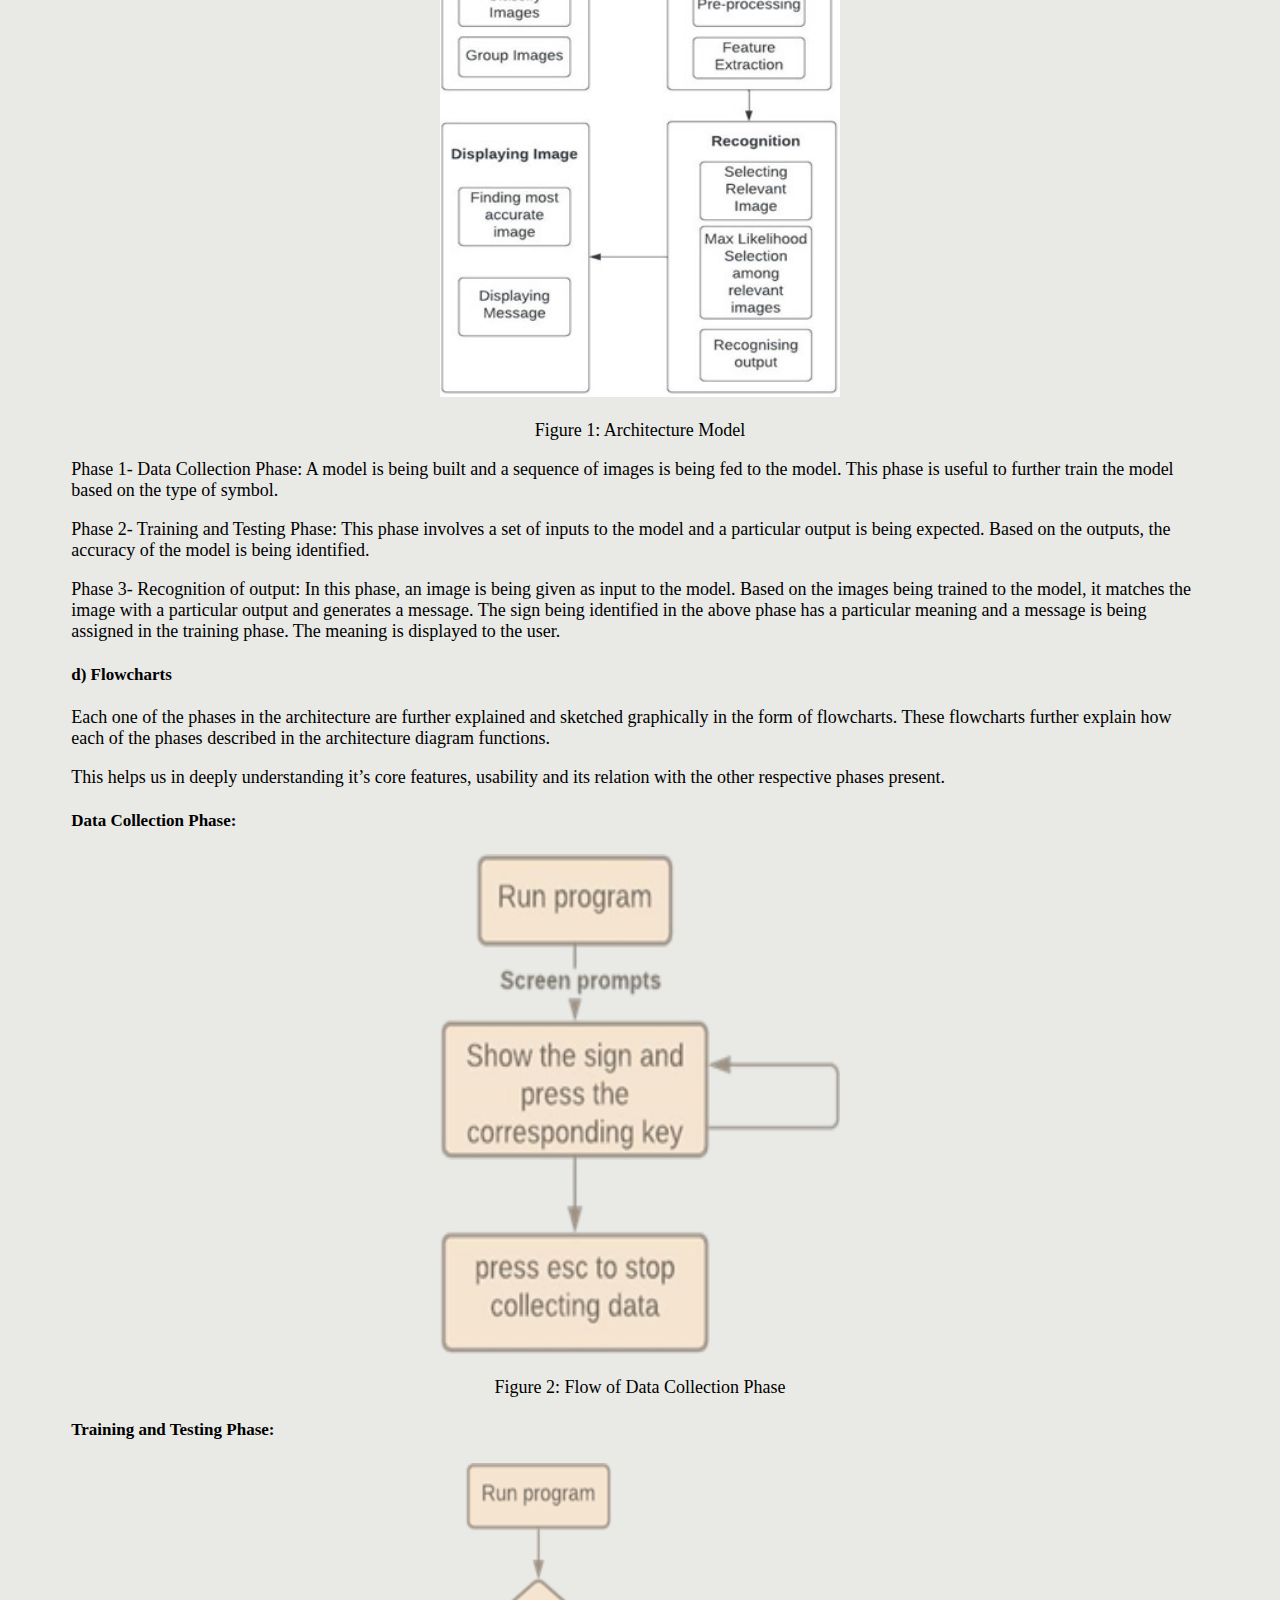
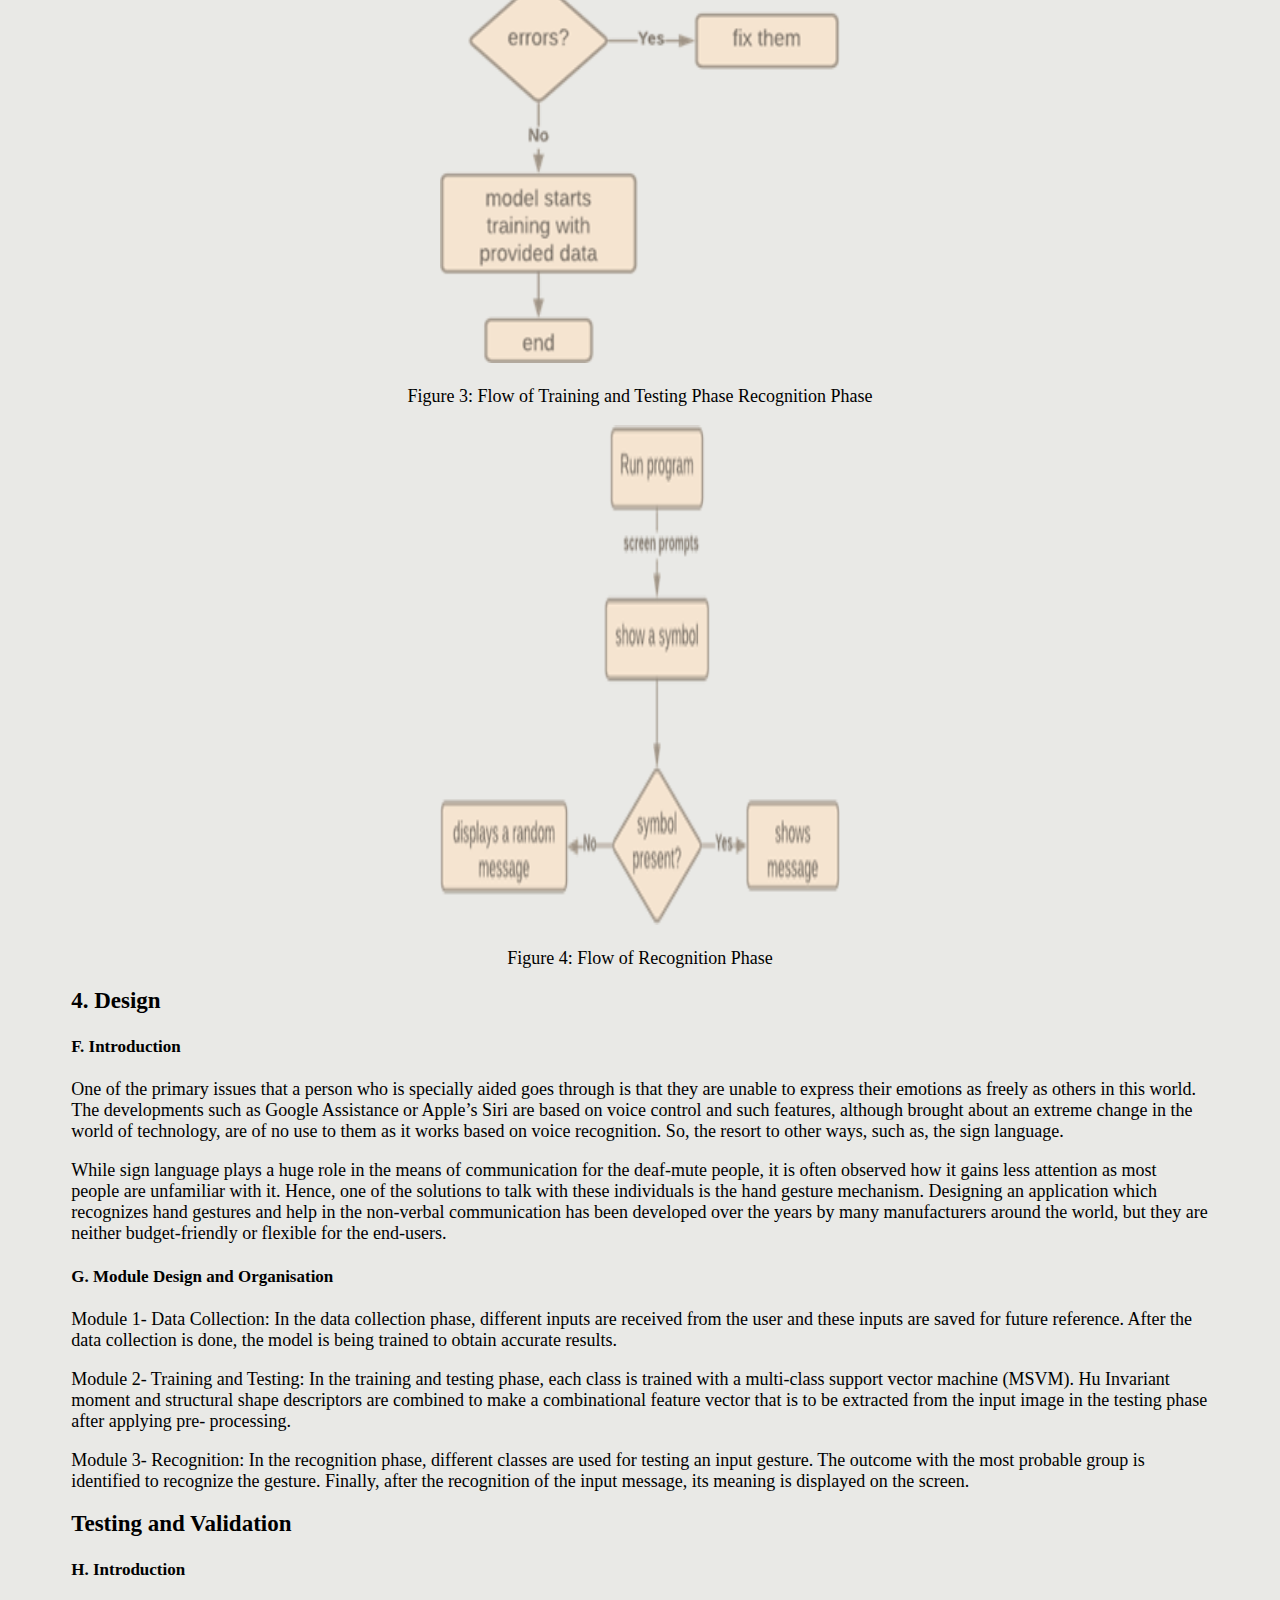
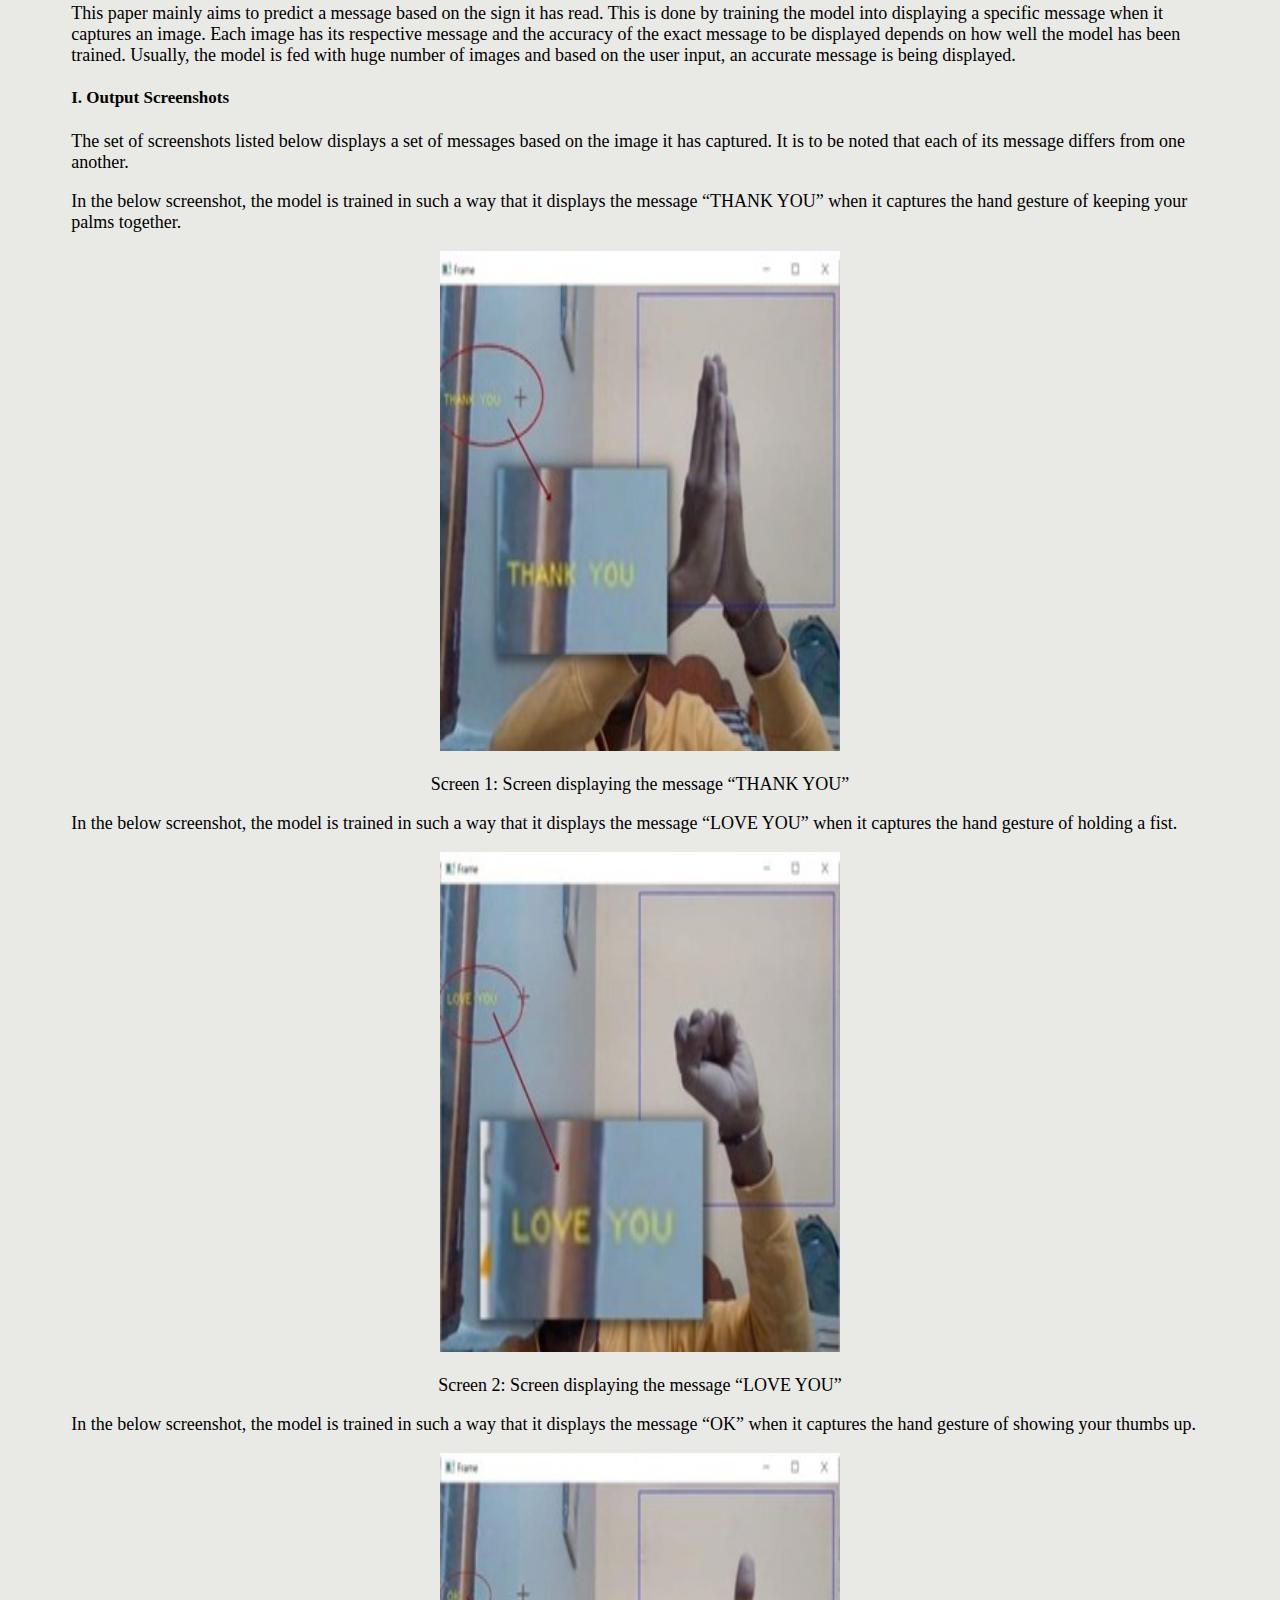
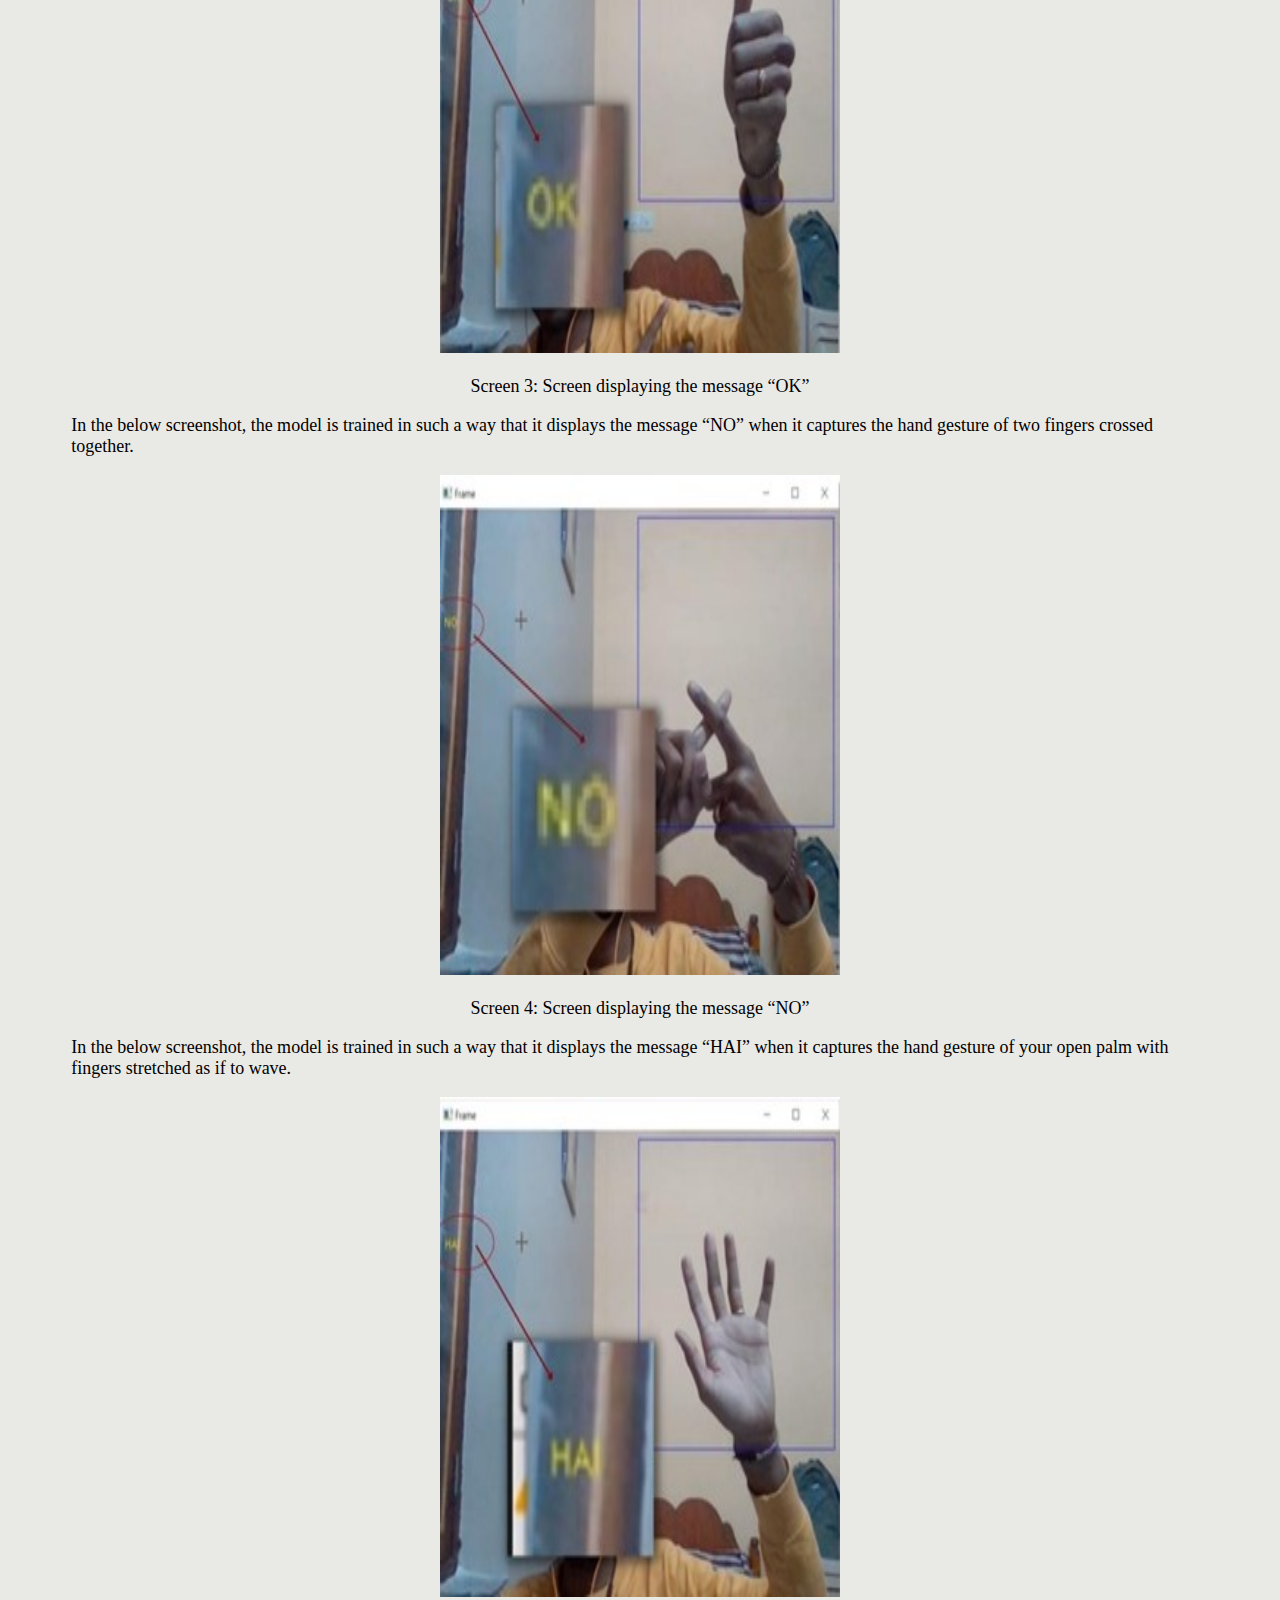
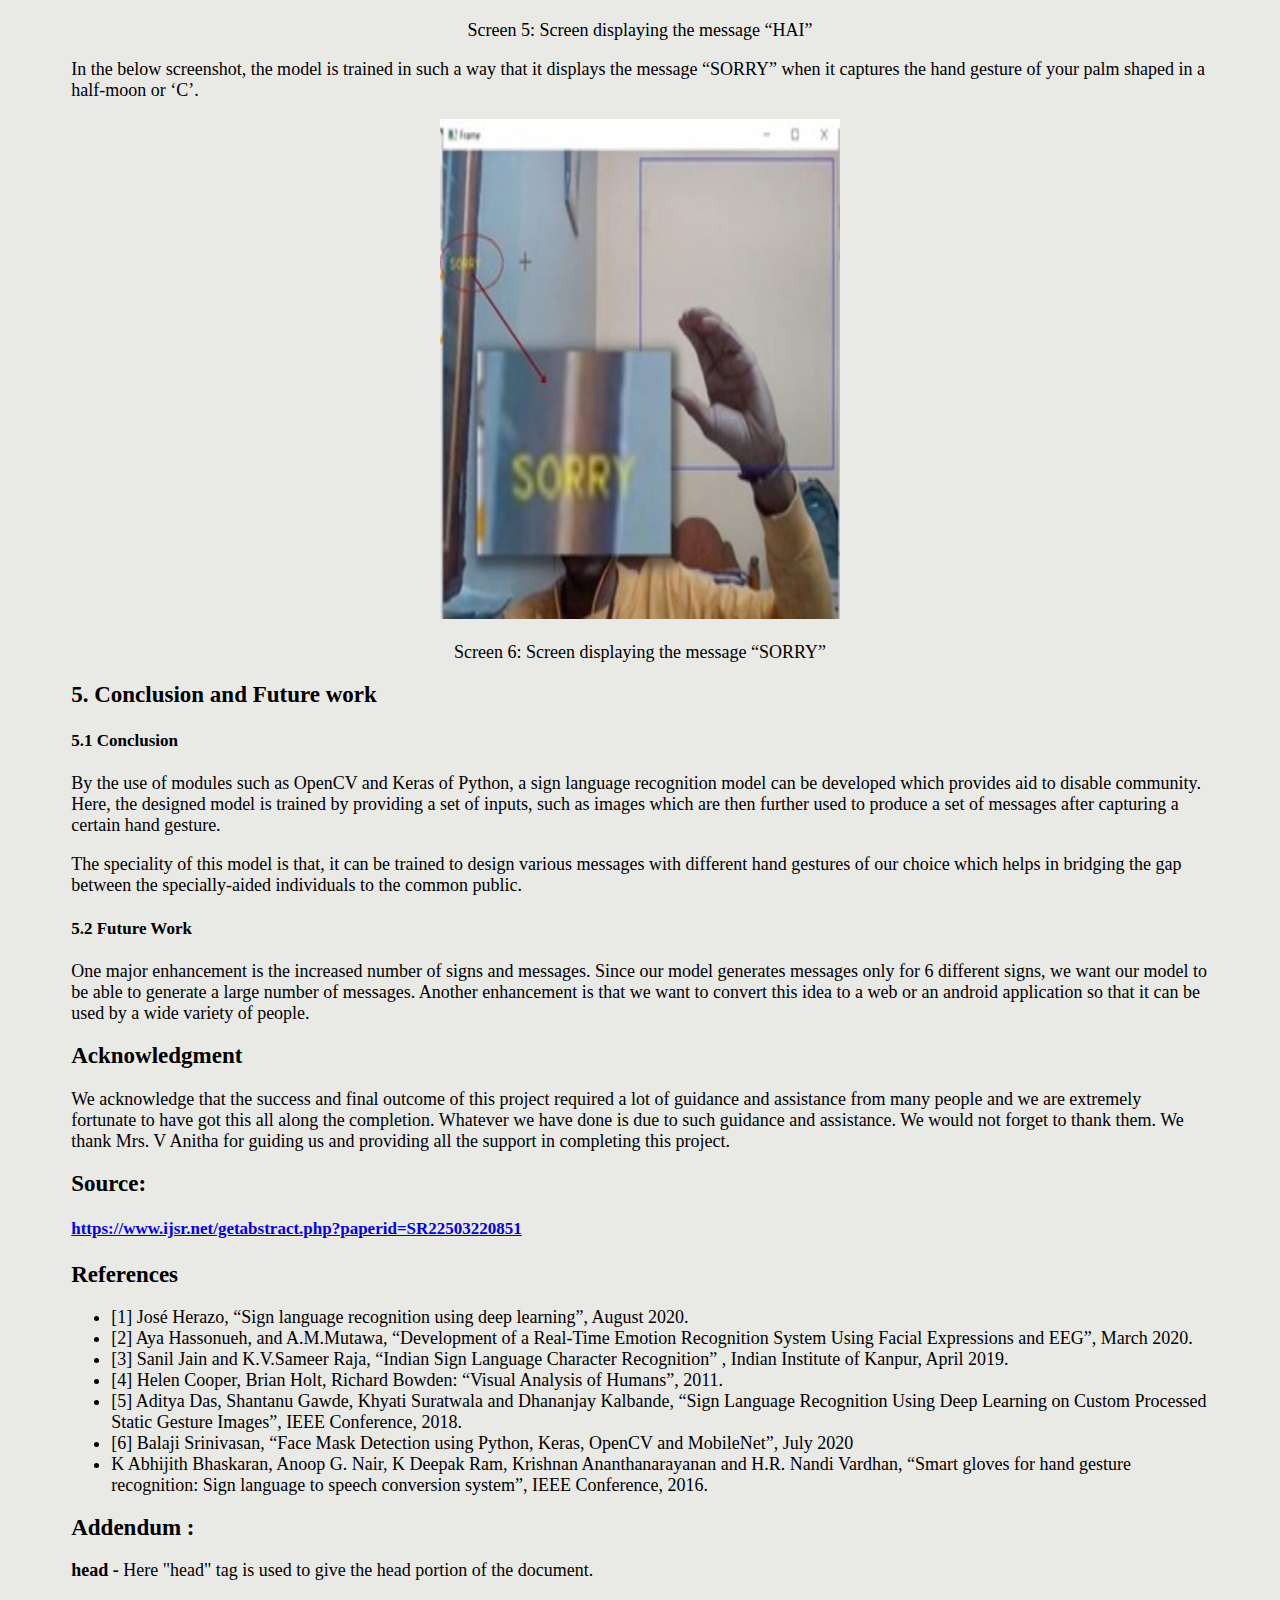
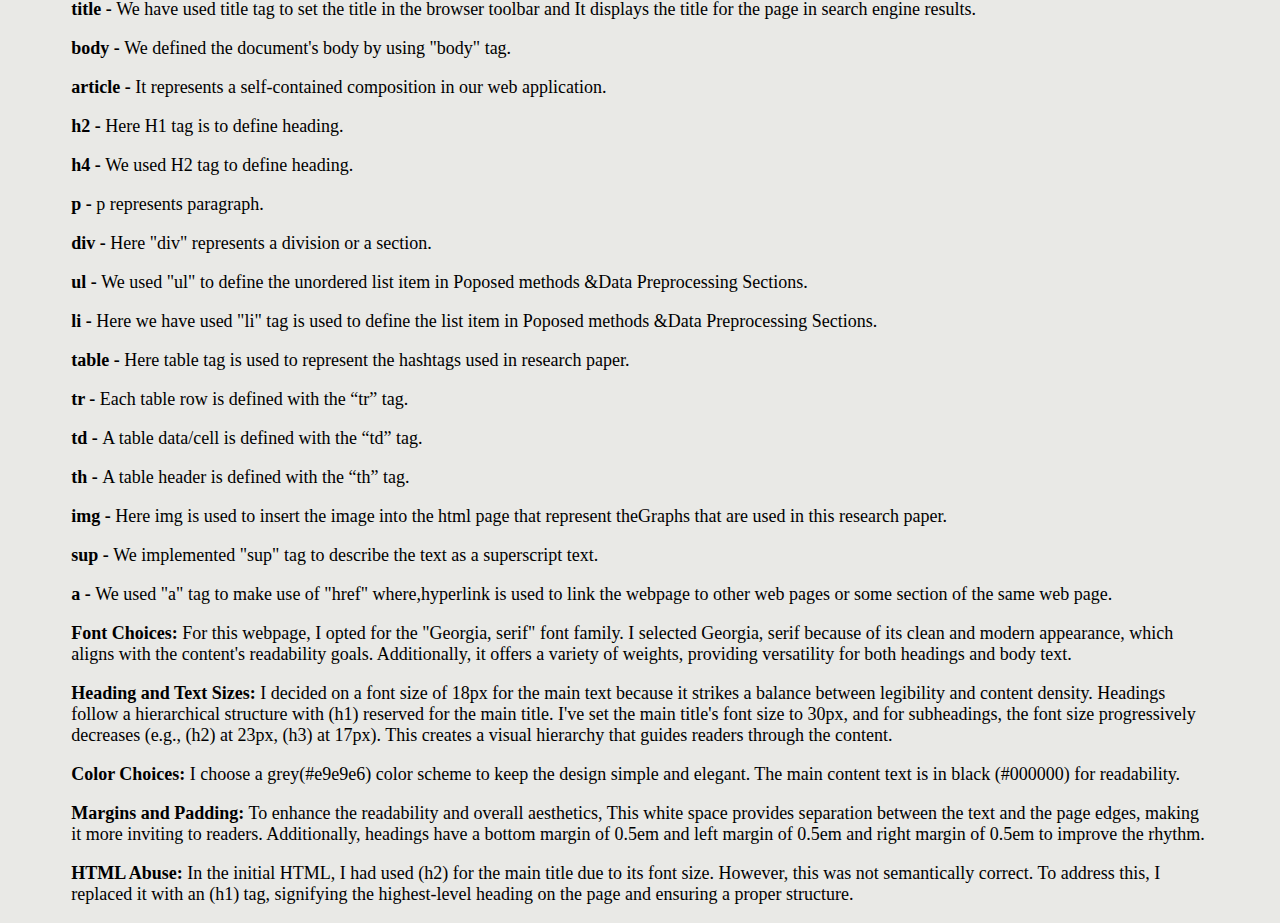
<file: src/itc505/homework/4/homework3.html>
<!DOCTYPE html>
<html>
    <head>
        <meta charset="UTF-8">
        <title>Sign Language Recognition using Open CV</title>
		<link href="styles.css" rel="stylesheet">
    </head>
    <body>
        <article>
            <h1 class = "center">
                Sign Language Recognition using Open CV
            </h1>
            <p class = "center">
                Saiteja Juluru<sup>1</sup>
                , Bhavya Empati<sup>2</sup>
                , Deepak Kallepalli<sup>3</sup>
                , Anitha V<sup>4</sup>
            </p>
            <p class = "center">1,2,3, 4, 5 Department of Computer Science and Engineering, Dr B V Raju Institute of Technology, Hyderabad, India</p>
            <p class = "center">
                Email: <a href="mailto:julurusaiteja93[at]gmail.com">julurusaiteja93[at]gmail.com</a>
            </p>
			<div id = "margin">
                <h2>Abstract </h2>
                <p>Sign language recognition is a project which utilizes advancements in technology to assist especially aided individuals. We planned to build a sign detector for this purpose. Through this paper, we are trying to recognize and display messages according to hand movements. The growth in the existing technologies, as well as extensive research, is used to assist the deaf and dumb. This can be extremely useful for deaf and a dumb person in interacting with others, as understanding sign language is not something that many possess. The modules such as OpenCV and Keras of python are being used to accomplish this task.</p>
                <p>
				<b>Keywords:</b>
                    Sign language, Keras, OpenCV, Python.
                </p>
            </div>
			<div id = "margin">
                <h2>1 Introduction</h2>
				<h4> A.       Motivation</h4>
                <p>Conversing with people with a hearing disability is a major challenge. Deaf and Mute people use a hand gestured sign language to communicate, which leads to others, outside their community, often facing difficulty in recognizing their language by the signs they make. Hence, there is a need for systems that recognize the different signs and conveys the information to common folks.</p>
				
				<h4> B.       Problem Statement</h4>
                <p>A sign detector is used to detect hand and other gestures where these gestures are a part of the sign language. The detector then displays messages for the specially aided people based on these specific movements. The concepts of Computer vision and Machine learning algorithms can be used in this regard.</p>
				
				<h4> C.       Sign Language and Hand Gesture Recognition</h4>
                <p>Sign language recognition is a technique of translating a user's gestures into text. It helps individuals, who are unable to interact, with others thereby reducing the visible gap between the special aided individuals to the general public. Raw images/videos are turned into text that can be read and comprehended using image processing techniques and neural networks which links the gesture to its corresponding text in the training data. Dumb people are frequently cut off from normal social interaction and it has been found that they struggle to engage with regular folks through their gestures often, as only handful of them are understood by the majority of people. This means, that people with hearing impairment or deaf people cannot talk like normal people, so they have to depend on some sort of visual communication most of the time.</p>
				
				<p>In the specially aided community, Sign Language has been a primary means of communication. As with any other language, it includes grammar and vocabulary but uses visual modality for exchanging information. The problem arises when dumb or deaf people try to express themselves to other people with the help of this sign language grammar. As it is very distinctive for other individuals outside their community, this method of communication is limited to the family of the said specially aided person.</p>
				
				<p>In this age of technology, the demand for a computer-based system is highly demanding for the dumb community. However, researchers have been attacking the issue for quite some time now and the results are showing some promise. Although impressive speech recognition systems were created earlier, there are yet any commercially available character recognition devices.</p>
				
				<p>The goal is to familiarize the computer to recognize human speech and create a user-friendly human-computer interface (HCI). A few steps in this technique include training your computer to recognize voices, expressions, and human gestures. Gestures are nonverbal exchanges of messages, and a person can make a variety of gestures at once. Since human signals are perceived through vision, this is a fascinating subject for computer vision researchers. Complex programming strategies are required to code these gestures in machine language and help in creating an HCI that can detect human gestures. For better output creation, we are relying on Image Processing and Template Matching in our research.</p>
				
				<h4>D.    Objective</h4>
				<ul>
				    <li>Create a huge number of relevant datasets.</li>
					<li>To reduce the noise and acquire the ROI, use the suitable picture pre-processing techniques.</li>
					<li>Develop a model and framework for CNN that can be used in terms of training pre-processed data and achieve optimal efficiency.</li>
					<li>Create a real-time gesture prediction algorithm.</li>
				</ul>
				
				<h4>E.    Organization of the document</h4>
				<p>Chapter 1 has introduction. Introduction consists of motivation, problem definition, sign language and gesture recognition, and the objectives of project.</p>
				<p>Chapter 2 has literature survey. It consists of existing system, disadvantages of existing system and proposed system.</p>
				<p>Chapter 3 has Analysis. It includes software requirements specifications and architecture design. Architecture represents the workflow of the project and also explains about the major algorithms involved in the project.</p>
				<p>Chapter 4 has Module Design. It consists of all the modules that are there in the process. Here, palm detection model and hand landmark detection are elaborated.</p>
				<p>Chapter 5 has implementation and results of the project. Here, key functions and methods of implementation are elaborated.</p>
				<p>Chapter 6 is about testing and validation. Testing represents about the accuracy of the project. Validation gives us idea about the results of the project and variation between proposed system and existing systems.</p>
				<p>Chapter 7 is conclusions and future enhancements. Extensions of the projects can be made in the future are discussed here.</p>
				
				<h2>2.     Literature Survey</h2>
				<h4>a)       Introduction</h4>
				<p>A review of the literature for the proposed framework indicates that numerous methods and algorithms have been used to tackle sign detection in videos and photos. Understanding neural networks was a major part of the domain analysis we conducted for the project.</p>
				
				<h4>b)       Existing System</h4>
				<p>Glove-based method:</p>
				<ul>
					<li>In this method the signer has to wear a hardware glove, while the hand movements are getting captured.</li>
					<li> Based on the movement of the glove a message will be generated.</li>
				</ul>
				<p>Vision-based method:</p>
				<ul>
					<li>It is further classified into static and dynamic recognition.</li>
					<li>Statics is concerned with the diagnosis of static gestures (2d-images), whereas dynamic is concerned with the live record of gestures on a real-time basis. This entails the employment of a camera to record movement.</li>
				</ul>
				<h4>c)       Disadvantages of Existing System</h4>
				<ul>
					<li>Gloves are typically expensive, and not everyone can afford them.</li>
					<li>It's a hassle to trace a defect in a glove when isn't functioning.</li>
					<li>The parts that are being used to make these gloves are pricy. These materials can only be obtained in specific locations.</li>
				</ul>
				<h4>d)       Proposed System</h4>
				<ul>
					<li>Creating a system that can identify Fingerspelling-based hand movements and combine them to form a whole word.</li>
					<li>This can be implemented with Python's OpenCV and Keras modules, which identify digits and characters to display data in a variety of signals and body gestures.</li>
				</ul>
				
				<h2>3.     Analysis</h2>
				<h4>a)       Introduction</h4>
				<p>Sign language (SL) is a visual-gestural communication technique used by specially aided individuals. Computer recognition of sign language begins with the recording of sign gestures and culminates with creation of text or speech. The generated language is shown, allowing individuals to comprehend the message being delivered by others.</p>
				
				<h4>b)       Software Requirements Specifications</h4>
				<p>1)       Software Requirements</p>
				<p>The software requirements for this design are listed below:</p>
				<ul>
					<li>Python (3.7.4)</li>
					<li>IDE (Jupyter)</li>
					<li>Numpy (version 1.16.5)</li>
					<li>cv2 (openCV) (version 3.4.2)</li>
					<li>Keras (version 2.3.1)</li>
					<li>Tensorflow (version 2.0.0)</li>
					<li>Spyder IDE</li>
				</ul>
				
				<p>2)       Hardware Requirements</p>
				<p>The hardware requirements for this design are listed below:</p>
				<ul>
					<li>Processor: Intel Core i3</li>
					<li>RAM: 4GB</li>
					<li>Hard Disk: 256 GB Minimum</li>
				</ul>
				
				<h4>c)       Architecture Diagram</h4>
				<p>In the sign language recognition model, the architecture provides a blueprint and ideal techniques to follow so as to developed a well-structured application as per our requirement. This architecture mainly involves three phases:</p>
				<div class = "center">
				     <img src="Newimages1/Picture1.jpg" width="400" height="500" alt="Figure 1: Architecture Model">
					 <p>Figure 1: Architecture Model</p>
				</div>
				<p>Phase 1- Data Collection Phase: A model is being built and a sequence of images is being fed to the model. This phase is useful to further train the model based on the type of symbol.</p>
				
				<p>Phase 2- Training and Testing Phase: This phase involves a set of inputs to the model and a particular output is being expected. Based on the outputs, the accuracy of the model is being identified.</p>
				
				<p>Phase 3- Recognition of output: In this phase, an image is being given as input to the model. Based on the images being trained to the model, it matches the image with a particular output and generates a message. The sign being identified in the above phase has a particular meaning and a message is being assigned in the training phase. The meaning is displayed to the user.</p>
				
				<h4>d)       Flowcharts</h4>
				<p>Each one of the phases in the architecture are further explained and sketched graphically in the form of flowcharts. These flowcharts further explain how each of the phases described in the architecture diagram functions.</p>
				
				<p>This helps us in deeply understanding it’s core features, usability and its relation with the other respective phases present.</p>
				<h4>Data Collection Phase:</h4>
				<div class = "center">
				     <img src="Newimages1/Picture2.png" width="400" height="500" alt="Figure 2: Flow of Data Collection Phase">
					 <p>Figure 2: Flow of Data Collection Phase</p>
				</div>
				<h4>Training and Testing Phase:</h4>
				<div class = "center">
				     <img src="Newimages1/Picture3.png" width="400" height="500" alt="Figure 3: Flow of Training and Testing Phase Recognition Phase:">
					 <p>Figure 3: Flow of Training and Testing Phase Recognition Phase</p>
				</div>
				<div class = "center">
				     <img src="Newimages1/Picture4.png" width="400" height="500" alt="Figure 4: Flow of Recognition Phase:">
					 <p>Figure 4: Flow of Recognition Phase</p>
				</div>
				
				<h2>4.     Design</h2>
				<h4>F.      Introduction</h4>
				<p>One of the primary issues that a person who is specially aided goes through is that they are unable to express their emotions as freely as others in this world. The developments such as Google Assistance or Apple’s Siri are based on voice control and such features, although brought about an extreme change in the world of technology, are of no use to them as it works based on voice recognition. So, the resort to other ways, such as, the sign language.</p>
				
				<p>While sign language plays a huge role in the means of communication for the deaf-mute people, it is often observed how it gains less attention as most people are unfamiliar with it. Hence, one of the solutions to talk with these individuals is the hand gesture mechanism. Designing an application which recognizes hand gestures and help in the non-verbal communication has been developed over the years by many manufacturers around the world, but they are neither budget-friendly or flexible for the end-users.</p>
				
				<h4>G.      Module Design and Organisation</h4>
				<p>Module 1- Data Collection: In the data collection phase, different inputs are received from the user and these inputs are saved for future reference. After the data collection is done, the model is being trained to obtain accurate results.</p>
				
				<p>Module 2- Training and Testing: In the training and testing phase, each class is trained with a multi-class support vector machine (MSVM). Hu Invariant moment and structural shape descriptors are combined to make a combinational feature vector that is to be extracted from the input image in the testing phase after applying pre- processing.</p>
				
				<p>Module 3- Recognition: In the recognition phase, different classes are used for testing an input gesture. The outcome with the most probable group is identified to recognize the gesture. Finally, after the recognition of the input message, its meaning is displayed on the screen.</p>
				
				<h2>Testing and Validation</h2>
				
				<h4>H.      Introduction</h4>
				<p>This paper mainly aims to predict a message based on the sign it has read. This is done by training the model into displaying a specific message when it captures an image. Each image has its respective message and the accuracy of the exact message to be displayed depends on how well the model has been trained. Usually, the model is fed with huge number of images and based on the user input, an accurate message is being displayed.</p>
				
				<h4>I.         Output Screenshots</h4>
				<p>The set of screenshots listed below displays a set of messages based on the image it has captured. It is to be noted that each of its message differs from one another.</p>
				
				<p>In the below screenshot, the model is trained in such a way that it displays the message “THANK YOU” when it captures the hand gesture of keeping your palms together.</p>
				
				<div class = "center">
				     <img src="Newimages1/Picture5.jpg" width="400" height="500" alt="Screen 1: Screen displaying the message “THANK YOU”">
					 <p>Screen 1: Screen displaying the message “THANK YOU”</p>
				</div>
				
				<p>In the below screenshot, the model is trained in such a way that it displays the message “LOVE YOU” when it captures the hand gesture of holding a fist.</p>
				
				<div class = "center">
				     <img src="Newimages1/Picture6.jpg" width="400" height="500" alt="Screen 2: Screen displaying the message “LOVE YOU”">
					 <p>Screen 2: Screen displaying the message “LOVE YOU”</p>
				</div>
				
				<p>In the below screenshot, the model is trained in such a way that it displays the message “OK” when it captures the hand gesture of showing your thumbs up.</p>
				
				<div class = "center">
				     <img src="Newimages1/Picture7.jpg" width="400" height="500" alt="Screen 3: Screen displaying the message “OK”">
					 <p>Screen 3: Screen displaying the message “OK”</p>
				</div>
				
				<p>In the below screenshot, the model is trained in such a way that it displays the message “NO” when it captures the hand gesture of two fingers crossed together.</p>
				
				<div class = "center">
				     <img src="Newimages1/Picture8.jpg" width="400" height="500" alt="Screen 4: Screen displaying the message “NO”">
					 <p>Screen 4: Screen displaying the message “NO”</p>
				</div>
				
				<p>In the below screenshot, the model is trained in such a way that it displays the message “HAI” when it captures the hand gesture of your open palm with fingers stretched as if to wave.</p>
				
				<div class = "center">
				     <img src="Newimages1/Picture9.jpg" width="400" height="500" alt="Screen 5: Screen displaying the message “HAI”">
					 <p>Screen 5: Screen displaying the message “HAI”</p>
				</div>
				
				<p>In the below screenshot, the model is trained in such a way that it displays the message “SORRY” when it captures the hand gesture of your palm shaped in a half-moon or ‘C’.</p>
				
				<div class = "center">
				     <img src="Newimages1/Picture10.jpg" width="400" height="500" alt="Screen 6: Screen displaying the message “SORRY”">
					 <p>Screen 6: Screen displaying the message “SORRY”</p>
				</div>
				
				<h2>5.     Conclusion and Future work</h2>
				
				<h4>5.1  Conclusion</h4>
				<p>By the use of modules such as OpenCV and Keras of Python, a sign language recognition model can be developed which provides aid to disable community. Here, the designed model is trained by providing a set of inputs, such as images which are then further used to produce a set of messages after capturing a certain hand gesture.</p>
				
				<p>The speciality of this model is that, it can be trained to design various messages with different hand gestures of our choice which helps in bridging the gap between the specially-aided individuals to the common public.</p>
				
				<h4>5.2  Future Work</h4>
				<p>One major enhancement is the increased number of signs and messages. Since our model generates messages only for 6 different signs, we want our model to be able to generate a large number of messages. Another enhancement is that we want to convert this idea to a web or an android application so that it can be used by a wide variety of people.</p>
				
				<h2>Acknowledgment</h2>
				<p>We acknowledge that the success and final outcome of this project required a lot of guidance and assistance from many people and we are extremely fortunate to have got this all along the completion. Whatever we have done is due to such guidance and assistance. We would not forget to thank them. We thank Mrs. V Anitha for guiding us and providing all the support in completing this project.</p>
				
				<h2>Source:<h2>
				<h4><a href="https://www.ijsr.net/getabstract.php?paperid=SR22503220851">https://www.ijsr.net/getabstract.php?paperid=SR22503220851</a></h4>
				
				<h2>References</h2>
				<ul>
					<li>[1]     José Herazo, “Sign language recognition using deep learning”, August 2020.</li>
					<li>[2]     Aya Hassonueh, and A.M.Mutawa, “Development of a Real-Time Emotion Recognition System Using Facial Expressions and EEG”, March 2020.</li>
					<li>[3]     Sanil Jain and K.V.Sameer Raja, “Indian Sign Language Character Recognition” , Indian Institute of Kanpur, April 2019.</li>
					<li>[4]     Helen Cooper, Brian Holt, Richard Bowden: “Visual Analysis of Humans”, 2011.</li>
					<li>[5]     Aditya Das, Shantanu Gawde, Khyati Suratwala and Dhananjay Kalbande, “Sign Language Recognition Using Deep Learning on Custom Processed Static Gesture Images”, IEEE Conference, 2018.</li>
					<li>[6]     Balaji Srinivasan, “Face Mask Detection using Python, Keras, OpenCV and MobileNet”, July 2020</li>
					<li>K Abhijith Bhaskaran, Anoop G. Nair, K Deepak Ram, Krishnan Ananthanarayanan and H.R. Nandi Vardhan, “Smart gloves for hand gesture recognition: Sign language to speech conversion system”, IEEE Conference, 2016.</li>
				<ul>
	        </div>	
        <article id = "margin">
		<h2>Addendum : </h2>
    <p>
        <b>head -  </b>
        Here "head" tag is used to give the head portion of the document.
    </p>
    <p>
        <b>title -  </b>
        We have used title tag to set the title in the browser toolbar and It displays the title for the page in search engine results.
    </p>
    <p>
        <b>body -  </b>
        We defined the document's body by using "body" tag.
    </p>
    <p>
        <b>article -  </b>
        It represents a self-contained composition in our web application.
    </p>
    <p>
        <b>h2 -  </b>
        Here H1 tag is to define heading.
    </p>
    <p>
        <b>h4 -  </b>
        We used H2 tag to define heading.
    </p>
    <p>
        <b>p -  </b>
        p represents paragraph.
    </p>
    <p>
        <b>div -  </b>
        Here "div" represents  a division or a section.
    </p>
    <p>
        <b>ul -  </b>
        We used "ul" to define the unordered list item in  Poposed methods &Data Preprocessing Sections.
    </p>
    <p>
        <b>li -  </b>
        Here we have used "li" tag is used to define the list item in Poposed methods &Data Preprocessing Sections.
    </p>
    <p>
        <b>table -  </b>
        Here table tag is used to represent the hashtags used in research paper.
    </p>
    <p>
        <b>tr -  </b>
        Each table row is defined with the “tr” tag.
    </p>
    <p>
        <b>td -  </b>
        A table data/cell is defined with the “td” tag.
    </p>
    <p>
        <b>th -  </b>
        A table header is defined with the “th” tag.
    </p>
    <p>
        <b>img -  </b>
        Here img is used to insert the image into the html page that represent theGraphs that are used in this research paper.
    </p>
    <p>
        <b>sup -  </b>
        We implemented "sup" tag to describe the text as a superscript text.
    </p>
    <p>
        <b>a -  </b>
        We used "a" tag to make use of "href" where,hyperlink is used to link the webpage to other web pages or some section of the same web page.
    </p>
	<p>
        <b>Font Choices:</b>
        For this webpage, I opted for the "Georgia, serif" font family. I selected Georgia, serif because of its clean and modern appearance, which aligns with the content's readability goals. Additionally, it offers a variety of weights, providing versatility for both headings and body text.
    </p>
	<p>
        <b>Heading and Text Sizes:</b>
        I decided on a font size of 18px for the main text because it strikes a balance between legibility and content density. Headings follow a hierarchical structure with (h1) reserved for the main title. I've set the main title's font size to 30px, and for subheadings, the font size progressively decreases (e.g., (h2) at 23px, (h3) at 17px). This creates a visual hierarchy that guides readers through the content.
    </p>
	<p>
        <b>Color Choices:</b>
        I choose a grey(#e9e9e6) color scheme to keep the design simple and elegant. The main content text is in black (#000000) for readability.
    </p>
	<p>
        <b>Margins and Padding:</b>
        To enhance the readability and overall aesthetics, This white space provides separation between the text and the page edges, making it more inviting to readers. Additionally, headings have a bottom margin of 0.5em and left margin of 0.5em and right margin of 0.5em to improve the rhythm.
    </p>
	<p>
        <b>HTML Abuse:</b>
        In the initial HTML, I had used (h2) for the main title due to its font size. However, this was not semantically correct. To address this, I replaced it with an (h1) tag, signifying the highest-level heading on the page and ensuring a proper structure.
    </p>
	    </article>
	</body>
</html>
</file>
<file: src/AA3/styles.css>
body {
    font-family: Arial, sans-serif;
    background-color: #f4f4f4;
    margin: 0;
    padding: 0;
    display: flex;
    align-items: center;
    justify-content: center;
    height: 100vh;
}

form {
    background-color: #fff;
    padding: 20px;
    border-radius: 8px;
    box-shadow: 0 0 10px rgba(0, 0, 0, 0.1);
    width: 300px;
}

h2 {
    text-align: center;
    color: #3498db;
}

label {
    display: block;
    margin: 10px 0 5px;
    color: #555;
}

input {
    width: 100%;
    padding: 8px;
    margin-bottom: 10px;
    box-sizing: border-box;
    border: 1px solid #ccc;
    border-radius: 4px;
}

button {
    background-color: #3498db;
    color: white;
    padding: 10px 15px;
    border: none;
    border-radius: 4px;
    cursor: pointer;
    width: 100%;
}

button:hover {
    background-color: #3498db;
}
</file>
<file: src/cs212/styles.css>
body {
	  display: flex;
	  flex-direction: column;
      justify-content: center;
      align-items: center;
      height: 100%;
      margin: 20px;
	  background-color: #C0C0C0;
	  font-family: 'Arial', sans-serif;
    }

    .board {
      display: grid;
      grid-template-columns: repeat(5, 50px);
      gap: 5px;
	  margin-bottom: 20px;
    }

    .cell {
      width: 50px;
      height: 50px;
      background-color: #fff;
      border: 1px solid #000;
      cursor: pointer;
	  transition: background-color 0.3s ease;
    }

    .is-off {
      background-color: #000;
    }
	
	#message {
      text-align: center;
      font-size: 24px;
	  margin: 0;
    }
</file>
<file: src/cs212/lab7/styles.css>
body {
    font-family: Arial, sans-serif;
    background-color: #f4f4f4;
    margin: 0;
    padding: 0;
    display: flex;
    align-items: center;
    justify-content: center;
    height: 100vh;
}

form {
    background-color: #fff;
    padding: 20px;
    border-radius: 8px;
    box-shadow: 0 0 10px rgba(0, 0, 0, 0.1);
    width: 300px;
}

h2 {
    text-align: center;
    color: #3498db;
}

label {
    display: block;
    margin: 10px 0 5px;
    color: #555;
}

input {
    width: 100%;
    padding: 8px;
    margin-bottom: 10px;
    box-sizing: border-box;
    border: 1px solid #ccc;
    border-radius: 4px;
}

button {
    background-color: #3498db;
    color: white;
    padding: 10px 15px;
    border: none;
    border-radius: 4px;
    cursor: pointer;
    width: 100%;
}

button:hover {
    background-color: #3498db;
}
</file>
<file: src/itc505/MidTerm/styles.css>
body {
    font-family: 'Arial', sans-serif;
    margin: 20px;
	background-color: #C0C0C0;
}

header {
    text-align: center;
    margin-bottom: 20px;
}

#story {
    margin-bottom: 20px;
}

#choices {
    display: flex;
    flex-direction: column;
}

button {
    margin: 5px;
    padding: 10px;
    cursor: pointer;
}
#endingImage {
    min-width: 100px; /* Set your minimum width */
    min-height: 100px; /* Set your minimum height */
    margin: auto; /* Center the image horizontally */
}
</file>
<file: src/itc505/homework/4/styles.css>
.center {
  text-align: center;
}
#margin{
	margin-left: 5% ; margin-right:5%;
}
body {
  background-color: #e9e9e6;
  font-family: Georgia, serif;
  font-size: 18px;
}
h1{
font-size: 30px;
}
h2{
font-size: 23px;
}
h4{
font-size:17px;
}
</file>
<file: src/itc505/Lab/6/styles.css>
body {
    display: grid;
    grid-template-columns: 1fr 3fr 1fr;
    grid-template-rows: auto 1fr auto;
    grid-template-areas:
        "header header header"
        "nav main aside"
        "footer footer footer";
    min-height: 100vh;
    margin: 0;
    font-family: 'Arial', sans-serif;
	background-color: #C0C0C0;
	color: #000000; /* Text color */
	
}
header, nav, main, aside, footer {
    padding: 20px;
    border: 1px solid #ddd;
}

header {
    grid-area: header;
    color: #000000; /* Text color */
    text-align: center;
    padding: 20px;
	font-family:Monotype Corsiva, Times, Serif;
}

nav {
    grid-area: nav;
	padding: 10px 0;
}
ul {
    list-style: none; /* Remove default list styling */
    justify-content: center; /* Center the list items horizontally */
}
li {
    margin: 10px; /* Add spacing between list items */
}

/* Style for the navigation links */
a {
    text-decoration: none; /* Remove underlines from links */
    color: #fff; /* Text color for links */
    font-weight: bold; /* Bold text for links */
}

/* Style for the interactive button */
button {
    padding: 10px 20px; /* Add padding to the button */
    cursor: pointer; /* Show pointer cursor on hover */
    background-color: #007bff; /* Button background color */
    color: #fff; /* Text color for the button */
    border: none; /* Remove button border */
    border-radius: 5px; /* Add some border-radius for rounded corners */
}

/* Style for the button on hover */
button:hover {
    background-color: #0056b3; /* Darker background color on hover */
}
main {
    grid-area: main;
}

aside {
    grid-area: aside;
	text-align: center;
    padding: 20px;
    background-color: #f5f5f5; 
}

footer {
    grid-area: footer;
}
aside img {
    max-width: 100%; /* Make sure images don't exceed the container width */
    height: auto; /* Maintain the aspect ratio */
    margin-bottom: 10px; /* Add space between images */
}
</file>
